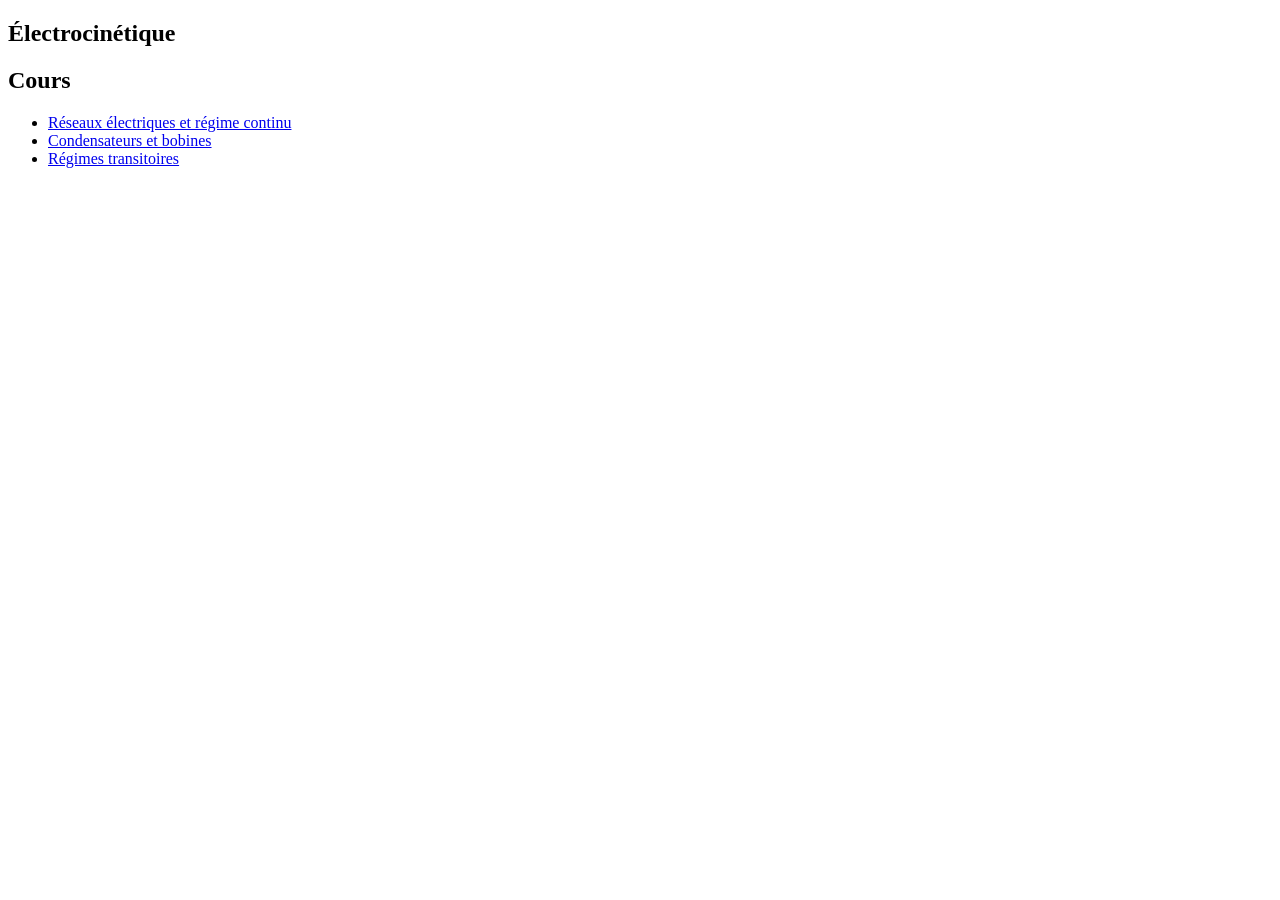
<file: index.html>
<!DOCTYPE html>
<html>
  <head>
    <meta charset="utf-8">
    <title>Électrocinétique</title>
  </head>
  <body>
    <section>
      <h1>Électrocinétique</h1>
      <h2>Cours</h2>
      <ul>
        <li><a href="Regime_Continu/Regime_Continu.html" target="_blank">Réseaux électriques et régime continu</a></li>
        <li><a href="Condensateurs_Bobines/Condensateurs_Bobines.html" target="_blank">Condensateurs et bobines</a></li>
        <li><a href="Regimes_Transitoires/Regimes_Transitoires.html" target="_blank">Régimes transitoires</a></li>
      </ul>
    </section>
  </body>
</html>
</file>
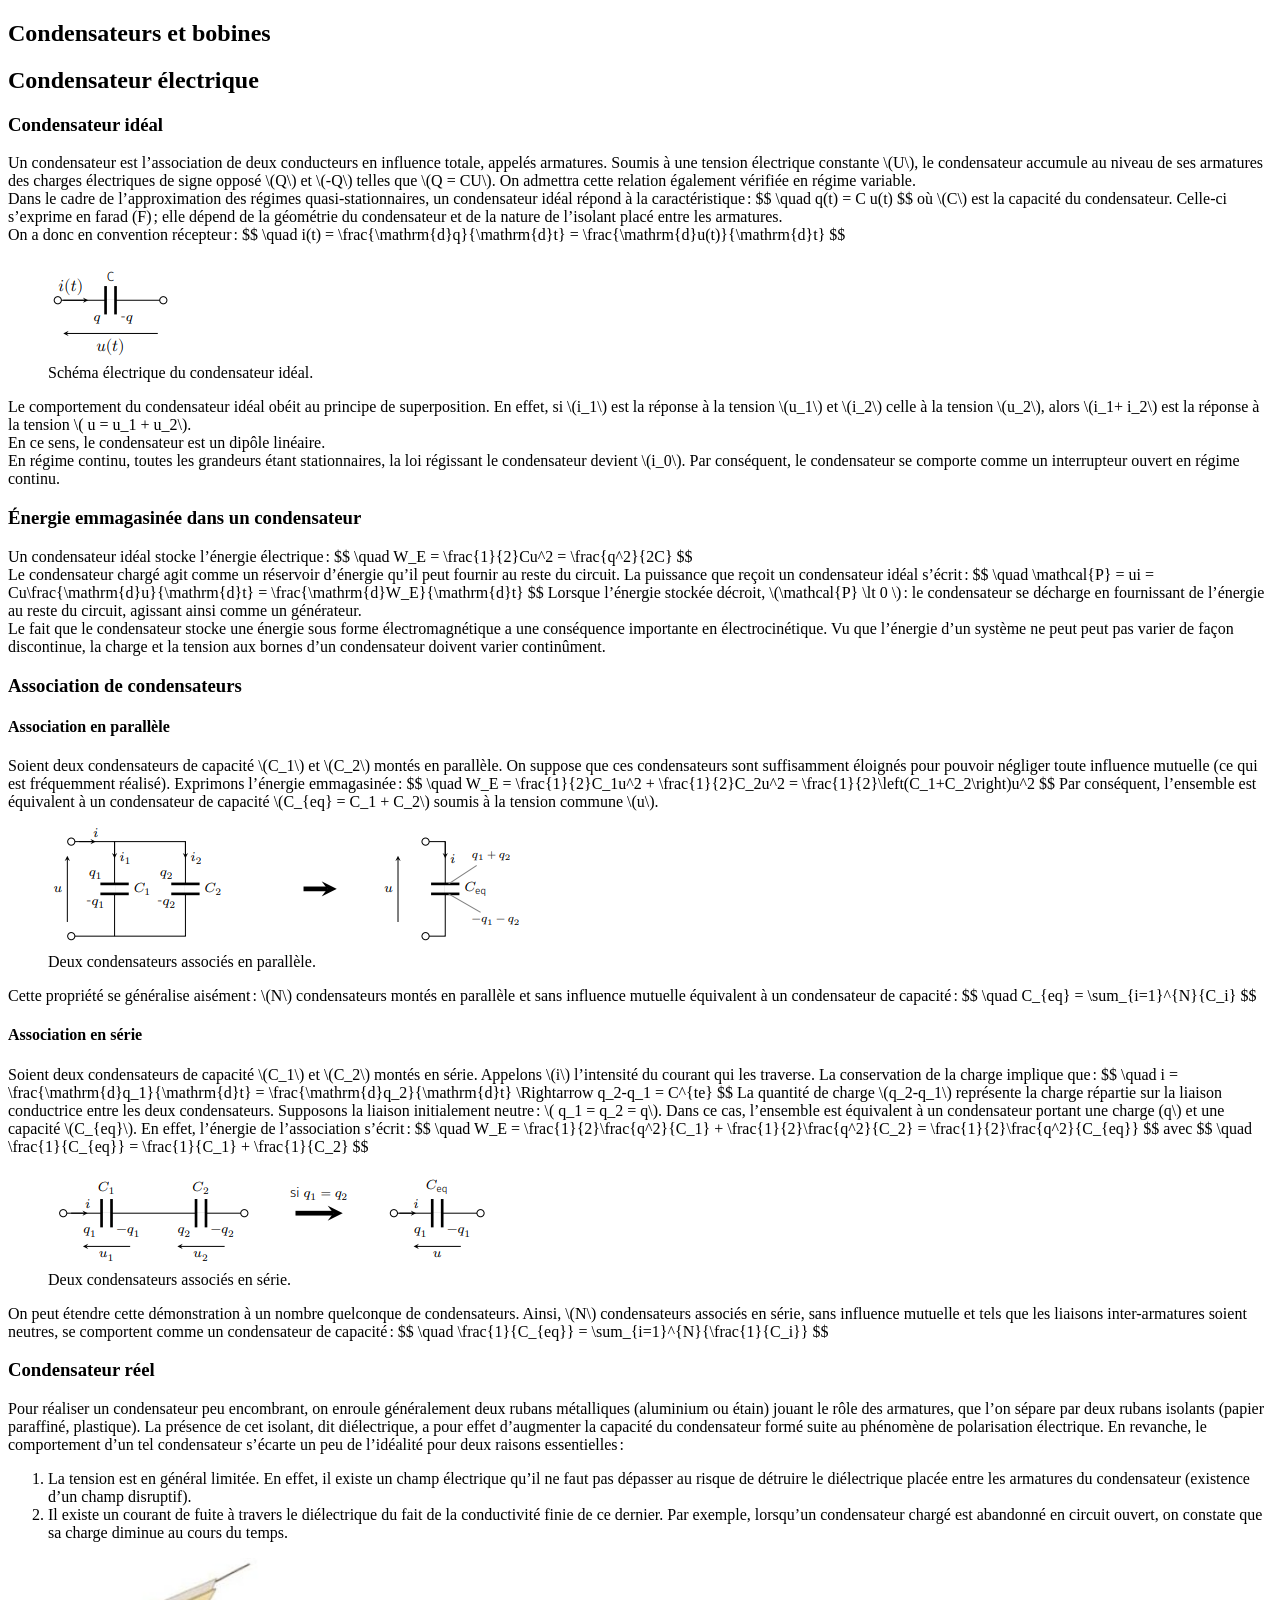
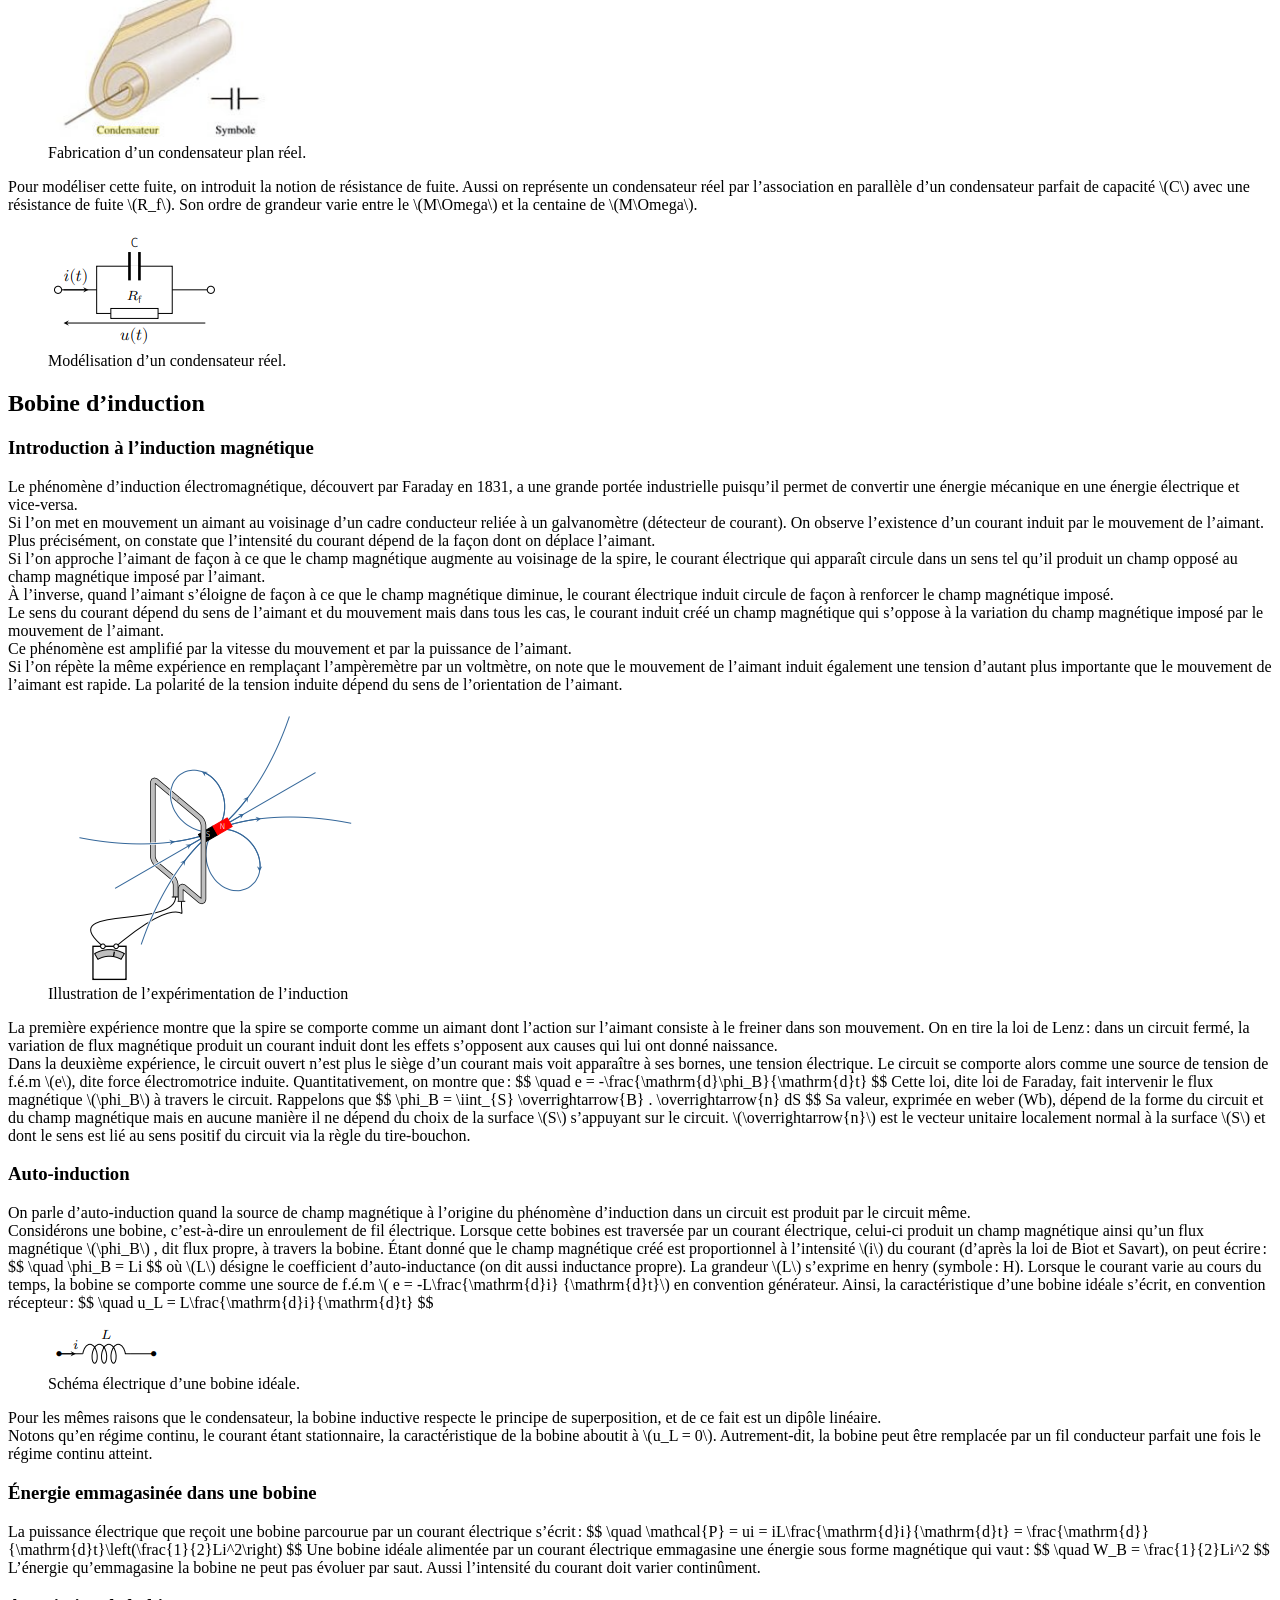
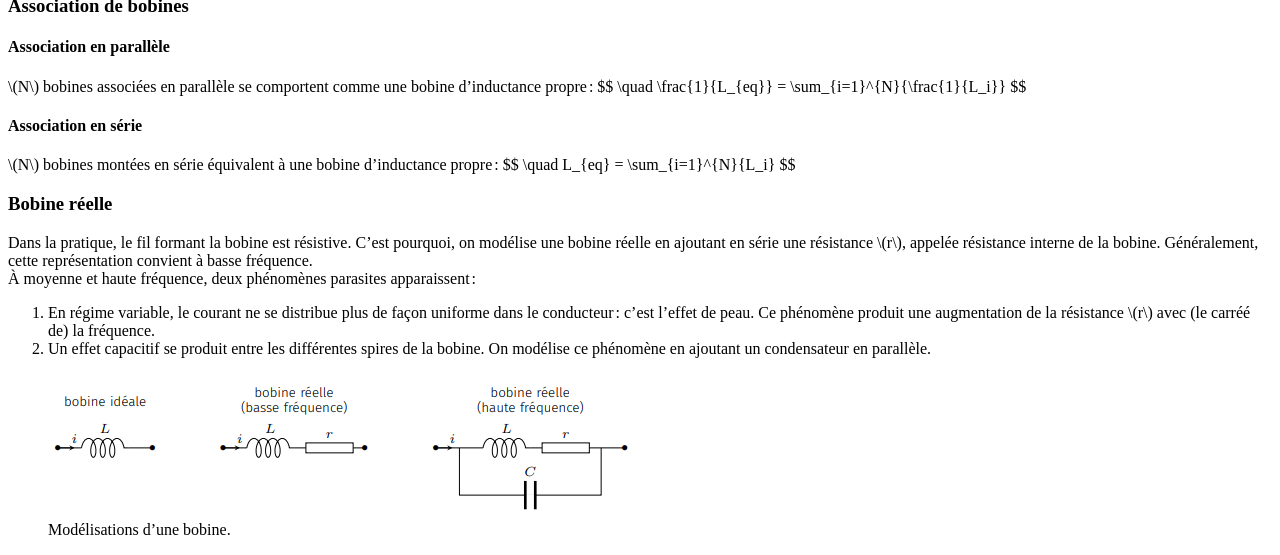
<file: Condensateurs_Bobines/Condensateurs_Bobines.html>
﻿<!DOCTYPE html>
<html>
  <head>
    <meta charset="utf-8">
    <title>Condensateurs et bobines</title>
    <link rel="stylesheet" type="text/css" media="print,screen" 
      href="https://sciencesingenieur.github.io/Styles/styles.css"/>
    <script src="https://cdn.mathjax.org/mathjax/latest/MathJax.js?config=TeX-AMS-MML_HTMLorMML">
    </script>
  </head>
  <body>

    <section>

      <h1>Condensateurs et bobines</h1>

      <h2>Condensateur électrique</h2>

      <h3>Condensateur idéal</h3>
      
      <div>
        Un condensateur est l’association de deux conducteurs en influence totale, appelés
        armatures. Soumis à une tension électrique constante \(U\), le condensateur accumule au
        niveau de ses armatures des charges électriques de signe opposé \(Q\) et \(-Q\) telles que
        \(Q = CU\). On admettra cette relation également vérifiée en régime variable.
      </div>
      
      <div>
        Dans le cadre de l’approximation des régimes quasi-stationnaires, un condensateur idéal
        répond à la caractéristique&#x202f;:
        $$
          \quad q(t) = C u(t)
        $$
        où \(C\) est la capacité du condensateur. Celle-ci s’exprime en farad (F)&#x202f;; elle
        dépend de la géométrie du condensateur et de la nature de l’isolant placé entre les
        armatures.
      </div>
           
      <div>
        On a donc en convention récepteur&#x202f;:
        $$
          \quad i(t) = \frac{\mathrm{d}q}{\mathrm{d}t} = \frac{\mathrm{d}u(t)}{\mathrm{d}t}
        $$
      </div>
      
      <figure>
        <img src="Condensateur_ideal.png">
        <figcaption>Schéma électrique du condensateur idéal.</figcaption>
      </figure>
      
      <div>
        Le comportement du condensateur idéal obéit au principe de superposition. En effet, si 
        \(i_1\) est la réponse à la tension \(u_1\) et \(i_2\) celle à la tension \(u_2\), alors 
        \(i_1+ i_2\) est la réponse à la tension \( u = u_1 + u_2\).<br />
        En ce sens, le condensateur est un dipôle linéaire.
      </div>
      
      <div>
        En régime continu, toutes les grandeurs étant stationnaires, la loi régissant le
        condensateur devient \(i_0\). Par conséquent, le condensateur se comporte comme un
        interrupteur ouvert en régime continu.
      </div>
      
      <h3>Énergie emmagasinée dans un condensateur</h3>
      
      <div>
        Un condensateur idéal stocke l’énergie électrique&#x202f;:
        $$
          \quad W_E = \frac{1}{2}Cu^2 = \frac{q^2}{2C}
        $$
      </div>
      
      <div>
        Le condensateur chargé agit comme un réservoir d’énergie qu’il peut fournir au reste du
        circuit. La puissance que reçoit un condensateur idéal s’écrit&#x202f;:
        $$
          \quad \mathcal{P} = ui = Cu\frac{\mathrm{d}u}{\mathrm{d}t}
            = \frac{\mathrm{d}W_E}{\mathrm{d}t}
        $$
        Lorsque l’énergie stockée décroit, \(\mathcal{P} \lt 0 \)&#x202f;: le condensateur se
        décharge en fournissant de l’énergie au reste du circuit, agissant ainsi comme un
        générateur.
      </div>
      
      <div>
        Le fait que le condensateur stocke une énergie sous forme électromagnétique a une
        conséquence importante en électrocinétique. Vu que l’énergie d’un système ne peut peut pas
        varier de façon discontinue, la charge et la tension aux bornes d’un condensateur doivent
        varier continûment.
      </div>
      
      <h3>Association de condensateurs</h3>
      
      <h4>Association en parallèle</h4>
      
      <div>
        Soient deux condensateurs de capacité \(C_1\) et \(C_2\) montés en parallèle. On suppose que
        ces condensateurs sont suffisamment éloignés pour pouvoir négliger toute influence mutuelle
        (ce qui est fréquemment réalisé). Exprimons l’énergie emmagasinée&#x202f;:
        $$
          \quad W_E = \frac{1}{2}C_1u^2 + \frac{1}{2}C_2u^2 = \frac{1}{2}\left(C_1+C_2\right)u^2
        $$
        Par conséquent, l’ensemble est équivalent à un condensateur de capacité
        \(C_{eq} = C_1 + C_2\) soumis à la tension commune \(u\).
      </div>
      
      <figure>
        <img src="Condensateurs_parallele.png">
        <figcaption>Deux condensateurs associés en parallèle.</figcaption>
      </figure>
      
      <div>
        Cette propriété se généralise aisément&#x202f;: \(N\) condensateurs montés en parallèle et
        sans influence mutuelle équivalent à un condensateur de capacité&#x202f;:
        $$
          \quad C_{eq} = \sum_{i=1}^{N}{C_i}
        $$
      </div>

      <h4>Association en série</h4>
      
      <div>
        Soient deux condensateurs de capacité \(C_1\) et \(C_2\) montés en série. Appelons \(i\)
        l’intensité du courant qui les traverse. La conservation de la charge implique
        que&#x202f;:
        $$
          \quad i = \frac{\mathrm{d}q_1}{\mathrm{d}t} = \frac{\mathrm{d}q_2}{\mathrm{d}t}
            \Rightarrow q_2-q_1 = C^{te}
        $$
        La quantité de charge \(q_2-q_1\) représente la charge répartie sur la liaison conductrice
        entre les deux condensateurs. Supposons la liaison initialement neutre&#x202f;:
        \( q_1 = q_2 = q\). Dans ce cas, l’ensemble est équivalent à un condensateur portant une
        charge (q\) et une capacité \(C_{eq}\). En effet, l’énergie de l’association
        s’écrit&#x202f;:
        $$
          \quad W_E = \frac{1}{2}\frac{q^2}{C_1} + \frac{1}{2}\frac{q^2}{C_2}
            = \frac{1}{2}\frac{q^2}{C_{eq}}
        $$
        avec
        $$
          \quad \frac{1}{C_{eq}} = \frac{1}{C_1} + \frac{1}{C_2}
        $$
      </div>
      
      <figure>
        <img src="Condensateurs_serie.png">
        <figcaption>Deux condensateurs associés en série.</figcaption>
      </figure>
      
      <div>
        On peut étendre cette démonstration à un nombre quelconque de condensateurs. Ainsi, \(N\)
        condensateurs associés en série, sans influence mutuelle et tels que les liaisons
        inter-armatures soient neutres, se comportent comme un condensateur de
        capacité&#x202f;:
        $$
          \quad \frac{1}{C_{eq}} = \sum_{i=1}^{N}{\frac{1}{C_i}}
        $$
      </div>
      
      <h3>Condensateur réel</h3>
      
      <div>
        Pour réaliser un condensateur peu encombrant, on enroule généralement deux rubans
        métalliques (aluminium ou étain) jouant le rôle des armatures, que l’on sépare par deux
        rubans isolants (papier paraffiné, plastique). La présence de cet isolant, dit diélectrique,
        a pour effet d’augmenter la capacité du condensateur formé suite au phénomène de
        polarisation électrique. En revanche, le comportement d’un tel condensateur s’écarte un peu
        de l’idéalité pour deux raisons essentielles&#x202f;:
        <ol>
          <li>La tension est en général limitée. En effet, il existe un champ électrique qu’il ne
            faut pas dépasser au risque de détruire le diélectrique placée entre les armatures du
            condensateur (existence d’un champ disruptif).</li>
          <li>Il existe un courant de fuite à travers le diélectrique du fait de la conductivité
            finie de ce dernier. Par exemple, lorsqu’un condensateur chargé est abandonné en circuit
            ouvert, on constate que sa charge diminue au cours du temps.</li>
        </ol>
      </div>
      
      <figure>
        <img src="Fabrication_condensateur.png">
        <figcaption>Fabrication d’un condensateur plan réel.</figcaption>
      </figure>
      
      <div>
        Pour modéliser cette fuite, on introduit la notion de résistance de fuite. Aussi on
        représente un condensateur réel par l’association en parallèle d’un condensateur parfait de
        capacité \(C\) avec une résistance de fuite \(R_f\). Son ordre de grandeur varie entre le
        \(M\Omega\) et la centaine de \(M\Omega\).
      </div>
      
      <figure>
        <img src="Condensateurs_reel.png">
        <figcaption>Modélisation d’un condensateur réel.</figcaption>
      </figure>
      
      <h2>Bobine d’induction</h2>

      <h3>Introduction à l’induction magnétique</h3>
      
      <div>
        Le phénomène d’induction électromagnétique, découvert par Faraday en 1831, a une grande
        portée industrielle puisqu’il permet de convertir une énergie mécanique en une énergie
        électrique et vice-versa.
      </div>
      
      <div>
        Si l’on met en mouvement un aimant au voisinage d’un cadre conducteur reliée à un
        galvanomètre (détecteur de courant). On observe l’existence d’un courant induit par le
        mouvement de l’aimant. Plus précisément, on constate que l’intensité du courant dépend de la
        façon dont on déplace l’aimant.<br />
        Si l’on approche l’aimant de façon à ce que le champ magnétique augmente au voisinage de la
        spire, le courant électrique qui apparaît circule dans un sens tel qu’il produit un champ
        opposé au champ magnétique imposé par l’aimant.<br />
        À l’inverse, quand l’aimant s’éloigne de façon à ce que le champ magnétique diminue, le
        courant électrique induit circule de façon à renforcer le champ magnétique imposé.<br />
        Le sens du courant dépend du sens de l’aimant et du mouvement mais dans tous les cas, le
        courant induit créé un champ magnétique qui s’oppose à la variation du champ magnétique
        imposé par le mouvement de l’aimant.<br />
        Ce phénomène est amplifié par la vitesse du mouvement et par la puissance de l’aimant.
      </div>
      
      <div>
        Si l’on répète la même expérience en remplaçant l’ampèremètre par un voltmètre, on note que
        le mouvement de l’aimant induit également une tension d’autant plus importante que le
        mouvement de l’aimant est rapide. La polarité de la tension induite dépend du sens de
        l’orientation de l’aimant.
      </div>
      
      <figure>
        <img src="Experience_Induction.png">
        <figcaption>Illustration de l’expérimentation de l’induction</figcaption>
      </figure>
      
      <div>
        La première expérience montre que la spire se comporte comme un aimant dont l’action sur
        l’aimant consiste à le freiner dans son mouvement. On en tire la loi de Lenz&#x202f;: dans
        un circuit fermé, la variation de flux magnétique produit un courant induit dont les effets
        s’opposent aux causes qui lui ont donné naissance.
      </div>
      
      <div>
        Dans la deuxième expérience, le circuit ouvert n’est plus le siège d’un courant mais voit
        apparaître à ses bornes, une tension électrique. Le circuit se comporte alors comme une
        source de tension de f.é.m \(e\), dite force électromotrice induite. Quantitativement, on
        montre que&#x202f;:
        $$
          \quad e = -\frac{\mathrm{d}\phi_B}{\mathrm{d}t}
        $$
        Cette loi, dite loi de Faraday, fait intervenir le flux magnétique \(\phi_B\) à travers le
        circuit. Rappelons que
        $$
          \phi_B = \iint_{S} \overrightarrow{B} . \overrightarrow{n} dS
        $$
        Sa valeur, exprimée en weber (Wb), dépend de la forme du circuit et du champ magnétique mais
        en aucune manière il ne dépend du choix de la surface \(S\) s’appuyant sur le circuit.
        \(\overrightarrow{n}\) est le vecteur unitaire localement normal à la surface \(S\) et dont
        le sens est lié au sens positif du circuit via la règle du tire-bouchon.
      </div>
      
      <h3>Auto-induction</h3>
      
      <div>
        On parle d’auto-induction quand la source de champ magnétique à l’origine du phénomène
        d’induction dans un circuit est produit par le circuit même.
      </div>
      
      <div>
        Considérons une bobine, c’est-à-dire un enroulement de fil électrique. Lorsque cette bobines
        est traversée par un courant électrique, celui-ci produit un champ magnétique ainsi qu’un
        flux magnétique \(\phi_B\) , dit flux propre, à travers la bobine. Étant donné que le champ
        magnétique créé est proportionnel à l’intensité \(i\) du courant (d’après la loi de Biot et
        Savart), on peut écrire&#x202f;:
        $$
          \quad \phi_B = Li
        $$
        où \(L\) désigne le coefficient d’auto-inductance (on dit aussi inductance propre). La
        grandeur \(L\) s’exprime en henry (symbole&#x202f;: H). Lorsque le courant varie au cours du
        temps, la bobine se comporte comme une source de f.é.m \( e = -L\frac{\mathrm{d}i}
        {\mathrm{d}t}\) en convention générateur. Ainsi, la caractéristique d’une bobine idéale
        s’écrit, en convention récepteur&#x202f;:
        $$
          \quad u_L = L\frac{\mathrm{d}i}{\mathrm{d}t}
        $$
      </div>
      
      <figure>
        <img src="Bobine_ideale.png">
        <figcaption>Schéma électrique d’une bobine idéale.</figcaption>
      </figure>
      
      <div>
        Pour les mêmes raisons que le condensateur, la bobine inductive respecte le principe de
        superposition, et de ce fait est un dipôle linéaire.
      </div>
      
      <div>
        Notons qu’en régime continu, le courant étant stationnaire, la caractéristique de la bobine
        aboutit à \(u_L = 0\). Autrement-dit, la bobine peut être remplacée par un fil conducteur
        parfait une fois le régime continu atteint.
      </div>
      
      <h3>Énergie emmagasinée dans une bobine</h3>
      
      <div>
        La puissance électrique que reçoit une bobine parcourue par un courant électrique
        s’écrit&#x202f;:
        $$
          \quad \mathcal{P} = ui = iL\frac{\mathrm{d}i}{\mathrm{d}t}
            = \frac{\mathrm{d}}{\mathrm{d}t}\left(\frac{1}{2}Li^2\right)
        $$
        Une bobine idéale alimentée par un courant électrique emmagasine une énergie sous forme
        magnétique qui vaut&#x202f;:
        $$
          \quad W_B = \frac{1}{2}Li^2
        $$
      </div>
      
      <div>
        L’énergie qu’emmagasine la bobine ne peut pas évoluer par saut. Aussi l’intensité du courant
        doit varier continûment.
      </div>
        
      <h3>Association de bobines</h3>
       
      <h4>Association en parallèle</h4>
      
      <div>
        \(N\) bobines associées en parallèle se comportent comme une bobine d’inductance
        propre&#x202f;:
        $$
          \quad \frac{1}{L_{eq}} = \sum_{i=1}^{N}{\frac{1}{L_i}}
        $$
      </div>

      <h4>Association en série</h4>

      <div>
        \(N\) bobines montées en série équivalent à une bobine d’inductance propre&#x202f;:
        $$
          \quad L_{eq} = \sum_{i=1}^{N}{L_i}
        $$
      </div>

      <h3>Bobine réelle</h3>
      
      <div>
        Dans la pratique, le fil formant la bobine est résistive. C’est pourquoi, on modélise une
        bobine réelle en ajoutant en série une résistance \(r\), appelée résistance interne de la
        bobine. Généralement, cette représentation convient à basse fréquence.
      </div>
        
      <div>
        À moyenne et haute fréquence, deux phénomènes parasites apparaissent&#x202f;:
        <ol>
          <li>En régime variable, le courant ne se distribue plus de façon uniforme dans le
          conducteur&#x202f;: c’est l’effet de peau. Ce phénomène produit une augmentation de la
          résistance \(r\) avec (le carréé de) la fréquence.</li>
          <li>Un effet capacitif se produit entre les différentes spires de la bobine. On modélise
          ce phénomène en ajoutant un condensateur en parallèle.</li>
        </ol>
      </div>
        
      <figure>
        <img src="Modelisations_Bobine.png">
        <figcaption>Modélisations d’une bobine.</figcaption>
      </figure>
      
    </section>
  </body>
</html>
</file>
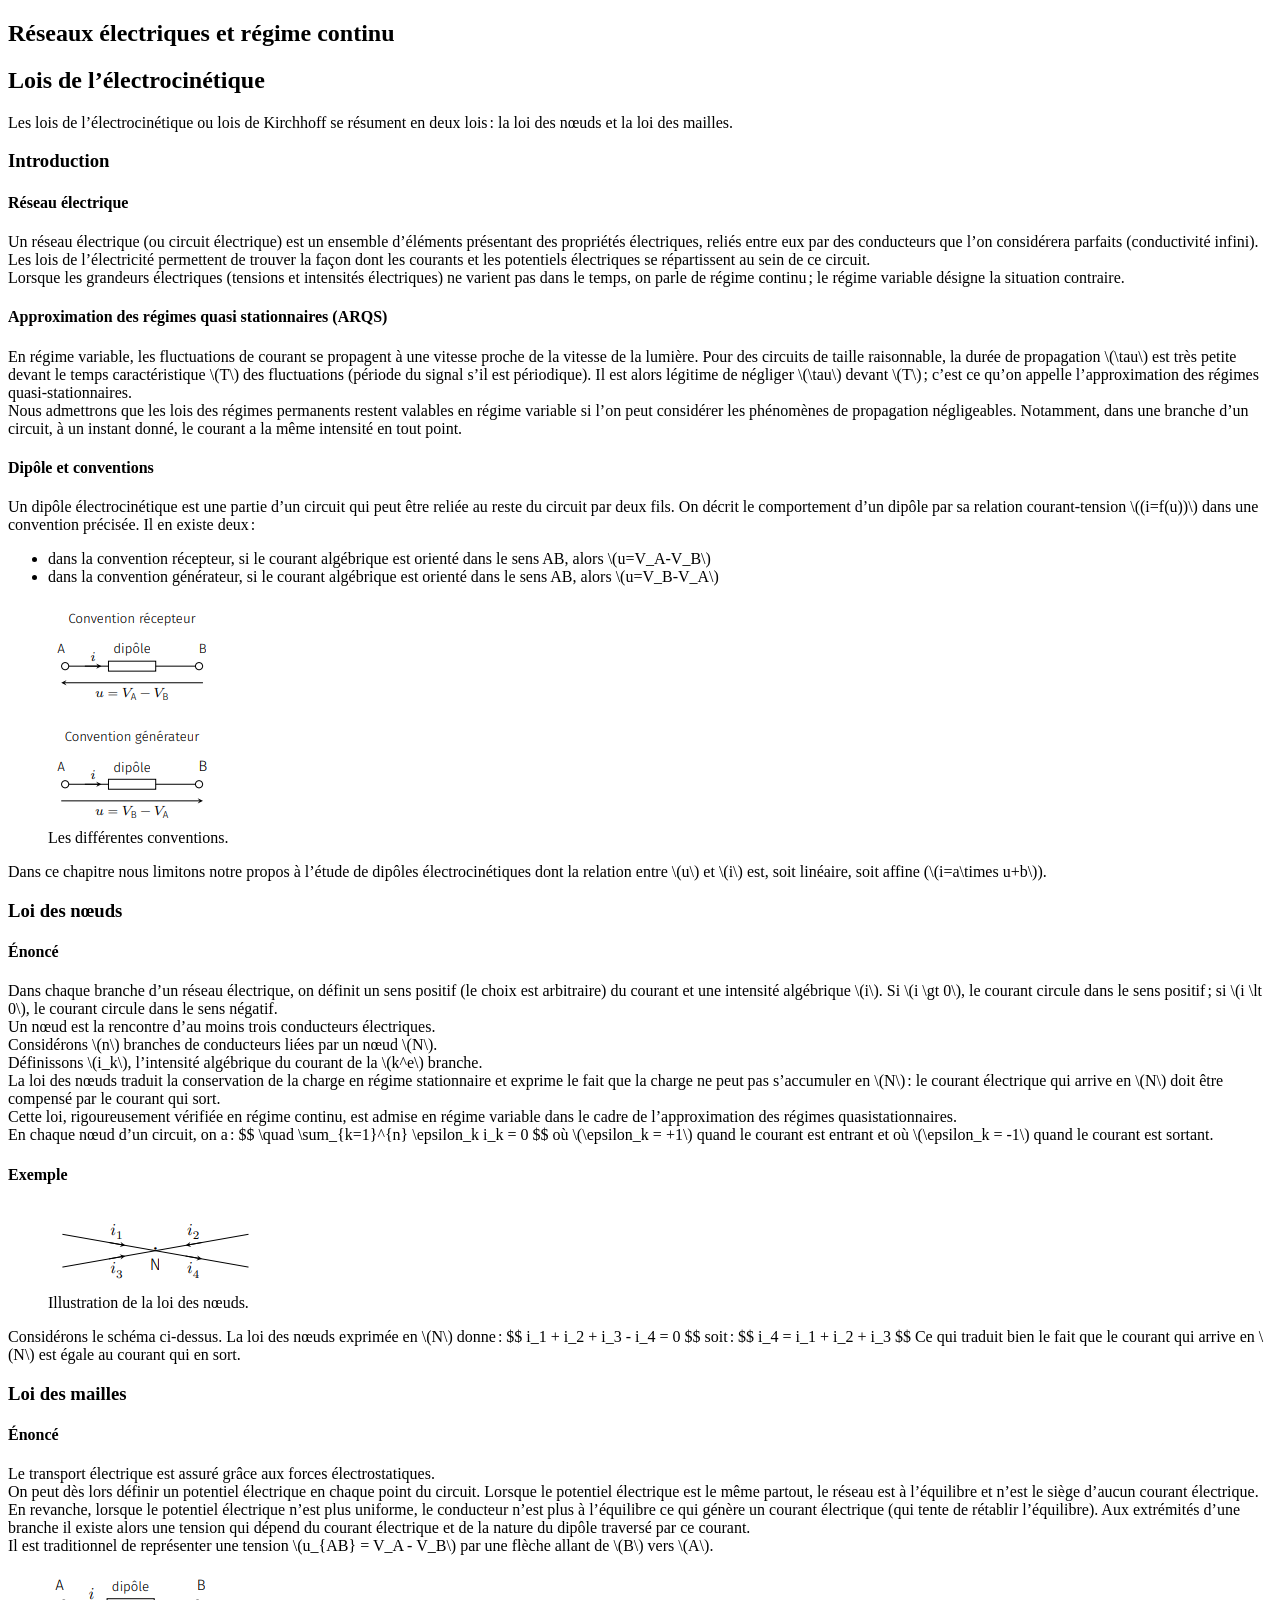
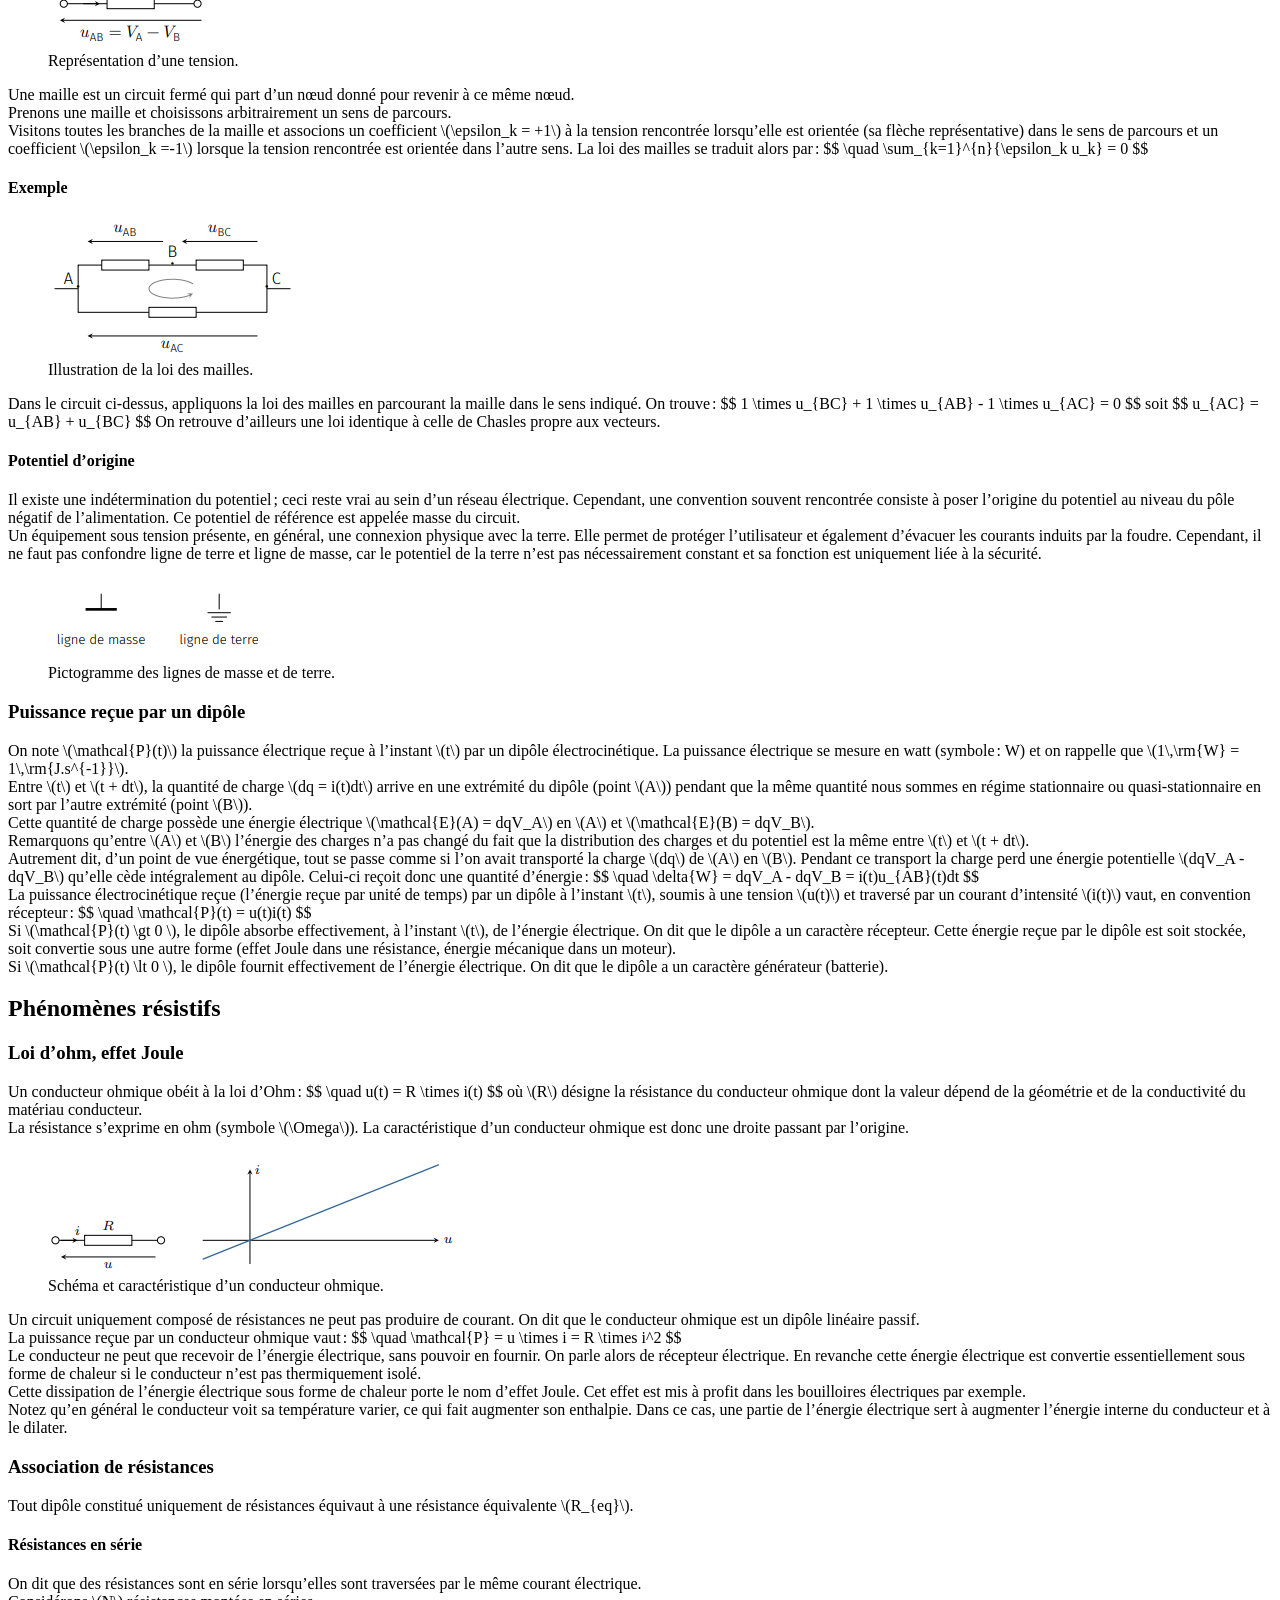
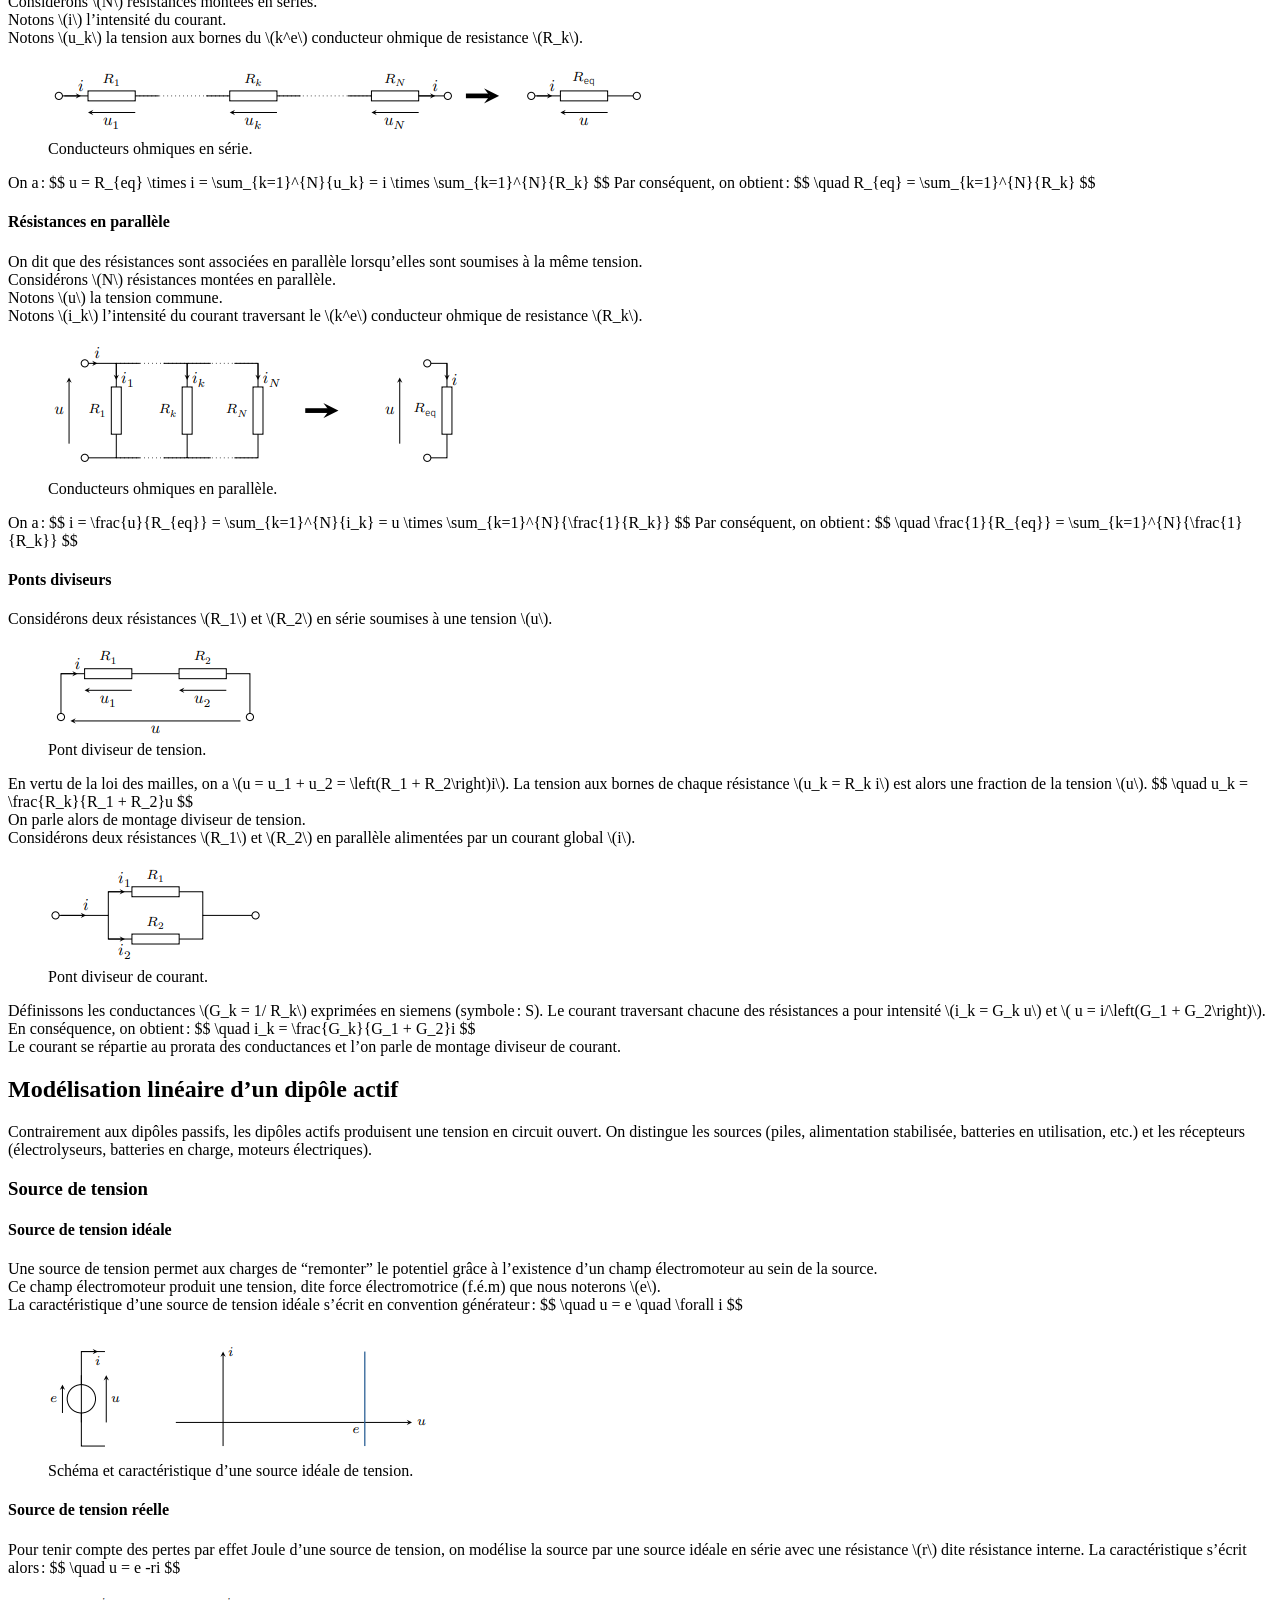
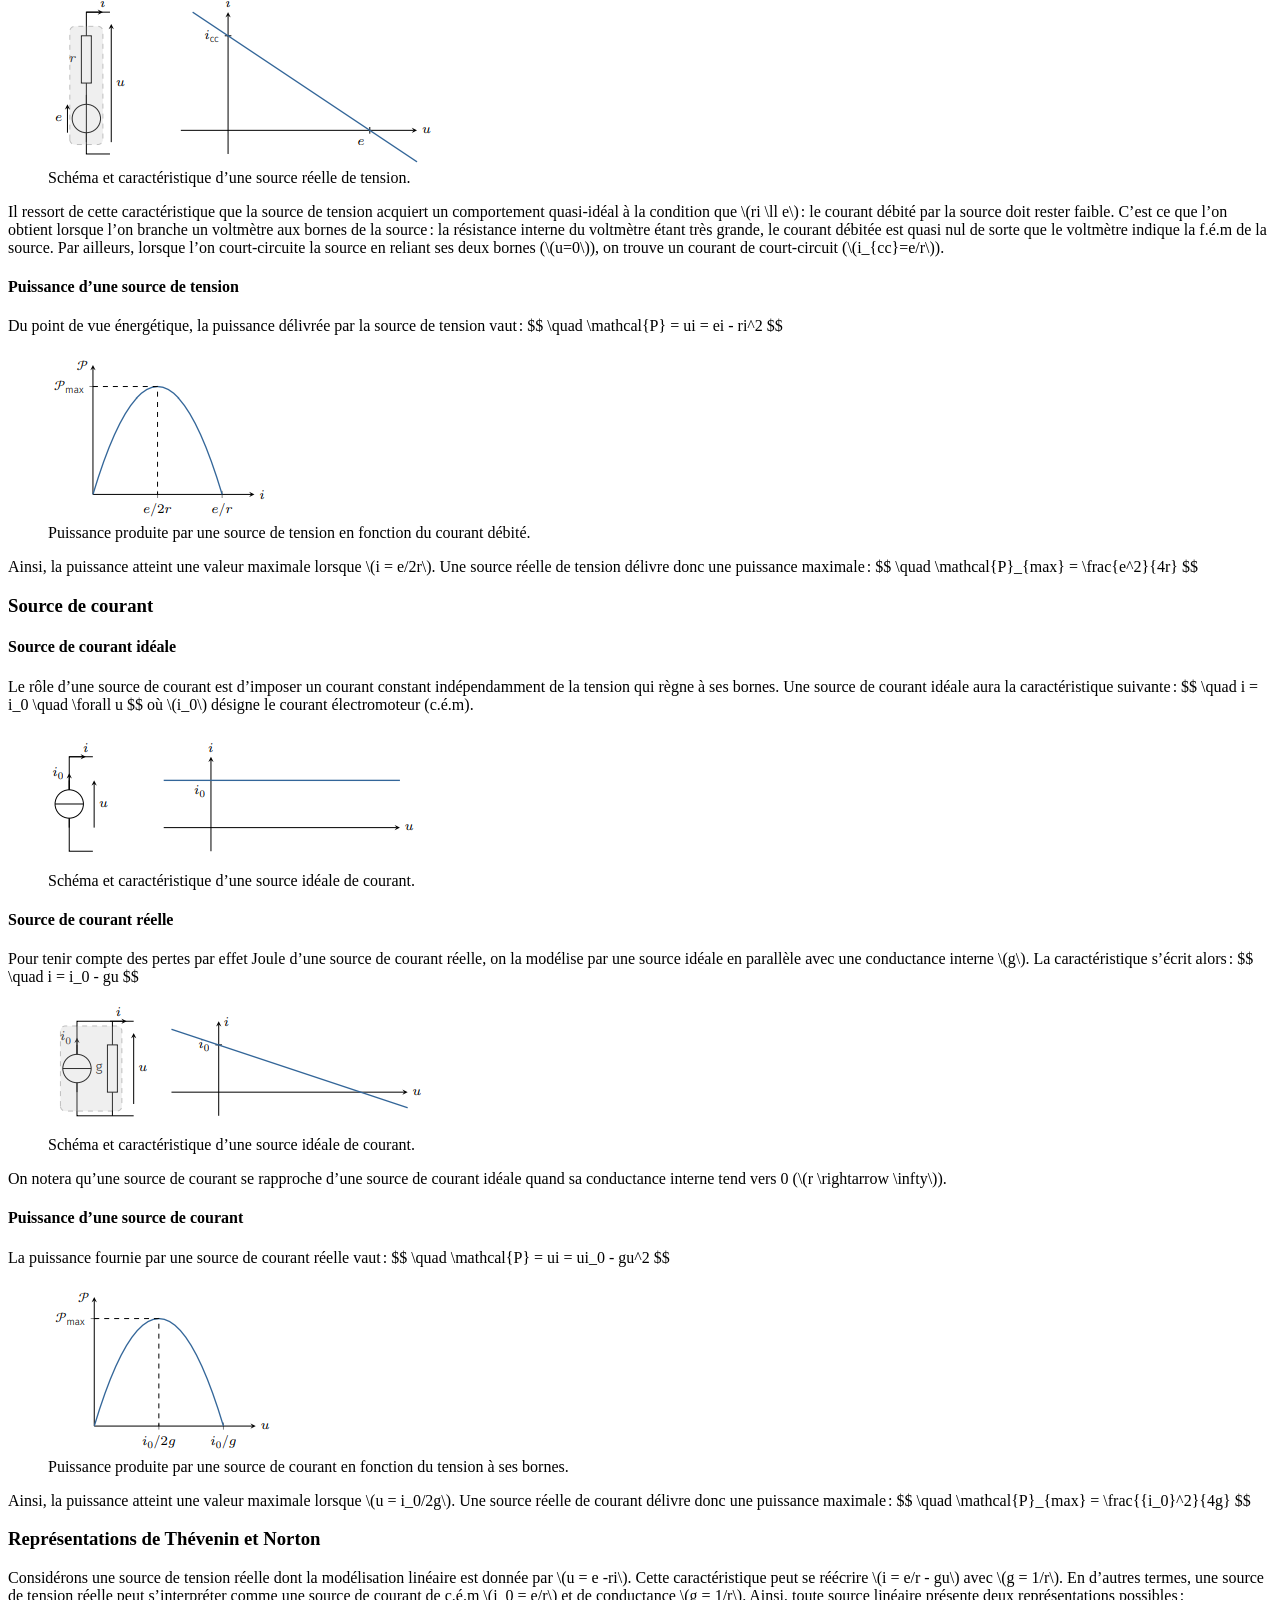
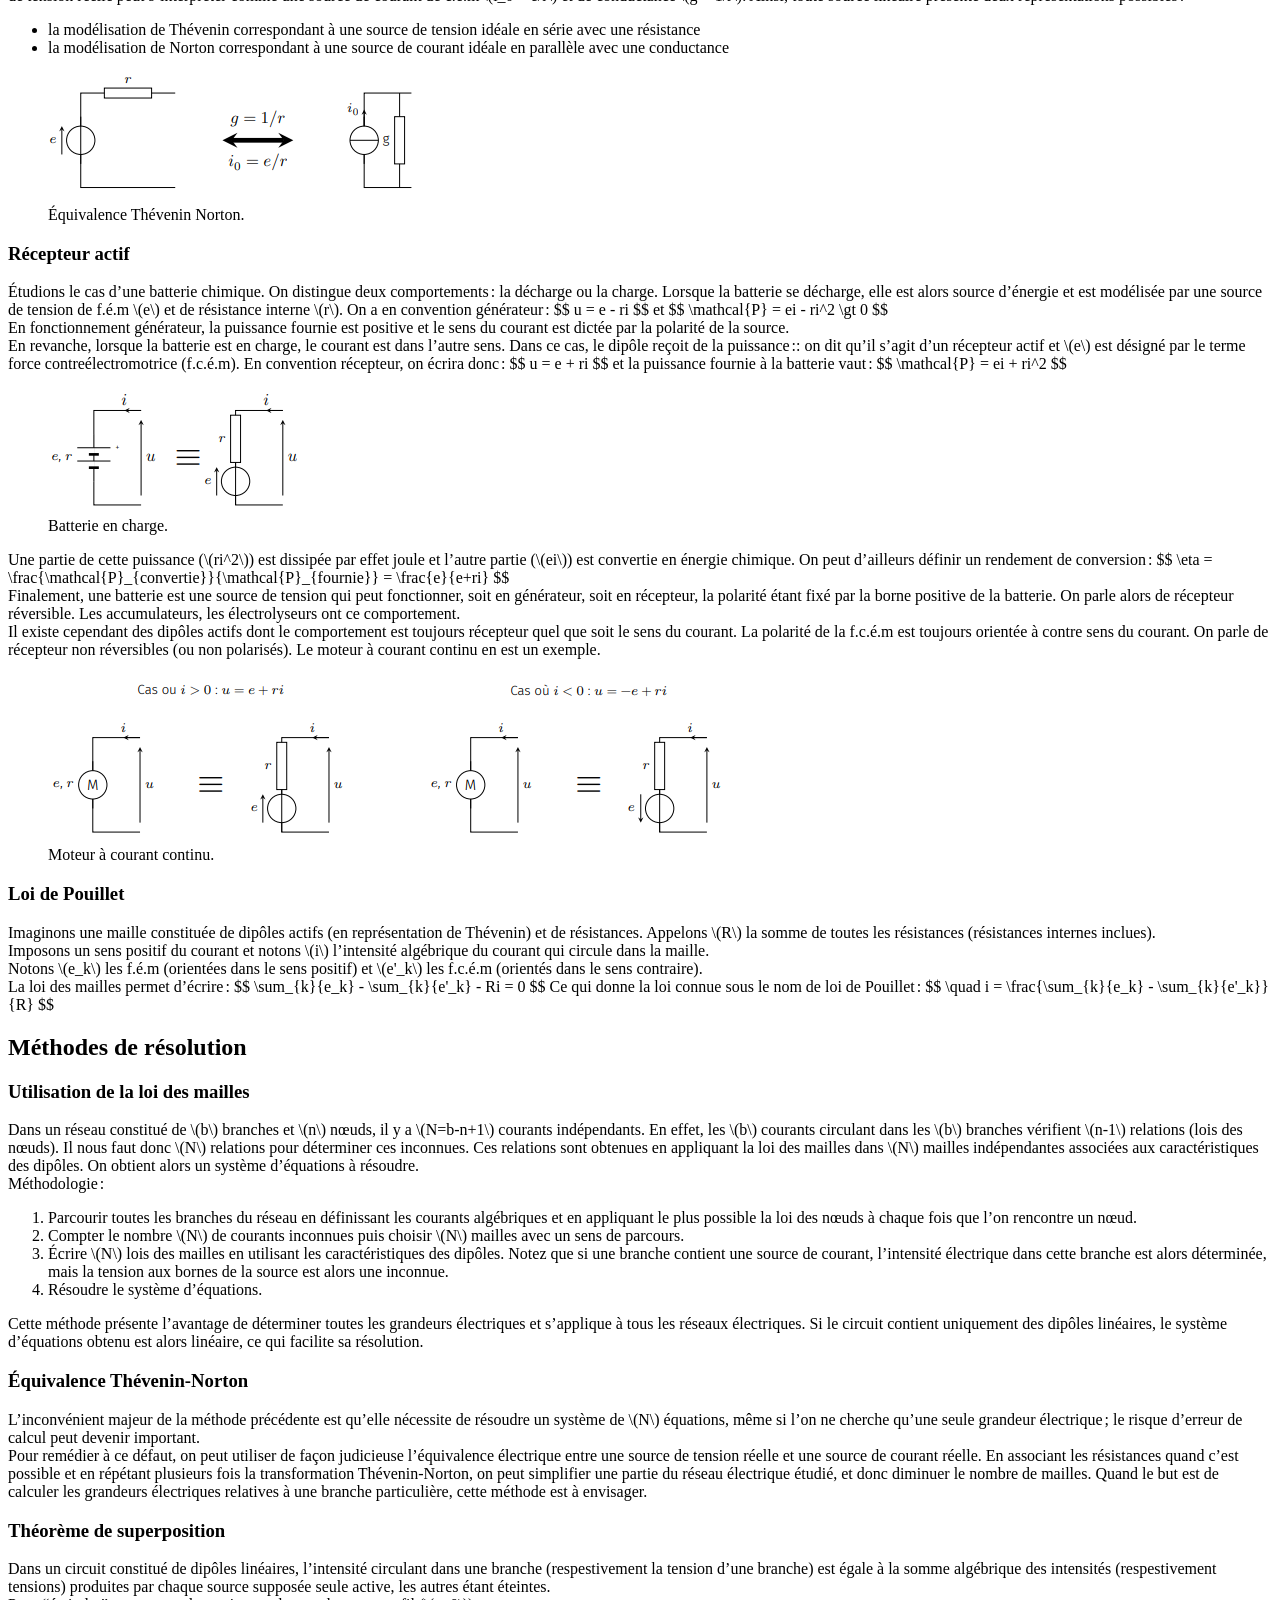
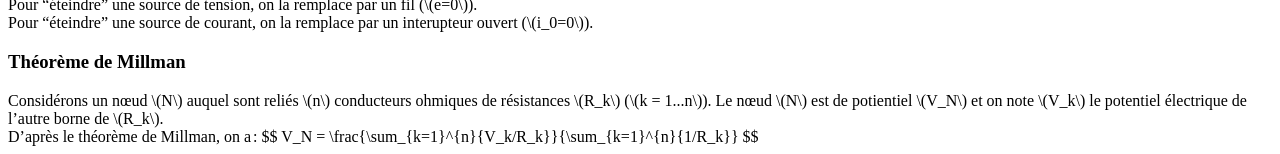
<file: Regime_Continu/Regime_Continu.html>
﻿<!DOCTYPE html>
<html>
  <head>
    <meta charset="utf-8">
    <title>Réseaux électriques et régime continu</title>
    <link rel="stylesheet" type="text/css" media="print,screen" 
      href="https://sciencesingenieur.github.io/Styles/styles.css"/>
    <script src="https://cdn.mathjax.org/mathjax/latest/MathJax.js?config=TeX-AMS-MML_HTMLorMML">
    </script>
  </head>
  <body>

    <section>

      <h1>Réseaux électriques et régime continu</h1>

      <h2>Lois de l’électrocinétique</h2>

      <div>
        Les lois de l’électrocinétique ou lois de Kirchhoff se résument en deux lois&#x202f;: la loi
        des nœuds et la loi des mailles.
      </div>

      <h3>Introduction</h3>
      
      <h4>Réseau électrique</h4>
      
      <div>
        Un réseau électrique (ou circuit électrique) est un ensemble d’éléments présentant des
        propriétés électriques, reliés entre eux par des conducteurs que l’on considérera parfaits
        (conductivité infini). Les lois de l’électricité permettent de trouver la façon dont les
        courants et les potentiels électriques se répartissent au sein de ce circuit.
      </div>
      
      <div>
        Lorsque les grandeurs électriques (tensions et intensités électriques) ne varient pas dans
        le temps, on parle de régime continu&#x202f;; le régime variable désigne la situation
        contraire.
      </div>
      
      <h4>Approximation des régimes quasi stationnaires (ARQS)</h4>
      
      <div>
        En régime variable, les fluctuations de courant se propagent à une vitesse proche de la
        vitesse de la lumière. Pour des circuits de taille raisonnable, la durée de propagation
        \(\tau\) est très petite devant le temps caractéristique \(T\) des fluctuations (période du
        signal s’il est périodique). Il est alors légitime de négliger \(\tau\) devant
        \(T\)&#x202f;; c’est ce qu’on appelle l’approximation des régimes quasi-stationnaires.
      </div>

      <div>
        Nous admettrons que les lois des régimes permanents restent valables en régime variable si
        l’on peut considérer les phénomènes de propagation négligeables. Notamment, dans une branche
        d’un circuit, à un instant donné, le courant a la même intensité en tout point.
      </div>
      
      <h4>Dipôle et conventions</h4>
      
      <div>
        Un dipôle électrocinétique est une partie d’un circuit qui peut être reliée au reste du
        circuit par deux fils. On décrit le comportement d’un dipôle par sa relation courant-tension
        \((i=f(u))\) dans une convention précisée. Il en existe deux&#x202f;:
        <ul>
          <li>dans la convention récepteur, si le courant algébrique est orienté dans le sens AB,
          alors \(u=V_A-V_B\)</li>
          <li>dans la convention générateur, si le courant algébrique est orienté dans le sens AB,
          alors \(u=V_B-V_A\)</li>
        </ul>
      </div>
      
      <figure>
        <img src="Conventions.png">
        <figcaption>Les différentes conventions.</figcaption>
      </figure>
      
      <div>
        Dans ce chapitre nous limitons notre propos à l’étude de dipôles électrocinétiques dont la
        relation entre \(u\) et \(i\) est, soit linéaire, soit affine (\(i=a\times u+b\)).
      </div>
      
      <h3>Loi des nœuds</h3>
      
      <h4>Énoncé</h4>
      
      <div>
        Dans chaque branche d’un réseau électrique, on définit un sens positif (le choix est
        arbitraire) du courant et une intensité algébrique \(i\). Si \(i \gt 0\), le courant circule
        dans le sens positif&#x202f;; si \(i \lt 0\), le courant circule dans le sens négatif.
      </div>
      
      <div>
        Un nœud est la rencontre d’au moins trois conducteurs électriques.<br />
        Considérons \(n\) branches de conducteurs liées par un nœud \(N\).<br />
        Définissons \(i_k\), l’intensité algébrique du courant de la \(k^e\) branche.<br />
        La loi des nœuds traduit la conservation de la charge en régime stationnaire et exprime le
        fait que la charge ne peut pas s’accumuler en \(N\)&#x202f;: le courant électrique qui
        arrive en \(N\) doit être compensé par le courant qui sort.<br />
        Cette loi, rigoureusement vérifiée en régime continu, est admise en régime variable dans le
        cadre de l’approximation des régimes quasistationnaires.
      </div>
      
      <div>
        En chaque nœud d’un circuit, on a&#x202f;:
        $$
          \quad \sum_{k=1}^{n} \epsilon_k i_k = 0
        $$
        où \(\epsilon_k = +1\) quand le courant est entrant et où \(\epsilon_k = -1\) quand le
        courant est sortant.
      </div>
      
      <h4>Exemple</h4>
      
      <figure>
        <img src="Exemple_loi_noeuds.png">
        <figcaption>Illustration de la loi des nœuds.</figcaption>
      </figure>
      
      <div>
        Considérons le schéma ci-dessus. La loi des nœuds exprimée en \(N\) donne&#x202f;:
        $$
          i_1 + i_2 + i_3 - i_4 = 0
        $$
        soit&#x202f;:
        $$
          i_4 = i_1 + i_2 + i_3 
        $$
        Ce qui traduit bien le fait que le courant qui arrive en \(N\) est égale au courant qui en
        sort.
      </div>
      
      <h3>Loi des mailles</h3>
      
      <h4>Énoncé</h4>
      
      <div>
        Le transport électrique est assuré grâce aux forces électrostatiques.<br />
        On peut dès lors définir un potentiel électrique en chaque point du circuit. Lorsque le
        potentiel électrique est le même partout, le réseau est à l’équilibre et n’est le siège
        d’aucun courant électrique. En revanche, lorsque le potentiel électrique n’est plus
        uniforme, le conducteur n’est plus à l’équilibre ce qui génère un courant électrique (qui
        tente de rétablir l’équilibre). Aux extrémités d’une branche il existe alors une tension qui
        dépend du courant électrique et de la nature du dipôle traversé par ce courant.<br />
        Il est traditionnel de représenter une tension \(u_{AB} = V_A - V_B\) par une flèche allant
        de \(B\) vers \(A\).
      </div>
      
      <figure>
        <img src="Representation_tension.png">
        <figcaption>Représentation d’une tension.</figcaption>
      </figure>
      
      <div>
        Une maille est un circuit fermé qui part d’un nœud donné pour revenir à ce même nœud.<br />
        Prenons une maille et choisissons arbitrairement un sens de parcours.<br />
        Visitons toutes les branches de la maille et associons un coefficient \(\epsilon_k = +1\) à
        la tension rencontrée lorsqu’elle est orientée (sa flèche représentative) dans le sens de
        parcours et un coefficient \(\epsilon_k =-1\) lorsque la tension rencontrée est orientée
        dans l’autre sens. La loi des mailles se traduit alors par&#x202f;:
        $$
          \quad \sum_{k=1}^{n}{\epsilon_k u_k} = 0
        $$
      </div>
      
      <h4>Exemple</h4>
      
      <figure>
        <img src="Exemple_loi_mailles.png">
        <figcaption>Illustration de la loi des mailles.</figcaption>
      </figure>
      
      <div>
        Dans le circuit ci-dessus, appliquons la loi des mailles en parcourant la maille dans le
        sens indiqué. On trouve&#x202f;:
        $$
          1 \times u_{BC} + 1 \times u_{AB} - 1 \times u_{AC} = 0
        $$
        soit
        $$
          u_{AC} = u_{AB} + u_{BC}
        $$
        On retrouve d’ailleurs une loi identique à celle de Chasles propre aux vecteurs.
      </div>
      
      <h4>Potentiel d’origine</h4>
      
      <div>
        Il existe une indétermination du potentiel&#x202f;; ceci reste vrai au sein d’un réseau
        électrique. Cependant, une convention souvent rencontrée consiste à poser l’origine du
        potentiel au niveau du pôle négatif de l’alimentation. Ce potentiel de référence est appelée
        masse du circuit.
      </div>
      
      <div>
        Un équipement sous tension présente, en général, une connexion physique avec la terre. Elle
        permet de protéger l’utilisateur et également d’évacuer les courants induits par la foudre.
        Cependant, il ne faut pas confondre ligne de terre et ligne de masse, car le potentiel de la
        terre n’est pas nécessairement constant et sa fonction est uniquement liée à la sécurité.
      </div>
      
      <figure>
        <img src="Pictogramme_masse_terre.png">
        <figcaption>Pictogramme des lignes de masse et de terre.</figcaption>
      </figure>
      
      <h3>Puissance reçue par un dipôle</h3>
      
      <div>
        On note \(\mathcal{P}(t)\) la puissance électrique reçue à l’instant \(t\) par un dipôle
        électrocinétique. La puissance électrique se mesure en watt (symbole&#x202f;: W) et on
        rappelle que \(1\,\rm{W} = 1\,\rm{J.s^{-1}}\).
      </div>
      
      <div>
        Entre \(t\) et \(t + dt\), la quantité de charge \(dq = i(t)dt\) arrive en une extrémité du
        dipôle (point \(A\)) pendant que la même quantité <span class="incise">nous sommes en régime
        stationnaire ou quasi-stationnaire</span> en sort par l’autre extrémité (point \(B\)).<br />
        Cette quantité de charge possède une énergie électrique \(\mathcal{E}(A) = dqV_A\) en \(A\)
        et \(\mathcal{E}(B) = dqV_B\).<br />
        Remarquons qu’entre \(A\) et \(B\) l’énergie des charges n’a pas changé du fait que la
        distribution des charges et du potentiel est la même entre \(t\) et \(t + dt\).<br />
        Autrement dit, d’un point de vue énergétique, tout se passe comme si l’on avait transporté
        la charge \(dq\) de \(A\) en \(B\). Pendant ce transport la charge perd une énergie
        potentielle \(dqV_A - dqV_B\) qu’elle cède intégralement au dipôle. Celui-ci reçoit donc une
        quantité d’énergie&#x202f;:
        $$
          \quad \delta{W} = dqV_A - dqV_B = i(t)u_{AB}(t)dt
        $$
      </div>
      
      <div>
        La puissance électrocinétique reçue (l’énergie reçue par unité de temps) par un dipôle à
         l’instant \(t\), soumis à une tension \(u(t)\) et traversé par un courant d’intensité
         \(i(t)\) vaut, en convention récepteur&#x202f;:
        $$
          \quad \mathcal{P}(t) = u(t)i(t)
        $$
      </div>
      
      <div>
        Si \(\mathcal{P}(t) \gt 0 \), le dipôle absorbe effectivement, à l’instant \(t\), de
        l’énergie électrique. On dit que le dipôle a un caractère récepteur. Cette énergie reçue par
        le dipôle est soit stockée, soit convertie sous une autre forme (effet Joule dans une
        résistance, énergie mécanique dans un moteur).
      </div>
      
      <div>
        Si \(\mathcal{P}(t) \lt 0 \), le dipôle fournit effectivement de l’énergie électrique. On
        dit que le dipôle a un caractère générateur (batterie).
      </div>
      
      <h2>Phénomènes résistifs</h2>
      
      <h3>Loi d’ohm, effet Joule</h3>
      
      <div>
        Un conducteur ohmique obéit à la loi d’Ohm&#x202f;:
        $$
          \quad u(t) = R \times i(t)
        $$
        où \(R\) désigne la résistance du conducteur ohmique dont la valeur dépend de la géométrie
        et de la conductivité du matériau conducteur.
      </div>
      
      <div>
        La résistance s’exprime en ohm (symbole \(\Omega\)). La caractéristique d’un conducteur
        ohmique est donc une droite passant par l’origine.
      </div>
      
      <figure>
        <img src="Conducteur_ohmique.png">
        <figcaption>Schéma et caractéristique d’un conducteur ohmique.</figcaption>
      </figure>
      
      <div>
        Un circuit uniquement composé de résistances ne peut pas produire de courant. On dit que le
        conducteur ohmique est un dipôle linéaire passif. 
      </div>
      
      <div>
        La puissance reçue par un conducteur ohmique vaut&#x202f;:
        $$
          \quad \mathcal{P} = u \times i = R \times i^2
        $$
      </div>
      
      <div>
        Le conducteur ne peut que recevoir de l’énergie électrique, sans pouvoir en fournir. On
        parle alors de récepteur électrique. En revanche cette énergie électrique est convertie
        essentiellement sous forme de chaleur si le conducteur n’est pas thermiquement isolé.
      </div>
      
      <div>
        Cette dissipation de l’énergie électrique sous forme de chaleur porte le nom d’effet Joule.
        Cet effet est mis à profit dans les bouilloires électriques par exemple.<br />
        Notez qu’en général le conducteur voit sa température varier, ce qui fait augmenter son
        enthalpie. Dans ce cas, une partie de l’énergie électrique sert à augmenter l’énergie
        interne du conducteur et à le dilater.
      </div>
        
      <h3>Association de résistances</h3>
      
      <div>
        Tout dipôle constitué uniquement de résistances équivaut à une résistance équivalente 
        \(R_{eq}\).
      </div>
      
      <h4>Résistances en série</h4>
      
      <div>
        On dit que des résistances sont en série lorsqu’elles sont traversées par le même courant
        électrique.<br />
        Considérons \(N\) résistances montées en séries.<br />
        Notons \(i\) l’intensité du courant.<br />
        Notons \(u_k\) la tension aux bornes du \(k^e\) conducteur ohmique de resistance \(R_k\).
      </div>
      
      <figure>
        <img src="Resistances_serie.png">
        <figcaption>Conducteurs ohmiques en série.</figcaption>
      </figure>
      
      <div>
        On a&#x202f;:
        $$
          u = R_{eq} \times i = \sum_{k=1}^{N}{u_k} = i \times \sum_{k=1}^{N}{R_k}
        $$
        Par conséquent, on obtient&#x202f;:
        $$
          \quad R_{eq} = \sum_{k=1}^{N}{R_k}
        $$
      </div>
      
      <h4>Résistances en parallèle</h4>
      
      <div>
        On dit que des résistances sont associées en parallèle lorsqu’elles sont soumises à la même
        tension.<br />
        Considérons \(N\) résistances montées en parallèle.<br />
        Notons \(u\) la tension commune.<br />
        Notons \(i_k\) l’intensité du courant traversant le \(k^e\) conducteur ohmique de resistance
        \(R_k\).
      </div>
      
      <figure>
        <img src="Resistances_parallele.png">
        <figcaption>Conducteurs ohmiques en parallèle.</figcaption>
      </figure>
      
      <div>
        On a&#x202f;:
        $$
          i = \frac{u}{R_{eq}} = \sum_{k=1}^{N}{i_k} = u \times \sum_{k=1}^{N}{\frac{1}{R_k}}
        $$
        Par conséquent, on obtient&#x202f;:
        $$
          \quad \frac{1}{R_{eq}} = \sum_{k=1}^{N}{\frac{1}{R_k}}
        $$
      </div>
      
      <h4>Ponts diviseurs</h4>
      
      <div>
        Considérons deux résistances \(R_1\) et \(R_2\) en série soumises à une tension \(u\).
      </div>
      
      <figure>
        <img src="Diviseur_tension.png">
        <figcaption>Pont diviseur de tension.</figcaption>
      </figure>
      
      <div>
        En vertu de la loi des mailles, on a \(u = u_1 + u_2 = \left(R_1 + R_2\right)i\). La tension
        aux bornes de chaque résistance \(u_k = R_k i\) est alors une fraction de la tension \(u\).
        $$
          \quad u_k = \frac{R_k}{R_1 + R_2}u
        $$
      </div>
      
      <div>
        On parle alors de montage diviseur de tension.
      </div>
      
      <div>
        Considérons deux résistances \(R_1\) et \(R_2\) en parallèle alimentées par un courant
        global \(i\).
      </div>
      
      <figure>
        <img src="Diviseur_courant.png">
        <figcaption>Pont diviseur de courant.</figcaption>
      </figure>
      
      <div>
        Définissons les conductances \(G_k = 1/ R_k\) exprimées en siemens (symbole&#x202f;: S). Le
        courant traversant chacune des résistances a pour intensité \(i_k = G_k u\) et
        \( u = i/\left(G_1 + G_2\right)\). En conséquence, on obtient&#x202f;:
        $$
          \quad i_k = \frac{G_k}{G_1 + G_2}i
        $$
      </div>
      
      <div>
        Le courant se répartie au prorata des conductances et l’on parle de montage diviseur de
        courant.
      </div>
      
      <h2>Modélisation linéaire d’un dipôle actif</h2>
      
      <div>
        Contrairement aux dipôles passifs, les dipôles actifs produisent une tension en circuit
        ouvert. On distingue les sources (piles, alimentation stabilisée, batteries en utilisation,
        etc.) et les récepteurs (électrolyseurs, batteries en charge, moteurs électriques).
      </div>
      
      <h3>Source de tension</h3>
      
      <h4>Source de tension idéale</h4>
      
      <div>
        Une source de tension permet aux charges de <q>remonter</q> le potentiel grâce à l’existence
        d’un champ électromoteur au sein de la source.<br />
        Ce champ électromoteur produit une tension, dite force électromotrice (f.é.m) que nous
        noterons \(e\).
      </div>
      
      <div>
        La caractéristique d’une source de tension idéale s’écrit en convention
        générateur&#x202f;:
        $$
          \quad u = e \quad \forall i
        $$
      </div>
      
      <figure>
        <img src="Source_tension_ideale.png">
        <figcaption>Schéma et caractéristique d’une source idéale de tension.</figcaption>
      </figure>
      
      <h4>Source de tension réelle</h4>
      
      <div>
        Pour tenir compte des pertes par effet Joule d’une source de tension, on modélise la source
        par une source idéale en série avec une résistance \(r\) dite résistance interne. La
        caractéristique s’écrit alors&#x202f;:
        $$
          \quad u = e -ri
        $$
      </div>
      
      <figure>
        <img src="Source_tension_reelle.png">
        <figcaption>Schéma et caractéristique d’une source réelle de tension.</figcaption>
      </figure>
      
      <div>
        Il ressort de cette caractéristique que la source de tension acquiert un comportement
        quasi-idéal à la condition que \(ri \ll e\)&#x202f;: le courant débité par la source doit
        rester faible. C’est ce que l’on obtient lorsque l’on branche un voltmètre aux bornes de la
        source&#x202f;: la résistance interne du voltmètre étant très grande, le courant débitée est
        quasi nul de sorte que le voltmètre indique la f.é.m de la source. Par ailleurs, lorsque
        l’on court-circuite la source en reliant ses deux bornes (\(u=0\)), on trouve un courant de
        court-circuit (\(i_{cc}=e/r\)).
      </div>
      
      <h4>Puissance d’une source de tension</h4>
      
      <div>
        Du point de vue énergétique, la puissance délivrée par la source de tension
        vaut&#x202f;:
        $$
          \quad \mathcal{P} = ui = ei - ri^2
        $$
      </div>
      
      <figure>
        <img src="Puissance_source_tension.png">
        <figcaption>Puissance produite par une source de tension en fonction du courant
        débité.</figcaption>
      </figure>
      
      <div>
        Ainsi, la puissance atteint une valeur maximale lorsque \(i = e/2r\). Une source réelle de
        tension délivre donc une puissance maximale&#x202f;:
        $$
          \quad \mathcal{P}_{max} = \frac{e^2}{4r}
        $$
      </div>
      
      <h3>Source de courant</h3>
      
      <h4>Source de courant idéale</h4>
      
      <div>
        Le rôle d’une source de courant est d’imposer un courant constant indépendamment de la
        tension qui règne à ses bornes. Une source de courant idéale aura la caractéristique
        suivante&#x202f;:
        $$
          \quad i = i_0 \quad \forall u
        $$
        où \(i_0\) désigne le courant électromoteur (c.é.m).
      </div>
      
      <figure>
        <img src="Source_courant_ideale.png">
        <figcaption>Schéma et caractéristique d’une source idéale de courant.</figcaption>
      </figure>
      
      <h4>Source de courant réelle</h4>
      
      <div>
        Pour tenir compte des pertes par effet Joule d’une source de courant réelle, on la modélise
        par une source idéale en parallèle avec une conductance interne \(g\). La caractéristique
        s’écrit alors&#x202f;:
        $$
          \quad i = i_0 - gu
        $$
      </div>
      
      <figure>
        <img src="Source_courant_reelle.png">
        <figcaption>Schéma et caractéristique d’une source idéale de courant.</figcaption>
      </figure>
      
      <div>
        On notera qu’une source de courant se rapproche d’une source de courant idéale quand sa
        conductance interne tend vers 0 (\(r \rightarrow \infty\)).
      </div>
      
      <h4>Puissance d’une source de courant</h4>
      
      <div>
        La puissance fournie par une source de courant réelle vaut&#x202f;:
        $$
          \quad \mathcal{P} = ui = ui_0 - gu^2
        $$
      </div>
      
      <figure>
        <img src="Puissance_source_courant.png">
        <figcaption>Puissance produite par une source de courant en fonction du tension à ses
        bornes.</figcaption>
      </figure>
      
      <div>
        Ainsi, la puissance atteint une valeur maximale lorsque \(u = i_0/2g\). Une source réelle de
        courant délivre donc une puissance maximale&#x202f;:
        $$
          \quad \mathcal{P}_{max} = \frac{{i_0}^2}{4g}
        $$
      </div>
      
      <h3>Représentations de Thévenin et Norton</h3>
      
      <div>
        Considérons une source de tension réelle dont la modélisation linéaire est donnée par
        \(u = e -ri\). Cette caractéristique peut se réécrire \(i = e/r - gu\) avec \(g = 1/r\). En
        d’autres termes, une source de tension réelle peut s’interpréter comme une source de courant
        de c.é.m \(i_0 = e/r\) et de conductance \(g = 1/r\). Ainsi, toute source linéaire présente
        deux représentations possibles&#x202f;:
        <ul>
          <li>la modélisation de Thévenin correspondant à une source de tension idéale en série avec
          une résistance</li>
          <li>la modélisation de Norton correspondant à une source de courant idéale en parallèle
          avec une conductance</li>
        </ul>
      </div>
      
      <figure>
        <img src="Equivalence_Thevenin_Norton.png">
        <figcaption>Équivalence Thévenin Norton.</figcaption>
      </figure>
      
      <h3>Récepteur actif</h3>
      
      <div>
        Étudions le cas d’une batterie chimique. On distingue deux comportements&#x202f;: la
        décharge ou la charge. Lorsque la batterie se décharge, elle est alors source d’énergie et
        est modélisée par une source de tension de f.é.m \(e\) et de résistance interne \(r\). On a
        en convention générateur&#x202f;:
        $$
          u = e - ri
        $$
        et
        $$
          \mathcal{P} = ei - ri^2 \gt 0
        $$
      </div>
      
      <div>
        En fonctionnement générateur, la puissance fournie est positive et le sens du courant est
        dictée par la polarité de la source.
      </div>
      
      <div>
        En revanche, lorsque la batterie est en charge, le courant est dans l’autre sens. Dans ce
        cas, le dipôle reçoit de la puissance&#x202f;:: on dit qu’il s’agit d’un récepteur actif et
        \(e\) est désigné par le terme force contreélectromotrice (f.c.é.m). En convention
        récepteur, on écrira donc&#x202f;:
        $$
          u = e + ri
        $$
        et la puissance fournie à la batterie vaut&#x202f;:
        $$
          \mathcal{P} = ei + ri^2
        $$
      </div>
      
      <figure>
        <img src="Batterie_en_charge.png">
        <figcaption>Batterie en charge.</figcaption>
      </figure>
      
      <div>
        Une partie de cette puissance (\(ri^2\)) est dissipée par effet joule et l’autre partie
        (\(ei\)) est convertie en énergie chimique. On peut d’ailleurs définir un rendement de
        conversion&#x202f;:
        $$
          \eta = \frac{\mathcal{P}_{convertie}}{\mathcal{P}_{fournie}} = \frac{e}{e+ri}
        $$
      </div>
      
      <div>
        Finalement, une batterie est une source de tension qui peut fonctionner, soit en générateur,
        soit en récepteur, la polarité étant fixé par la borne positive de la batterie. On parle
        alors de récepteur réversible. Les accumulateurs, les électrolyseurs ont ce comportement.
      </div>
      
      <div>
        Il existe cependant des dipôles actifs dont le comportement est toujours récepteur quel que
        soit le sens du courant. La polarité de la f.c.é.m est toujours orientée à contre sens du
        courant. On parle de récepteur non réversibles (ou non polarisés). Le moteur à courant
        continu en est un exemple.
      </div>
      
      <figure>
        <img src="Moteur_CC.png">
        <figcaption>Moteur à courant continu.</figcaption>
      </figure>
      
      <h3>Loi de Pouillet</h3>
      
      <div>
        Imaginons une maille constituée de dipôles actifs (en représentation de Thévenin) et de
        résistances. Appelons \(R\) la somme de toutes les résistances (résistances internes
        inclues).<br />
        Imposons un sens positif du courant et notons \(i\) l’intensité algébrique du courant qui
        circule dans la maille.<br />
        Notons \(e_k\) les f.é.m (orientées dans le sens positif) et \(e'_k\) les f.c.é.m (orientés
        dans le sens contraire).<br />
        La loi des mailles permet d’écrire&#x202f;:
        $$
          \sum_{k}{e_k} - \sum_{k}{e'_k} - Ri = 0
        $$
        Ce qui donne la loi connue sous le nom de loi de Pouillet&#x202f;:
        $$
          \quad i = \frac{\sum_{k}{e_k} - \sum_{k}{e'_k}}{R}
        $$
      </div>
      
      <h2>Méthodes de résolution</h2>
      
      <h3>Utilisation de la loi des mailles</h3>
      
      <div>
        Dans un réseau constitué de \(b\) branches et \(n\) nœuds, il y a \(N=b-n+1\) courants
        indépendants. En effet, les \(b\) courants circulant dans les \(b\) branches vérifient
        \(n-1\) relations (lois des nœuds). Il nous faut donc \(N\) relations pour déterminer ces
        inconnues. Ces relations sont obtenues en appliquant la loi des mailles dans \(N\) mailles
        indépendantes associées aux caractéristiques des dipôles. On obtient alors un système
        d’équations à résoudre.
      </div>
      
      <div>
        Méthodologie&#x202f;:<br />
        <ol>
          <li>Parcourir toutes les branches du réseau en définissant les courants algébriques et en
            appliquant le plus possible la loi des nœuds à chaque fois que l’on rencontre un
            nœud.</li>
          <li>Compter le nombre \(N\) de courants inconnues puis choisir \(N\) mailles avec un sens
            de parcours.</li>
          <li>Écrire \(N\) lois des mailles en utilisant les caractéristiques des dipôles. Notez que
            si une branche contient une source de courant, l’intensité électrique dans cette branche
            est alors déterminée, mais la tension aux bornes de la source est alors une
            inconnue.</li>
          <li>Résoudre le système d’équations.</li>
        </ol>
      </div>
      
      <div>
        Cette méthode présente l’avantage de déterminer toutes les grandeurs électriques et
        s’applique à tous les réseaux électriques. Si le circuit contient uniquement des dipôles
        linéaires, le système d’équations obtenu est alors linéaire, ce qui facilite sa résolution.
      </div>
      
      <h3>Équivalence Thévenin-Norton</h3>
      
      <div>
        L’inconvénient majeur de la méthode précédente est qu’elle nécessite de résoudre un système
        de \(N\) équations, même si l’on ne cherche qu’une seule grandeur électrique&#x202f;; le
        risque d’erreur de calcul peut devenir important.
      </div>
      
      <div>
        Pour remédier à ce défaut, on peut utiliser de façon judicieuse l’équivalence électrique
        entre une source de tension réelle et une source de courant réelle. En associant les
        résistances quand c’est possible et en répétant plusieurs fois la transformation
        Thévenin-Norton, on peut simplifier une partie du réseau électrique étudié, et donc diminuer
        le nombre de mailles. Quand le but est de calculer les grandeurs électriques relatives à une
        branche particulière, cette méthode est à envisager.
      </div>
      
      <h3>Théorème de superposition</h3>
      
      <div>
        Dans un circuit constitué de dipôles linéaires, l’intensité circulant dans une branche
        (respestivement la tension d’une branche) est égale à la somme algébrique des intensités
        (respestivement tensions) produites par chaque source supposée seule active, les autres
        étant éteintes.
      </div>
      
      <div>
        Pour <q>éteindre</q> une source de tension, on la remplace par un fil (\(e=0\)).<br />
        Pour <q>éteindre</q> une source de courant, on la remplace par un interupteur ouvert
        (\(i_0=0\)).   
      </div>
      
      <h3>Théorème de Millman</h3>
      
      <div>
        Considérons un nœud \(N\) auquel sont reliés \(n\) conducteurs ohmiques de résistances
        \(R_k\) (\(k = 1...n\)). Le nœud \(N\) est de potientiel \(V_N\) et on note \(V_k\)
        le potentiel électrique de l’autre borne de \(R_k\).<br />
        D’après le théorème de Millman, on a&#x202f;:
        $$
          V_N = \frac{\sum_{k=1}^{n}{V_k/R_k}}{\sum_{k=1}^{n}{1/R_k}}
        $$
      </div>

    </section>
  </body>
</html>
</file>
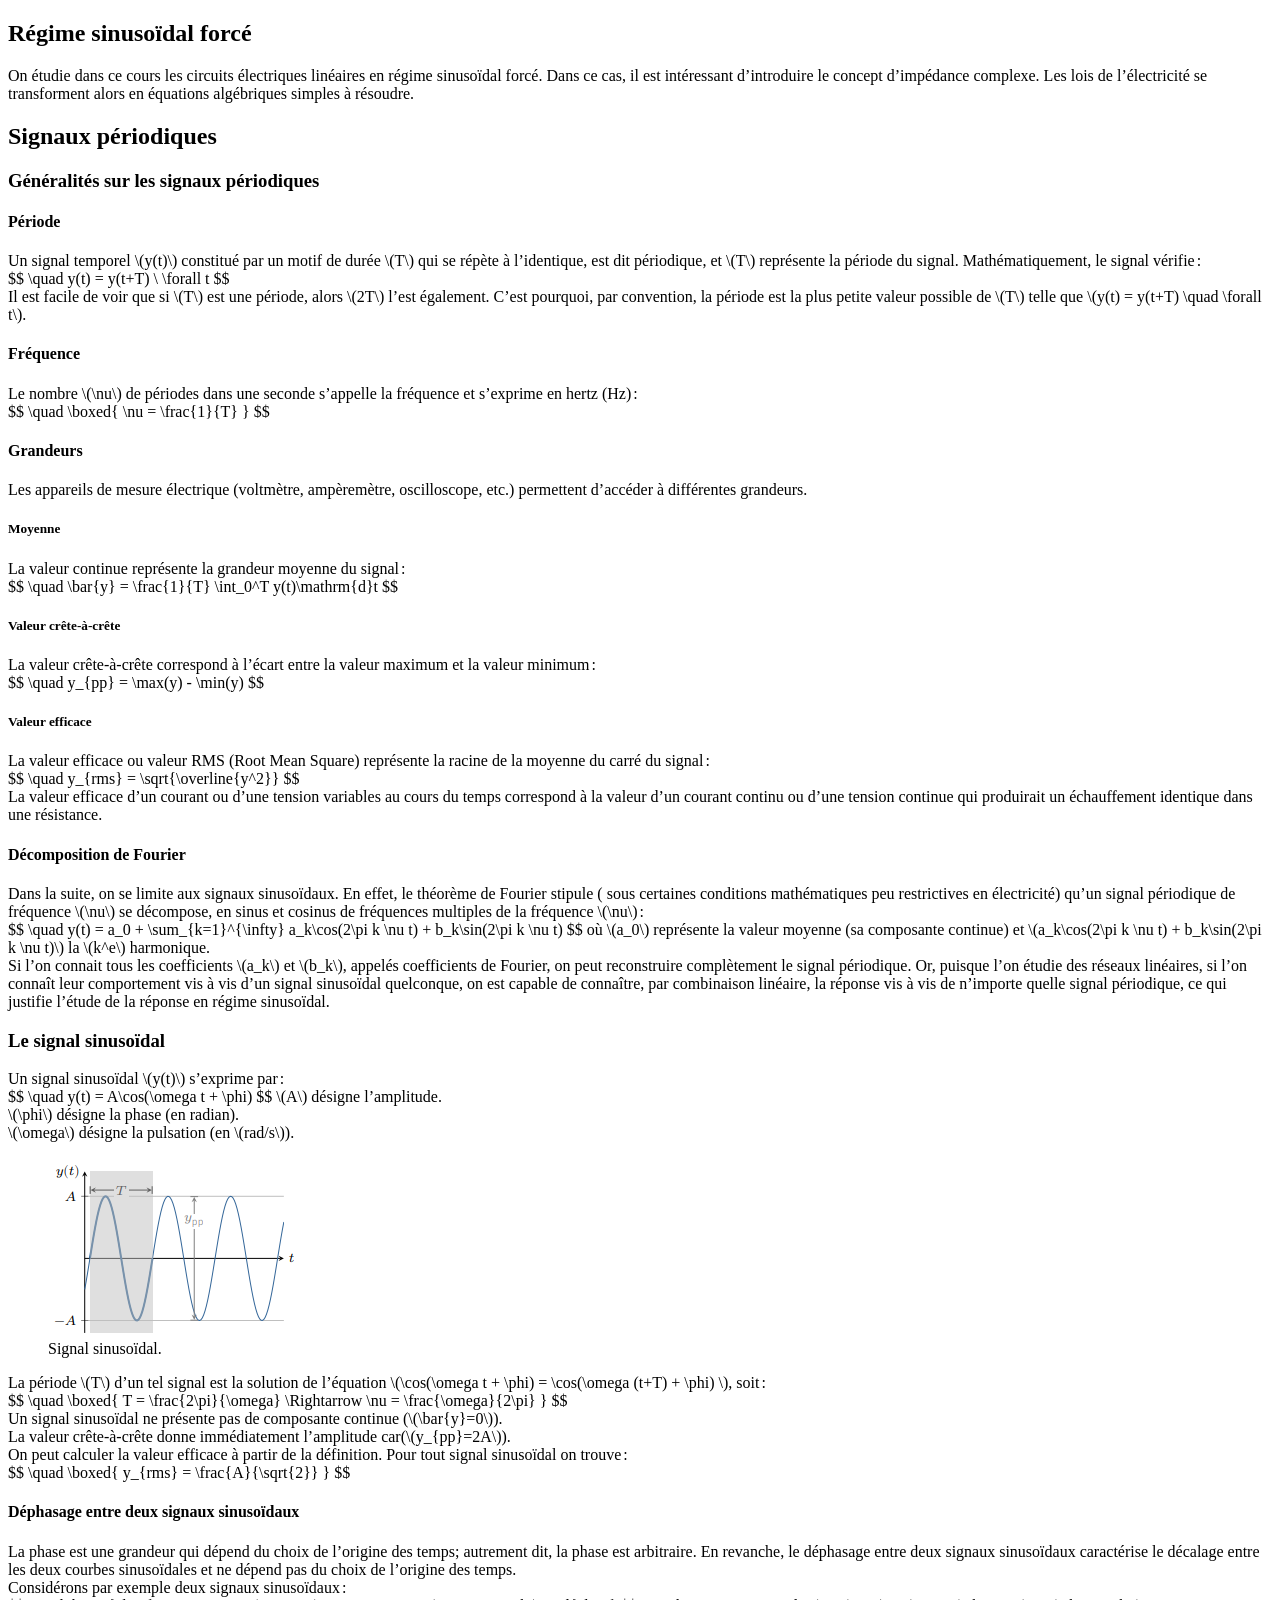
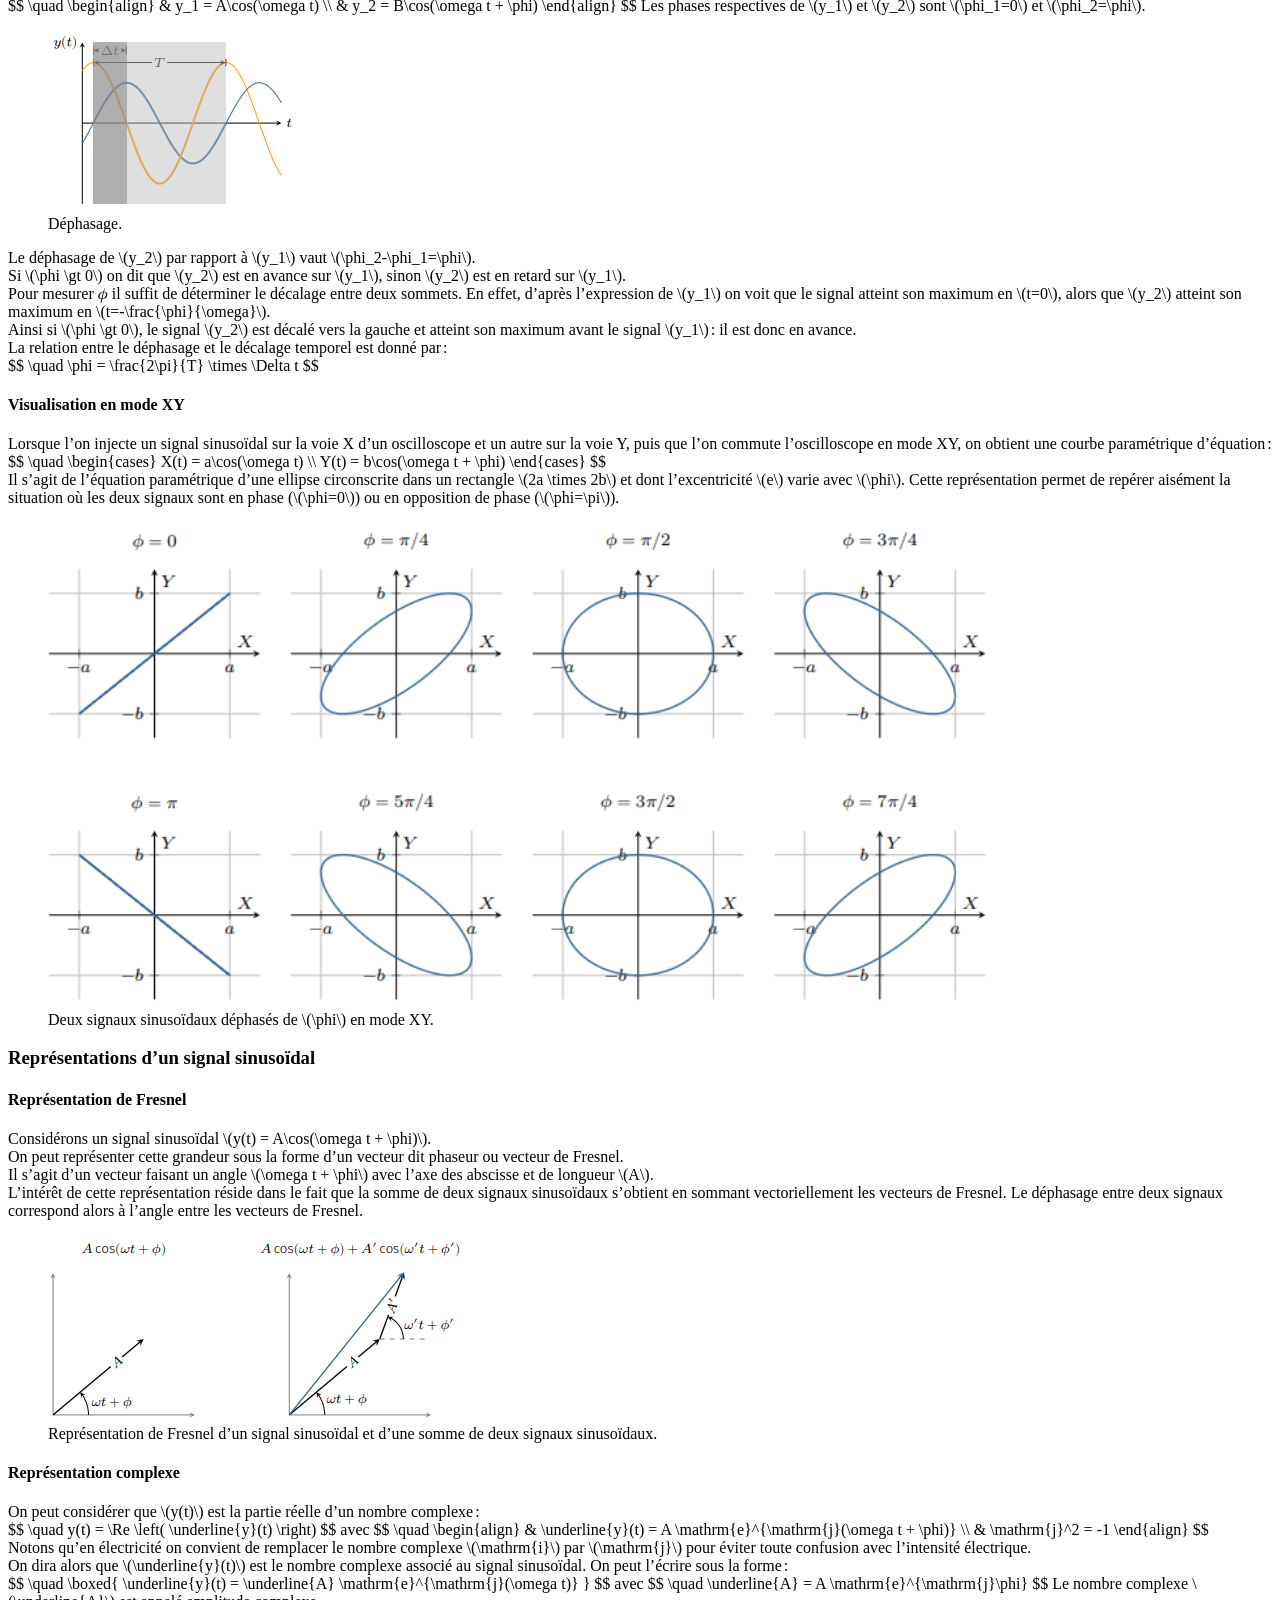
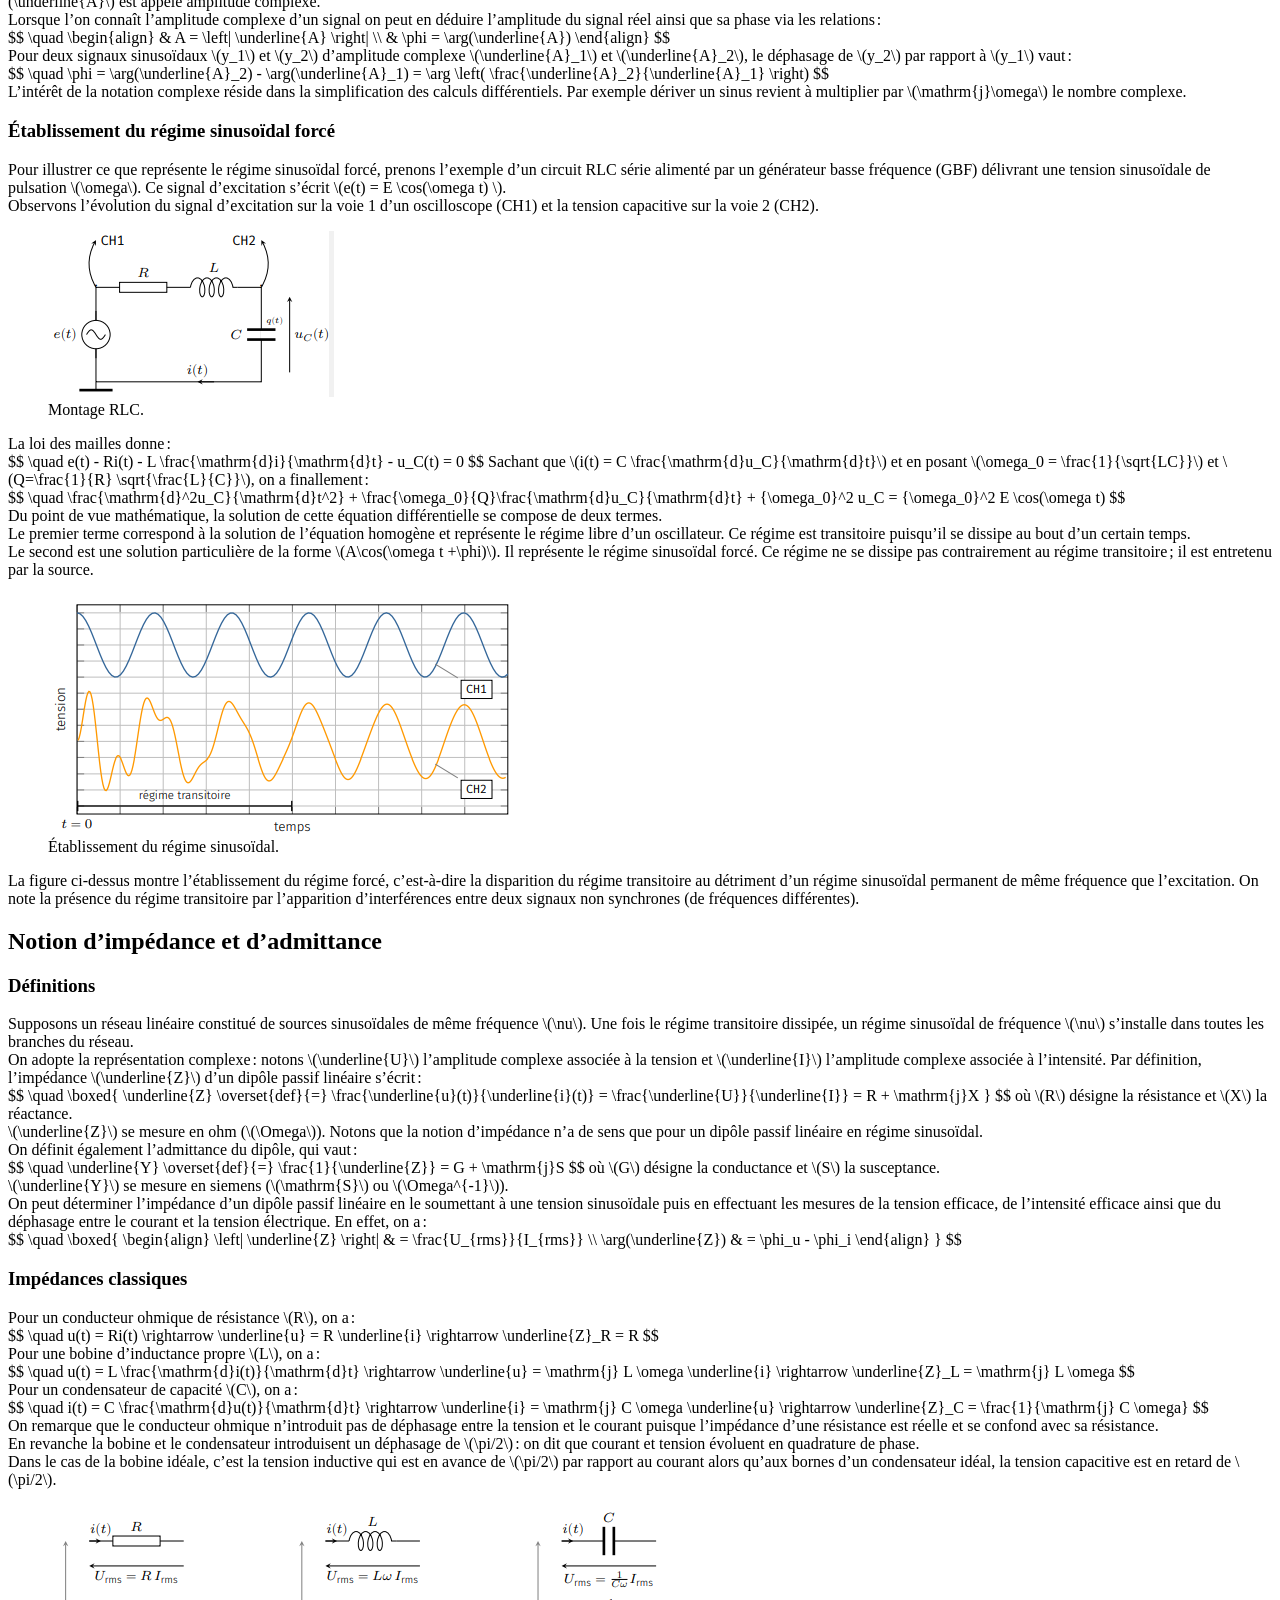
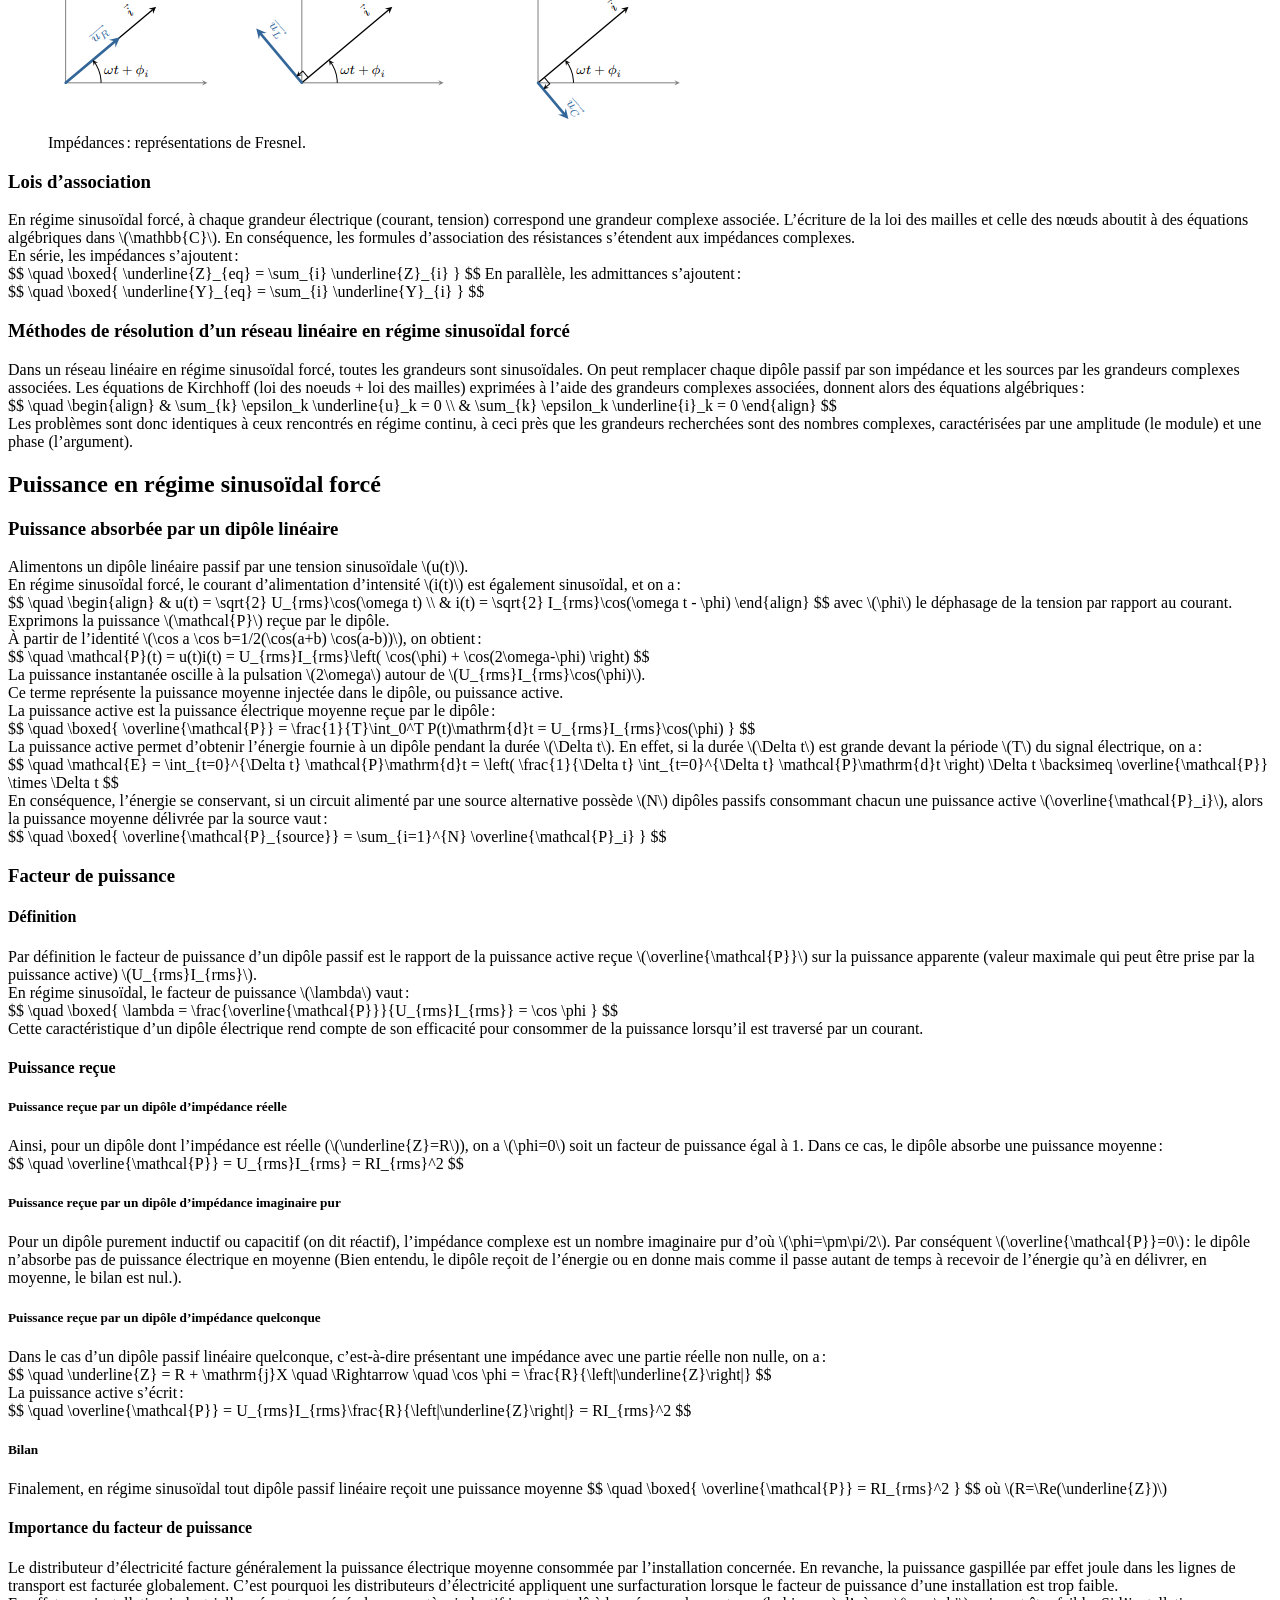
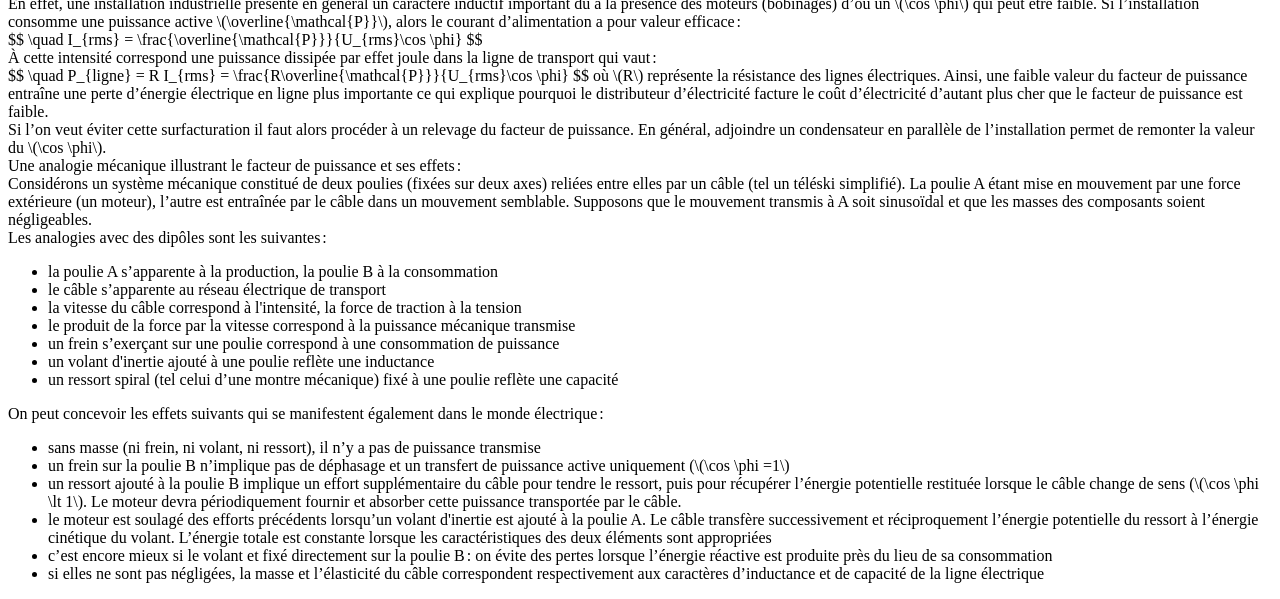
<file: Regime_Sinusoidal/Regime_Sinusoidal.html>
﻿<!DOCTYPE html>
<html>
  <head>
    <meta charset="utf-8">
    <title>Régime sinusoïdal forcé</title>
    <link rel="stylesheet" type="text/css" media="screen" 
      href="https://sciencesingenieur.github.io/Styles/styles.css"/>
    <script src="https://cdn.mathjax.org/mathjax/latest/MathJax.js?config=TeX-AMS-MML_HTMLorMML">
    </script>
  </head>
  <body>

    <section>

      <h1>Régime sinusoïdal forcé</h1>
      
      <div>
        On étudie dans ce cours les circuits électriques linéaires en régime sinusoïdal forcé. Dans
        ce cas, il est intéressant d’introduire le concept d’impédance complexe. Les lois de
        l’électricité se transforment alors en équations algébriques simples à résoudre.
      </div>
      
      <h2>Signaux périodiques</h2>
      
      <h3>Généralités sur les signaux périodiques</h3>
      
      <h4>Période</h4>
      
      <div>
        Un signal temporel \(y(t)\) constitué par un motif de durée \(T\) qui se répète à
        l’identique, est dit périodique, et \(T\) représente la période du signal. Mathématiquement,
        le signal vérifie&#x202f;:<br />
        $$
          \quad y(t) = y(t+T) \ \forall t
        $$
      </div>
      
      <div>
        Il est facile de voir que si \(T\) est une période, alors \(2T\) l’est également. C’est
        pourquoi, par convention, la période est la plus petite valeur possible de \(T\) telle que
        \(y(t) = y(t+T) \quad \forall t\).
      </div>
      
      <h4>Fréquence</h4>
      
      <div>
        Le nombre \(\nu\) de périodes dans une seconde s’appelle la fréquence et s’exprime en hertz
        (Hz)&#x202f;:<br />
        $$
          \quad \boxed{ \nu = \frac{1}{T} }
        $$
      </div>
      
      <h4>Grandeurs</h4>
      
      <div>
        Les appareils de mesure électrique (voltmètre, ampèremètre, oscilloscope, etc.) permettent
        d’accéder à différentes grandeurs.
      </div>
      
      <h5>Moyenne</h5>
      
      <div>
        La valeur continue représente la grandeur moyenne du signal&#x202f;:<br />
        $$
          \quad \bar{y} = \frac{1}{T} \int_0^T y(t)\mathrm{d}t
        $$
      </div>
      
      <h5>Valeur crête-à-crête</h5>

      <div>
        La valeur crête-à-crête correspond à l’écart entre la valeur maximum et la valeur
        minimum&#x202f;:<br />
        $$
          \quad y_{pp} = \max(y) - \min(y)
        $$
      </div>
      
      <h5>Valeur efficace</h5>
      
      <div>
        La valeur efficace ou valeur RMS (Root Mean Square) représente la racine de la moyenne du
        carré du signal&#x202f;:<br />
        $$
          \quad y_{rms} = \sqrt{\overline{y^2}}
        $$
      </div>
      
      <div>
        La valeur efficace d’un courant ou d’une tension variables au cours du temps correspond à la
        valeur d’un courant continu ou d’une tension continue qui produirait un échauffement
        identique dans une résistance.
      </div>
      
      <h4>Décomposition de Fourier</h4>
      
      <div>
        Dans la suite, on se limite aux signaux sinusoïdaux. En effet, le théorème de Fourier
        stipule ( sous certaines conditions mathématiques peu restrictives en électricité) qu’un
        signal périodique de fréquence \(\nu\) se décompose, en sinus et cosinus de fréquences
        multiples de la fréquence \(\nu\)&#x202f;:<br />
        $$
          \quad y(t) = a_0 + \sum_{k=1}^{\infty} a_k\cos(2\pi k \nu t) + b_k\sin(2\pi k \nu t)
        $$
        où \(a_0\) représente la valeur moyenne (sa composante continue) et
        \(a_k\cos(2\pi k \nu t) + b_k\sin(2\pi k \nu t)\) la \(k^e\) harmonique.<br />
        Si l’on connait tous les coefficients \(a_k\) et \(b_k\), appelés coefficients de Fourier,
        on peut reconstruire complètement le signal périodique. Or, puisque l’on étudie des réseaux
        linéaires, si l’on connaît leur comportement vis à vis d’un signal sinusoïdal quelconque, on
        est capable de connaître, par combinaison linéaire, la réponse vis à vis de n’importe quelle
        signal périodique, ce qui justifie l’étude de la réponse en régime sinusoïdal.
      </div>
      
      <h3>Le signal sinusoïdal</h3>
      
      <div>
        Un signal sinusoïdal \(y(t)\) s’exprime par&#x202f;:<br />
        $$
          \quad y(t) = A\cos(\omega t + \phi)
        $$
        \(A\) désigne l’amplitude.<br />
        \(\phi\) désigne la phase (en radian).<br />
        \(\omega\) désigne la pulsation (en \(rad/s\)).
      </div>
      
      <figure>
        <img src="signal_sinusoidal.png">
        <figcaption>Signal sinusoïdal.</figcaption>
      </figure>
      
      <div>
        La période \(T\) d’un tel signal est la solution de l’équation
        \(\cos(\omega t + \phi) = \cos(\omega (t+T) + \phi) \), soit&#x202f;:<br />
        $$
          \quad \boxed{ T = \frac{2\pi}{\omega} \Rightarrow \nu = \frac{\omega}{2\pi} }
        $$
      </div>
      
      <div>
        Un signal sinusoïdal ne présente pas de composante continue (\(\bar{y}=0\)).
      </div>
      
      <div>
        La valeur crête-à-crête donne immédiatement l’amplitude car(\(y_{pp}=2A\)).
      </div>
      
      <div>
        On peut calculer la valeur efficace à partir de la définition. Pour tout signal sinusoïdal
        on trouve&#x202f;:<br />
        $$
          \quad \boxed{ y_{rms} = \frac{A}{\sqrt{2}} }
        $$
      </div>
      
      <h4>Déphasage entre deux signaux sinusoïdaux</h4>
      
      <div>
        La phase est une grandeur qui dépend du choix de l’origine des temps; autrement dit, la
        phase est arbitraire. En revanche, le déphasage entre deux signaux sinusoïdaux caractérise
        le décalage entre les deux courbes sinusoïdales et ne dépend pas du choix de l’origine des
        temps.
      </div>
      
      <div>
        Considérons par exemple deux signaux sinusoïdaux&#x202f;:<br />
        $$
          \quad \begin{align}
            & y_1 = A\cos(\omega t) \\
            & y_2 = B\cos(\omega t + \phi)
          \end{align}
        $$
        Les phases respectives de \(y_1\) et \(y_2\) sont \(\phi_1=0\) et \(\phi_2=\phi\).
      </div>
      
      <figure>
        <img src="dephasage.png">
        <figcaption>Déphasage.</figcaption>
      </figure>
      
      <div>
        Le déphasage de \(y_2\) par rapport à \(y_1\) vaut \(\phi_2-\phi_1=\phi\).<br />
        Si \(\phi \gt 0\) on dit que \(y_2\) est en avance sur \(y_1\), sinon \(y_2\) est en retard
        sur \(y_1\).<br />
        Pour mesurer 𝜙 il suffit de déterminer le décalage entre deux sommets. En effet, d’après
        l’expression de \(y_1\) on voit que le signal atteint son maximum en  \(t=0\), alors que
        \(y_2\) atteint son maximum en \(t=-\frac{\phi}{\omega}\).<br />
        Ainsi si \(\phi \gt 0\), le signal \(y_2\) est décalé vers la gauche et atteint son maximum
        avant le signal \(y_1\)&#x202f;: il est donc en avance.<br />
        La relation entre le déphasage et le décalage temporel est donné par&#x202f;:<br />
        $$
          \quad \phi = \frac{2\pi}{T} \times \Delta t
        $$
      </div>
      
      <h4>Visualisation en mode XY</h4>
      
      <div>
        Lorsque l’on injecte un signal sinusoïdal sur la voie X d’un oscilloscope et un autre sur la
        voie Y, puis que l’on commute l’oscilloscope en mode XY, on obtient une courbe paramétrique
        d’équation&#x202f;:<br />
        $$
          \quad \begin{cases}
            X(t) = a\cos(\omega t) \\
            Y(t) = b\cos(\omega t + \phi)
          \end{cases}
        $$
      </div>
      
      <div>
        Il s’agit de l’équation paramétrique d’une ellipse circonscrite dans un rectangle
        \(2a \times 2b\) et dont l’excentricité \(e\) varie avec \(\phi\). Cette représentation
        permet de repérer aisément la situation où les deux signaux sont en phase (\(\phi=0\)) ou en
        opposition de phase (\(\phi=\pi\)).
      </div>
      
      <figure>
        <img src="graphiques_XY.png" width="80%">
        <figcaption>Deux signaux sinusoïdaux déphasés de \(\phi\) en mode XY.</figcaption>
      </figure>
      
      <h3>Représentations d’un signal sinusoïdal</h3>
      
      <h4>Représentation de Fresnel</h4>
      
      <div>
        Considérons un signal sinusoïdal \(y(t) = A\cos(\omega t + \phi)\).<br />
        On peut représenter cette grandeur sous la forme d’un vecteur dit phaseur ou vecteur de
        Fresnel.<br />
        Il s’agit d’un vecteur faisant un angle \(\omega t + \phi\) avec l’axe des abscisse et de
        longueur \(A\).<br />
        L’intérêt de cette représentation réside dans le fait que la somme de deux signaux
        sinusoïdaux s’obtient en sommant vectoriellement les vecteurs de Fresnel. Le déphasage entre
        deux signaux correspond alors à l’angle entre les vecteurs de Fresnel.
      </div>
      
      <figure>
        <img src="representations_Fresnel.png">
        <figcaption>Représentation de Fresnel d’un signal sinusoïdal et d’une somme de deux signaux
        sinusoïdaux.</figcaption>
      </figure>
      
      <h4>Représentation complexe</h4>
      
      <div>
        On peut considérer que \(y(t)\) est la partie réelle d’un nombre complexe&#x202f;:<br />
        $$
          \quad y(t) = \Re \left( \underline{y}(t) \right)
        $$
        avec
        $$
          \quad \begin{align}
            & \underline{y}(t) = A \mathrm{e}^{\mathrm{j}(\omega t + \phi)} \\
            & \mathrm{j}^2 = -1
           \end{align}
        $$
      </div>
      
      <div>
        Notons qu’en électricité on convient de remplacer le nombre complexe \(\mathrm{i}\) par
         \(\mathrm{j}\) pour éviter toute confusion avec l’intensité électrique.
      </div>
      
      <div>
        On dira alors que \(\underline{y}(t)\) est le nombre complexe associé au signal sinusoïdal.
        On peut l’écrire sous la forme&#x202f;:<br />
        $$
          \quad \boxed{ \underline{y}(t) = \underline{A} \mathrm{e}^{\mathrm{j}(\omega t)} }
        $$
        avec
        $$
          \quad \underline{A} = A \mathrm{e}^{\mathrm{j}\phi}
        $$
        Le nombre complexe \(\underline{A}\) est appelé amplitude complexe.
      </div>
      
      <div>
        Lorsque l’on connaît l’amplitude complexe d’un signal on peut en déduire l’amplitude du
        signal réel ainsi que sa phase via les relations&#x202f;:<br />
        $$
          \quad \begin{align}
            & A = \left| \underline{A} \right| \\
            & \phi = \arg(\underline{A})
           \end{align}
        $$
      </div>
      
      <div>
        Pour deux signaux sinusoïdaux \(y_1\) et \(y_2\) d’amplitude complexe \(\underline{A}_1\) et
        \(\underline{A}_2\), le déphasage de \(y_2\) par rapport à \(y_1\) vaut&#x202f;:<br />
        $$
          \quad \phi = \arg(\underline{A}_2) - \arg(\underline{A}_1)
          = \arg \left( \frac{\underline{A}_2}{\underline{A}_1} \right)
        $$
      </div>
      
      <div>
        L’intérêt de la notation complexe réside dans la simplification des calculs différentiels.
        Par exemple dériver un sinus revient à multiplier par \(\mathrm{j}\omega\) le nombre
        complexe.
      </div>
      
      <h3>Établissement du régime sinusoïdal forcé</h3>
      
      <div>
        Pour illustrer ce que représente le régime sinusoïdal forcé, prenons l’exemple d’un circuit
        RLC série alimenté par un générateur basse fréquence (GBF) délivrant une tension sinusoïdale
        de pulsation \(\omega\). Ce signal d’excitation s’écrit \(e(t) = E \cos(\omega t) \).
      </div>
      
      <div>
        Observons l’évolution du signal d’excitation sur la voie 1 d’un oscilloscope (CH1) et la
        tension capacitive sur la voie 2 (CH2).
      </div>
      
      <figure>
        <img src="montage_RLC.png">
        <figcaption>Montage RLC.</figcaption>
      </figure>
      
      <div>
        La loi des mailles donne&#x202f;:<br />
        $$
          \quad e(t) - Ri(t) - L \frac{\mathrm{d}i}{\mathrm{d}t} - u_C(t) = 0
        $$
        Sachant que \(i(t) = C \frac{\mathrm{d}u_C}{\mathrm{d}t}\) et en posant
        \(\omega_0 = \frac{1}{\sqrt{LC}}\) et \(Q=\frac{1}{R} \sqrt{\frac{L}{C}}\), on a
        finallement&#x202f;:<br />
        $$
          \quad \frac{\mathrm{d}^2u_C}{\mathrm{d}t^2}
          + \frac{\omega_0}{Q}\frac{\mathrm{d}u_C}{\mathrm{d}t}
          + {\omega_0}^2 u_C = {\omega_0}^2 E \cos(\omega t)
        $$
      </div>
      
      <div>
        Du point de vue mathématique, la solution de cette équation différentielle se compose de
        deux termes.<br />
        Le premier terme correspond à la solution de l’équation homogène et représente le régime
        libre d’un oscillateur. Ce régime est transitoire puisqu’il se dissipe au bout d’un certain
        temps.<br />
        Le second est une solution particulière de la forme \(A\cos(\omega t +\phi)\). Il représente
        le régime sinusoïdal forcé. Ce régime ne se dissipe pas contrairement au régime
        transitoire&#x202f;; il est entretenu par la source.
      </div>
      
      <figure>
        <img src="etablissement_regime_sinusoidal.png">
        <figcaption>Établissement du régime sinusoïdal.</figcaption>
      </figure>
      
      <div>
        La figure ci-dessus montre l’établissement du régime forcé, c’est-à-dire la disparition du
        régime transitoire au détriment d’un régime sinusoïdal permanent de même fréquence que
        l’excitation. On note la présence du régime transitoire par l’apparition d’interférences
        entre deux signaux non synchrones (de fréquences différentes).
      </div>
      
      <h2>Notion d’impédance et d’admittance</h2>
      
      <h3>Définitions</h3>
      
      <div>
        Supposons un réseau linéaire constitué de sources sinusoïdales de même fréquence \(\nu\).
        Une fois le régime transitoire dissipée, un régime sinusoïdal de fréquence \(\nu\)
        s’installe dans toutes les branches du réseau.
      </div>
      
      <div>
        On adopte la représentation complexe&#x202f;: notons \(\underline{U}\) l’amplitude complexe
        associée à la tension et \(\underline{I}\) l’amplitude complexe associée à l’intensité. Par
        définition, l’impédance \(\underline{Z}\) d’un dipôle passif linéaire s’écrit&#x202f;:<br />
        $$
          \quad \boxed{ \underline{Z} \overset{def}{=} \frac{\underline{u}(t)}{\underline{i}(t)}
          = \frac{\underline{U}}{\underline{I}} = R + \mathrm{j}X }
        $$
        où \(R\) désigne la résistance et \(X\) la réactance.<br />
        \(\underline{Z}\) se mesure en ohm (\(\Omega\)).
        Notons que la notion d’impédance n’a de sens que pour un dipôle passif linéaire en régime
        sinusoïdal.
      </div>
      
      <div>
        On définit également l’admittance du dipôle, qui vaut&#x202f;:<br />
        $$
          \quad \underline{Y} \overset{def}{=} \frac{1}{\underline{Z}}
           = G + \mathrm{j}S
        $$
        où \(G\) désigne la conductance et \(S\) la susceptance.<br />
        \(\underline{Y}\) se mesure en siemens (\(\mathrm{S}\) ou \(\Omega^{-1}\)).
      </div>
      
      <div>
        On peut déterminer l’impédance d’un dipôle passif linéaire en le soumettant à une tension
        sinusoïdale puis en effectuant les mesures de la tension efficace, de l’intensité efficace
        ainsi que du déphasage entre le courant et la tension électrique. En effet, on
        a&#x202f;:<br />
        $$
          \quad \boxed{ \begin{align}
            \left| \underline{Z} \right| & = \frac{U_{rms}}{I_{rms}} \\
            \arg(\underline{Z}) & = \phi_u - \phi_i
           \end{align} }
        $$
      </div>
      
      <h3>Impédances classiques</h3>
      
      <div>
        Pour un conducteur ohmique de résistance \(R\), on a&#x202f;:<br />
        $$
          \quad u(t) = Ri(t) \rightarrow \underline{u} = R \underline{i}
          \rightarrow \underline{Z}_R = R
        $$
      </div>
      
      <div>
        Pour une bobine d’inductance propre \(L\), on a&#x202f;:<br />
        $$
          \quad u(t) = L \frac{\mathrm{d}i(t)}{\mathrm{d}t}
          \rightarrow \underline{u} = \mathrm{j} L \omega \underline{i}
          \rightarrow \underline{Z}_L = \mathrm{j} L \omega
        $$
      </div>
      
      <div>
        Pour un condensateur de capacité \(C\), on a&#x202f;:<br />
        $$
          \quad i(t) = C \frac{\mathrm{d}u(t)}{\mathrm{d}t}
          \rightarrow \underline{i} = \mathrm{j} C \omega \underline{u}
          \rightarrow \underline{Z}_C = \frac{1}{\mathrm{j} C \omega}
        $$
      </div>
      
      <div>
        On remarque que le conducteur ohmique n’introduit pas de déphasage entre la tension et le
        courant puisque l’impédance d’une résistance est réelle et se confond avec sa
        résistance.<br />
        En revanche la bobine et le condensateur introduisent un déphasage de \(\pi/2\)&#x202f;: on
        dit que courant et tension évoluent en quadrature de phase.<br />
        Dans le cas de la bobine idéale, c’est la tension inductive qui est en avance de \(\pi/2\)
        par rapport au courant alors qu’aux bornes d’un condensateur idéal, la tension capacitive
        est en retard de \(\pi/2\).
      </div>
      
      <figure>
        <img src="impedances_Fresnel.png">
        <figcaption>Impédances&#x202f;: représentations de Fresnel.</figcaption>
      </figure>
      
      <h3>Lois d’association</h3>
      
      <div>
        En régime sinusoïdal forcé, à chaque grandeur électrique (courant, tension) correspond une
        grandeur complexe associée. L’écriture de la loi des mailles et celle des nœuds aboutit à
        des équations algébriques dans \(\mathbb{C}\).  En conséquence, les formules d’association
        des résistances s’étendent aux impédances complexes.<br />
        En série, les impédances s’ajoutent&#x202f;:<br />
        $$
          \quad \boxed{ \underline{Z}_{eq} = \sum_{i} \underline{Z}_{i} }
        $$
        En parallèle, les admittances s’ajoutent&#x202f;:<br />
        $$
          \quad \boxed{ \underline{Y}_{eq} = \sum_{i} \underline{Y}_{i} }
        $$
      </div>
      
      <h3>Méthodes de résolution d’un réseau linéaire en régime sinusoïdal forcé</h3>
      
      <div>
        Dans un réseau linéaire en régime sinusoïdal forcé, toutes les grandeurs sont sinusoïdales.
        On peut remplacer chaque dipôle passif par son impédance et les sources par les grandeurs
        complexes associées. Les équations de Kirchhoff (loi des noeuds + loi des mailles) exprimées
        à l’aide des grandeurs complexes associées, donnent alors des équations
        algébriques&#x202f;:<br />
        $$
          \quad \begin{align}
            & \sum_{k} \epsilon_k \underline{u}_k = 0 \\
            & \sum_{k} \epsilon_k \underline{i}_k = 0
          \end{align}
        $$
      </div>
      
      <div>
        Les problèmes sont donc identiques à ceux rencontrés en régime continu, à ceci près que les
        grandeurs recherchées sont des nombres complexes, caractérisées par une amplitude (le
        module) et une phase (l’argument).
      </div>
      
      <h2>Puissance en régime sinusoïdal forcé</h2>
      
      <h3>Puissance absorbée par un dipôle linéaire</h3>
      
      <div>
        Alimentons un dipôle linéaire passif par une tension sinusoïdale \(u(t)\).<br />
        En régime sinusoïdal forcé, le courant d’alimentation d’intensité \(i(t)\) est également
        sinusoïdal, et on a&#x202f;:<br />
        $$
          \quad \begin{align}
            & u(t) = \sqrt{2} U_{rms}\cos(\omega t) \\
            & i(t) = \sqrt{2} I_{rms}\cos(\omega t - \phi)
          \end{align}
        $$
        avec \(\phi\) le déphasage de la tension par rapport au courant.
      </div>
      
      <div>
        Exprimons la puissance \(\mathcal{P}\) reçue par le dipôle.<br />
        À partir de l’identité \(\cos a \cos b=1/2(\cos(a+b) \cos(a-b))\), on obtient&#x202f;:<br />
        $$
          \quad \mathcal{P}(t) = u(t)i(t)
          = U_{rms}I_{rms}\left( \cos(\phi) + \cos(2\omega-\phi) \right)
        $$
      </div>
      
      <div>
        La puissance instantanée oscille à la pulsation \(2\omega\) autour de
        \(U_{rms}I_{rms}\cos(\phi)\).<br />
        Ce terme représente la puissance moyenne injectée dans le dipôle, ou puissance active.
      </div>
      
      <div>
        La puissance active est la puissance électrique moyenne reçue par le dipôle&#x202f;:<br />
        $$
          \quad \boxed{ \overline{\mathcal{P}} = \frac{1}{T}\int_0^T P(t)\mathrm{d}t
          = U_{rms}I_{rms}\cos(\phi) }
        $$
      </div>
      
      <div>
        La puissance active permet d’obtenir l’énergie fournie à un dipôle pendant la durée
        \(\Delta t\). En effet, si la durée \(\Delta t\) est grande devant la période \(T\) du
        signal électrique, on a&#x202f;:<br />
        $$
          \quad \mathcal{E} = \int_{t=0}^{\Delta t} \mathcal{P}\mathrm{d}t
          = \left( \frac{1}{\Delta t} \int_{t=0}^{\Delta t} \mathcal{P}\mathrm{d}t \right) \Delta t
          \backsimeq \overline{\mathcal{P}} \times \Delta t
        $$
      </div>
      
      <div>
        En conséquence, l’énergie se conservant, si un circuit alimenté par une source alternative
        possède \(N\) dipôles passifs consommant chacun une puissance active
        \(\overline{\mathcal{P}_i}\), alors la puissance moyenne délivrée par la source
        vaut&#x202f;:<br />
        $$
          \quad \boxed{ \overline{\mathcal{P}_{source}} = \sum_{i=1}^{N} \overline{\mathcal{P}_i} }
        $$
      </div>
      
      <h3>Facteur de puissance</h3>
      
      <h4>Définition</h4>
      
      <div>
        Par définition le facteur de puissance d’un dipôle passif est le rapport de la puissance
        active reçue \(\overline{\mathcal{P}}\) sur la puissance apparente (valeur maximale qui peut
        être prise par la puissance active) \(U_{rms}I_{rms}\).<br />
        En régime sinusoïdal, le facteur de puissance \(\lambda\) vaut&#x202f;:<br />
        $$
          \quad \boxed{ \lambda = \frac{\overline{\mathcal{P}}}{U_{rms}I_{rms}}
          = \cos \phi }
        $$
      </div>
      
      <div>
        Cette caractéristique d’un dipôle électrique rend compte de son efficacité pour consommer de
        la puissance lorsqu’il est traversé par un courant.
      </div>
      
      <h4>Puissance reçue</h4>
      
      <h5>Puissance reçue par un dipôle d’impédance réelle</h5>
      
      <div>
        Ainsi, pour un dipôle dont l’impédance est réelle (\(\underline{Z}=R\)), on a \(\phi=0\)
        soit un facteur de puissance égal à 1. Dans ce cas, le dipôle absorbe une puissance
        moyenne&#x202f;:<br />
        $$
          \quad \overline{\mathcal{P}} = U_{rms}I_{rms} = RI_{rms}^2
        $$
      </div>
      
      <h5>Puissance reçue par un dipôle d’impédance imaginaire pur</h5>
      
      <div>
        Pour un dipôle purement inductif ou capacitif (on dit réactif), l’impédance complexe est un
        nombre imaginaire pur d’où \(\phi=\pm\pi/2\).  Par conséquent
        \(\overline{\mathcal{P}}=0\)&#x202f;: le dipôle n’absorbe pas de puissance électrique en
        moyenne (Bien entendu, le dipôle reçoit de l’énergie ou en donne mais comme il passe autant
        de temps à recevoir de l’énergie qu’à en délivrer, en moyenne, le bilan est nul.).
      </div>
      
      <h5>Puissance reçue par un dipôle d’impédance quelconque</h5>
      
      <div>
        Dans le cas d’un dipôle passif linéaire quelconque, c’est-à-dire présentant une impédance
        avec une partie réelle non nulle, on a&#x202f;:<br />
        $$
          \quad \underline{Z} = R + \mathrm{j}X \quad
          \Rightarrow \quad \cos \phi = \frac{R}{\left|\underline{Z}\right|}
        $$
      </div>

      <div>
        La puissance active s’écrit&#x202f;:<br />
        $$
          \quad \overline{\mathcal{P}} = U_{rms}I_{rms}\frac{R}{\left|\underline{Z}\right|}
          = RI_{rms}^2
        $$
      </div>
      
      <h5>Bilan</h5>

      <div>
        Finalement, en régime sinusoïdal tout dipôle passif linéaire reçoit une puissance moyenne
        $$
          \quad \boxed{ \overline{\mathcal{P}} = RI_{rms}^2 }
        $$
        où \(R=\Re(\underline{Z})\)
      </div>
      
      
      <h4>Importance du facteur de puissance</h4>
      
      <div>
        Le distributeur d’électricité facture généralement la puissance électrique moyenne consommée
        par l’installation concernée. En revanche, la puissance gaspillée par effet joule dans les
        lignes de transport est facturée globalement. C’est pourquoi les distributeurs d’électricité
        appliquent une surfacturation lorsque le facteur de puissance d’une installation est trop
        faible.
      </div>
      
      <div>
        En effet, une installation industrielle présente en général un caractère inductif important
        dû à la présence des moteurs (bobinages) d’où un \(\cos \phi\) qui peut être faible. Si
        l’installation consomme une puissance active \(\overline{\mathcal{P}}\), alors le courant
        d’alimentation a pour valeur efficace&#x202f;:<br />
        $$
          \quad I_{rms} = \frac{\overline{\mathcal{P}}}{U_{rms}\cos \phi}
        $$
      </div>
      
      <div>
        À cette intensité correspond une puissance dissipée par effet joule dans la ligne de
        transport qui vaut&#x202f;:<br />
        $$
          \quad P_{ligne} = R I_{rms} = \frac{R\overline{\mathcal{P}}}{U_{rms}\cos \phi}
        $$
        où \(R\) représente la résistance des lignes électriques. Ainsi, une faible valeur du
        facteur de puissance entraîne une perte d’énergie électrique en ligne plus importante ce qui
        explique pourquoi le distributeur d’électricité facture le coût d’électricité d’autant plus
        cher que le facteur de puissance est faible.
      </div>
      
      <div>
        Si l’on veut éviter cette surfacturation il faut alors procéder à un relevage du facteur de
        puissance. En général, adjoindre un condensateur en parallèle de l’installation permet de
        remonter la valeur du \(\cos \phi\).
      </div>
      
      <div>
        Une analogie mécanique illustrant le facteur de puissance et ses effets&#x202f;:<br />
        Considérons un système mécanique constitué de deux poulies (fixées sur deux axes) reliées
        entre elles par un câble (tel un téléski simplifié). La poulie A étant mise en mouvement par
        une force extérieure (un moteur), l’autre est entraînée par le câble dans un mouvement
        semblable. Supposons que le mouvement transmis à A soit sinusoïdal et que les masses des
        composants soient négligeables.<br />
        Les analogies avec des dipôles sont les suivantes&#x202f;:<br />
        <ul>
          <li>la poulie A s’apparente à la production, la poulie B à la consommation</li>
          <li>le câble s’apparente au réseau électrique de transport</li>
          <li>la vitesse du câble correspond à l'intensité, la force de traction à la tension</li>
          <li>le produit de la force par la vitesse correspond à la puissance mécanique
          transmise</li>
          <li>un frein s’exerçant sur une poulie correspond à une consommation de puissance</li>
          <li>un volant d'inertie ajouté à une poulie reflète une inductance</li>
          <li>un ressort spiral (tel celui d’une montre mécanique) fixé à une poulie reflète une
          capacité</li>
        </ul>
        On peut concevoir les effets suivants qui se manifestent également dans le monde
        électrique&#x202f;:<br />
        <ul>
          <li>sans masse (ni frein, ni volant, ni ressort), il n’y a pas de puissance transmise</li>
          <li>un frein sur la poulie B n’implique pas de déphasage et un transfert de puissance
          active uniquement (\(\cos \phi =1\)</li>
          <li>un ressort ajouté à la poulie B implique un effort supplémentaire du câble pour tendre
          le ressort, puis pour récupérer l’énergie potentielle restituée lorsque le câble change de
          sens (\(\cos \phi \lt 1\). Le moteur devra périodiquement fournir et absorber cette
          puissance transportée par le câble.</li>
          <li>le moteur est soulagé des efforts précédents lorsqu’un volant d'inertie est ajouté à
          la poulie A. Le câble transfère successivement et réciproquement l’énergie potentielle du
          ressort à l’énergie cinétique du volant. L’énergie totale est constante lorsque les
          caractéristiques des deux éléments sont appropriées</li>
          <li>c’est encore mieux si le volant et fixé directement sur la poulie B&#x202f;: on évite
          des pertes lorsque l’énergie réactive est produite près du lieu de sa consommation</li>
          <li>si elles ne sont pas négligées, la masse et l’élasticité du câble correspondent
          respectivement aux caractères d’inductance et de capacité de la ligne électrique</li>
        </ul>
      </div>
 
    </section>
  </body>
</html>
</file>
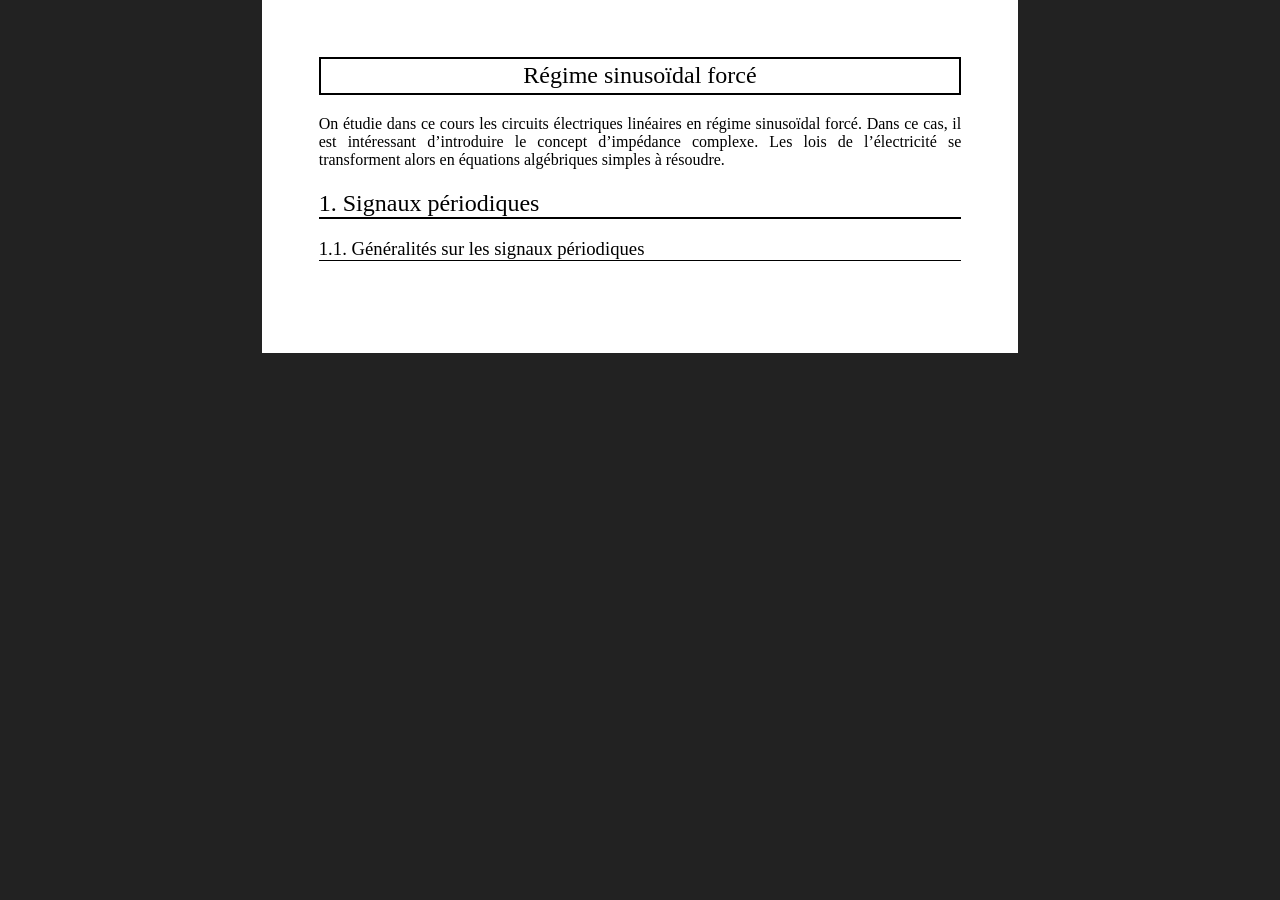
<file: Regimes_Sinusoidal/Regimes_Sinusoidal.html>
﻿<!DOCTYPE html>
<html>
  <head>
    <meta charset="utf-8">
    <title>Régime sinusoïdal forcé</title>
    <link rel="stylesheet" type="text/css" media="screen" href="../styles.css"/>
    <script src="https://cdn.mathjax.org/mathjax/latest/MathJax.js?config=TeX-AMS-MML_HTMLorMML">
    </script>
  </head>
  <body>

    <section>

      <h1>Régime sinusoïdal forcé</h1>
      
      <div>
        On étudie dans ce cours les circuits électriques linéaires en régime sinusoïdal forcé. Dans
        ce cas, il est intéressant d’introduire le concept d’impédance complexe. Les lois de
        l’électricité se transforment alors en équations algébriques simples à résoudre.
      </div>
      
      <h2>Signaux périodiques</h2>
      
      <h3>Généralités sur les signaux périodiques</h3>
      
      
      <div>
        
      </div>
      
      <div>
        
      </div>
      
      <div>
        
      </div>
      
      <div>
        
      </div>
      
      <div>
        
      </div>
      
      <div>
        
      </div>
      
      <div>
        
      </div>
      
      <div>
        
      </div>
      
      <div>
        
      </div>
      
      <div>
        
      </div>
      
      <div>
        
      </div>
      
      <div>
        
      </div>
      
      <div>
        
      </div>
      
      <div>
        
      </div>
      
      <div>
        
      </div>
      
      <div>
        
      </div>
      
      <div>
        
      </div>
      
      <div>
        
      </div>
      
      <div>
        
      </div>
      
      <div>
        
      </div>
      
      <div>
        
      </div>
      
      <div>
        
      </div>
      
      <div>
        
      </div>
      
      <div>
        
      </div>
      
      <div>
        
      </div>
      
      <div>
        
      </div>
      
      <div>
        
      </div>
      
      <div>
        
      </div>
      
      <div>
        
      </div>
      
      <div>
        
      </div>
      
      <div>
        
      </div>
      
      <div>
        
      </div>
      
      <div>
        
      </div>
      
      <div>
        
      </div>
      
      <div>
        
      </div>
      
      <div>
        
      </div>
      
      <div>
        
      </div>
      
      <div>
        
      </div>
      
      <div>
        
      </div>
      
      <div>
        
      </div>
      
      <div>
        
      </div>
      
      <div>
        
      </div>
      
      <div>
        
      </div>
      
      <div>
        
      </div>
      
      <div>
        
      </div>
      
      <div>
        
      </div>
      
      <div>
        
      </div>
      
      <div>
        
      </div>

    </section>
  </body>
</html>
</file>
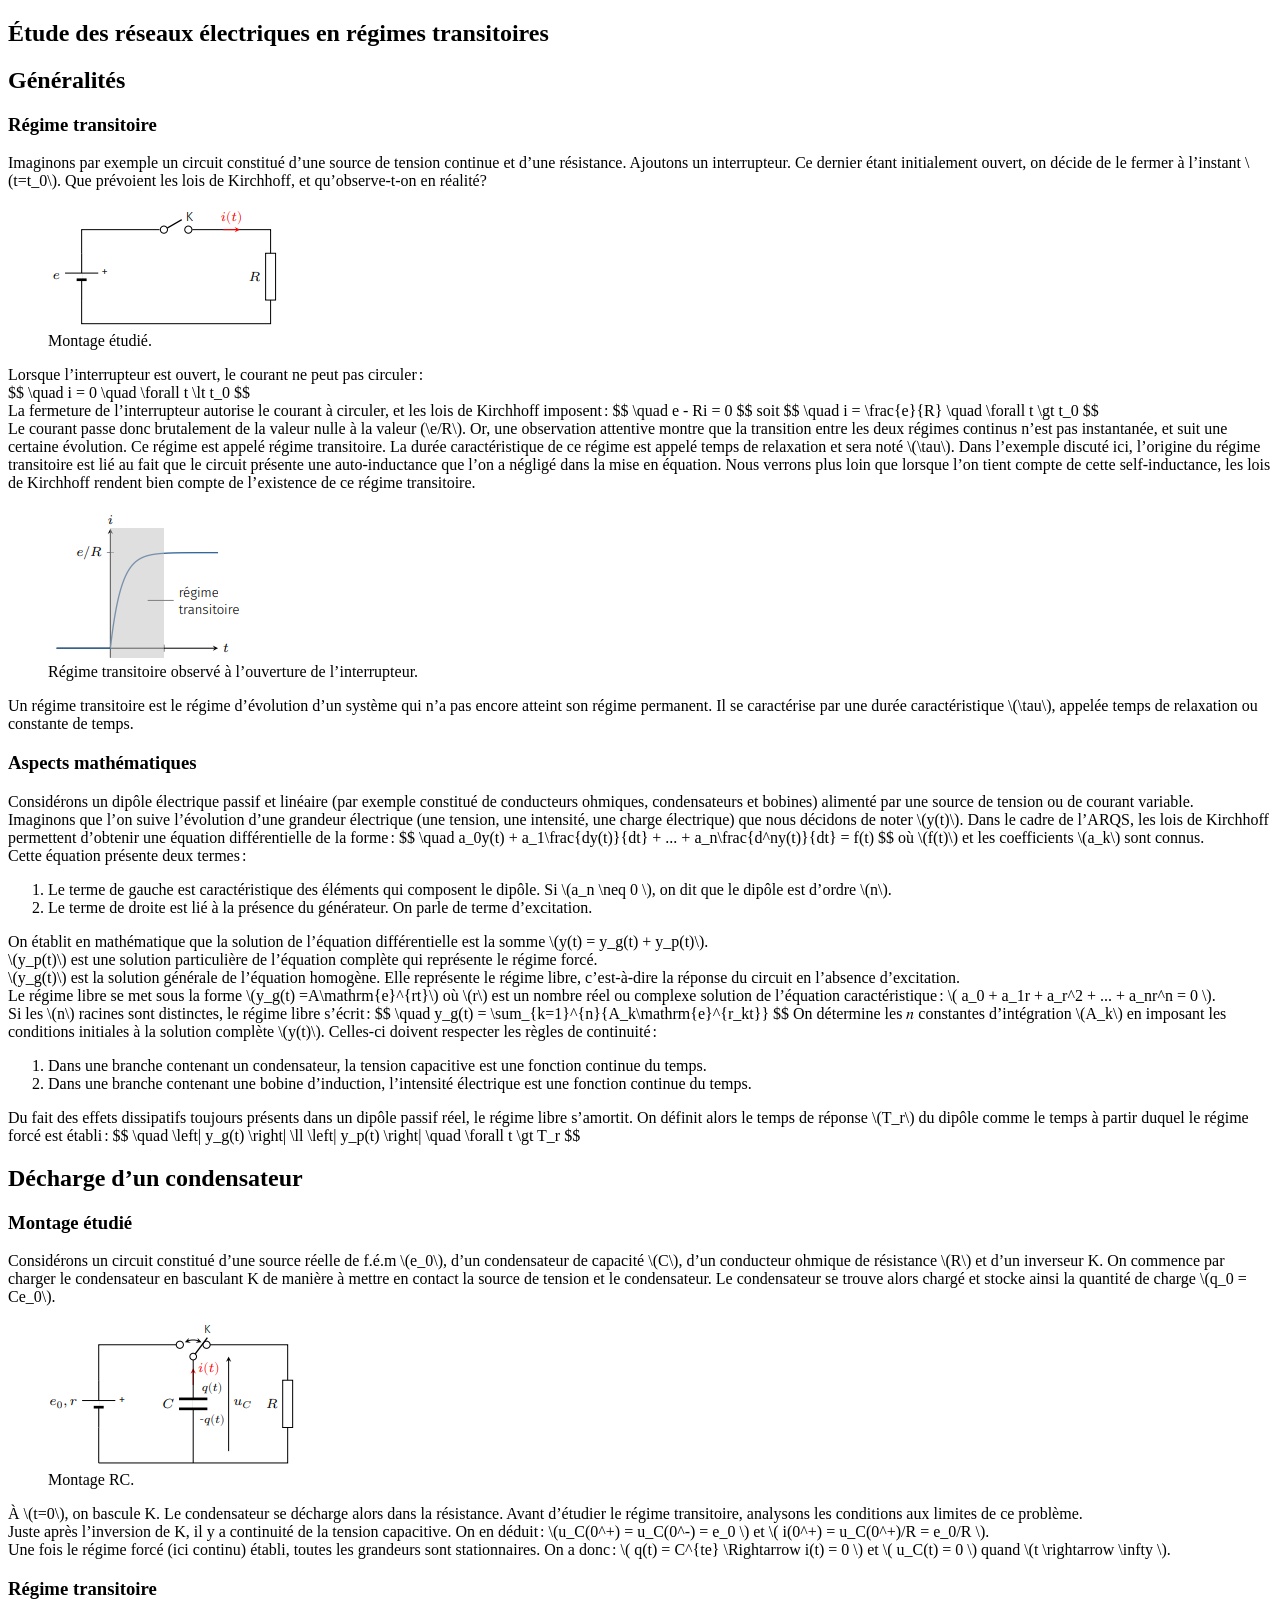
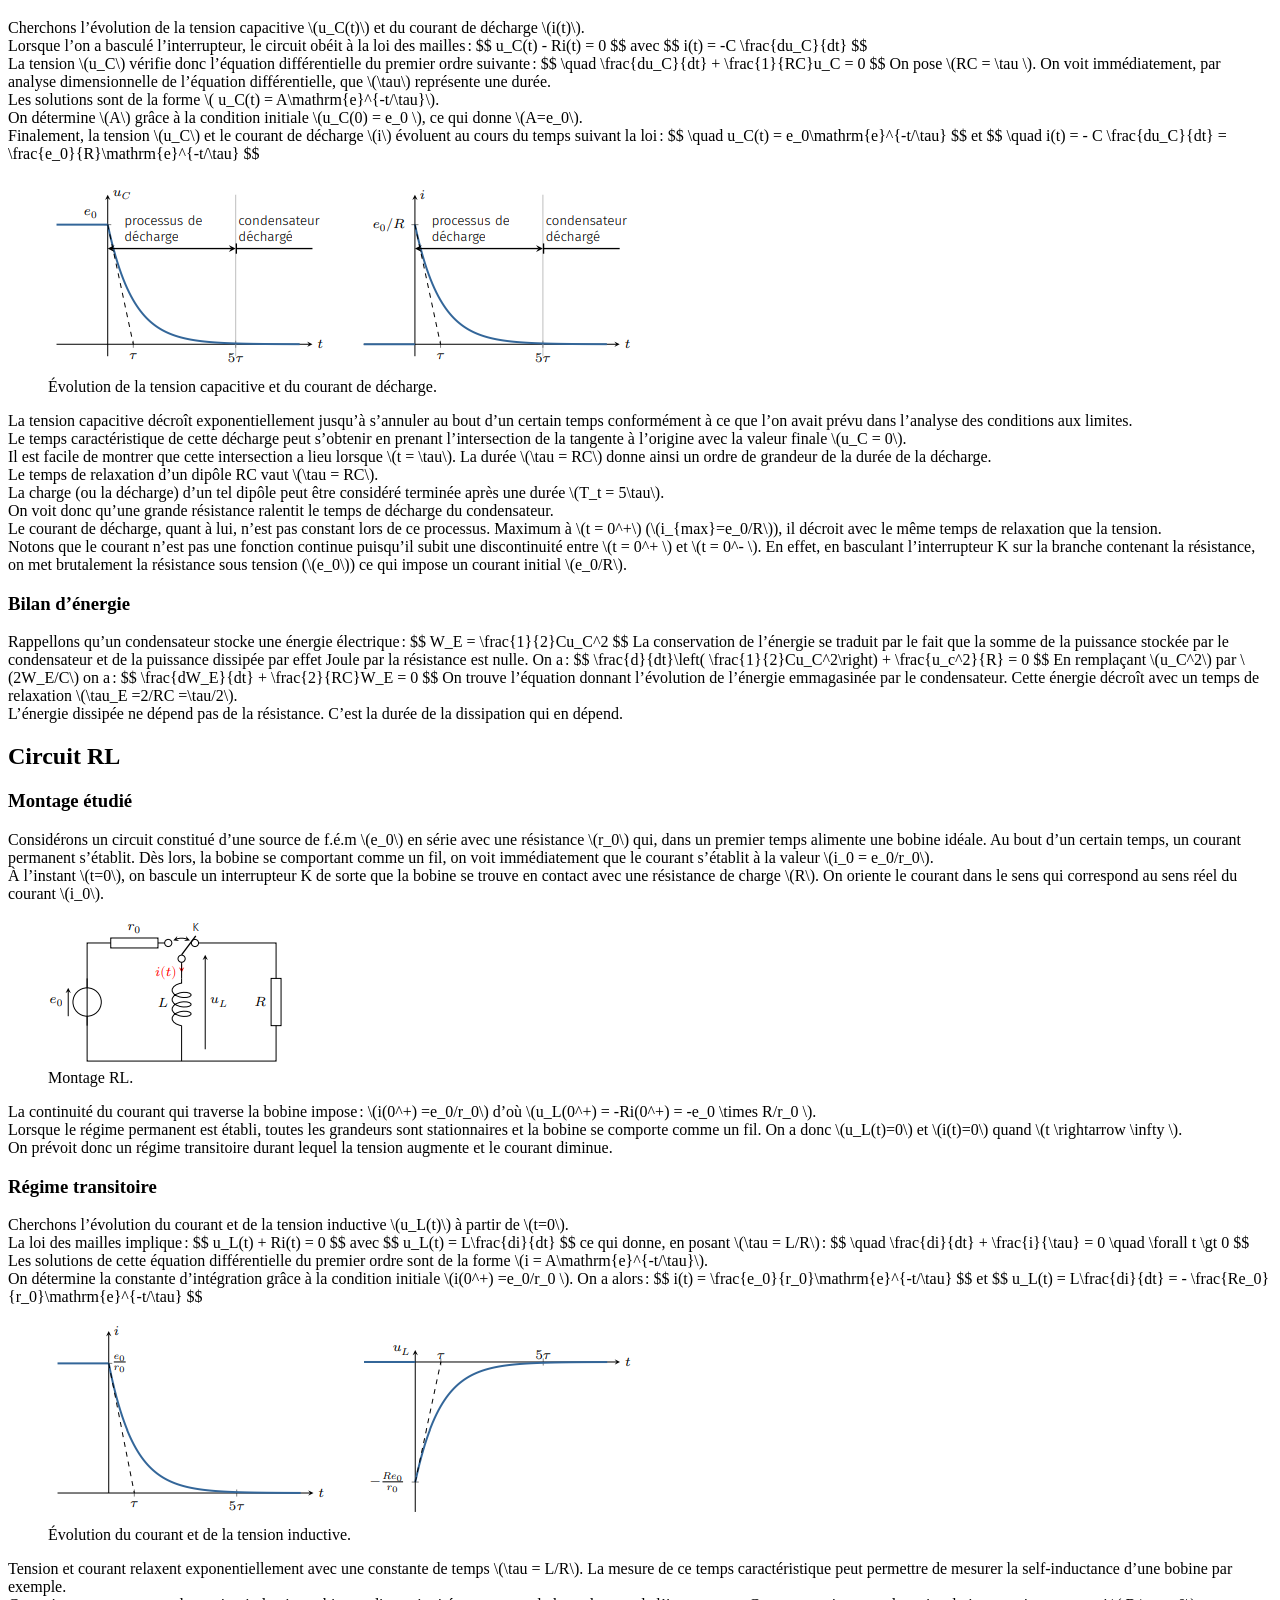
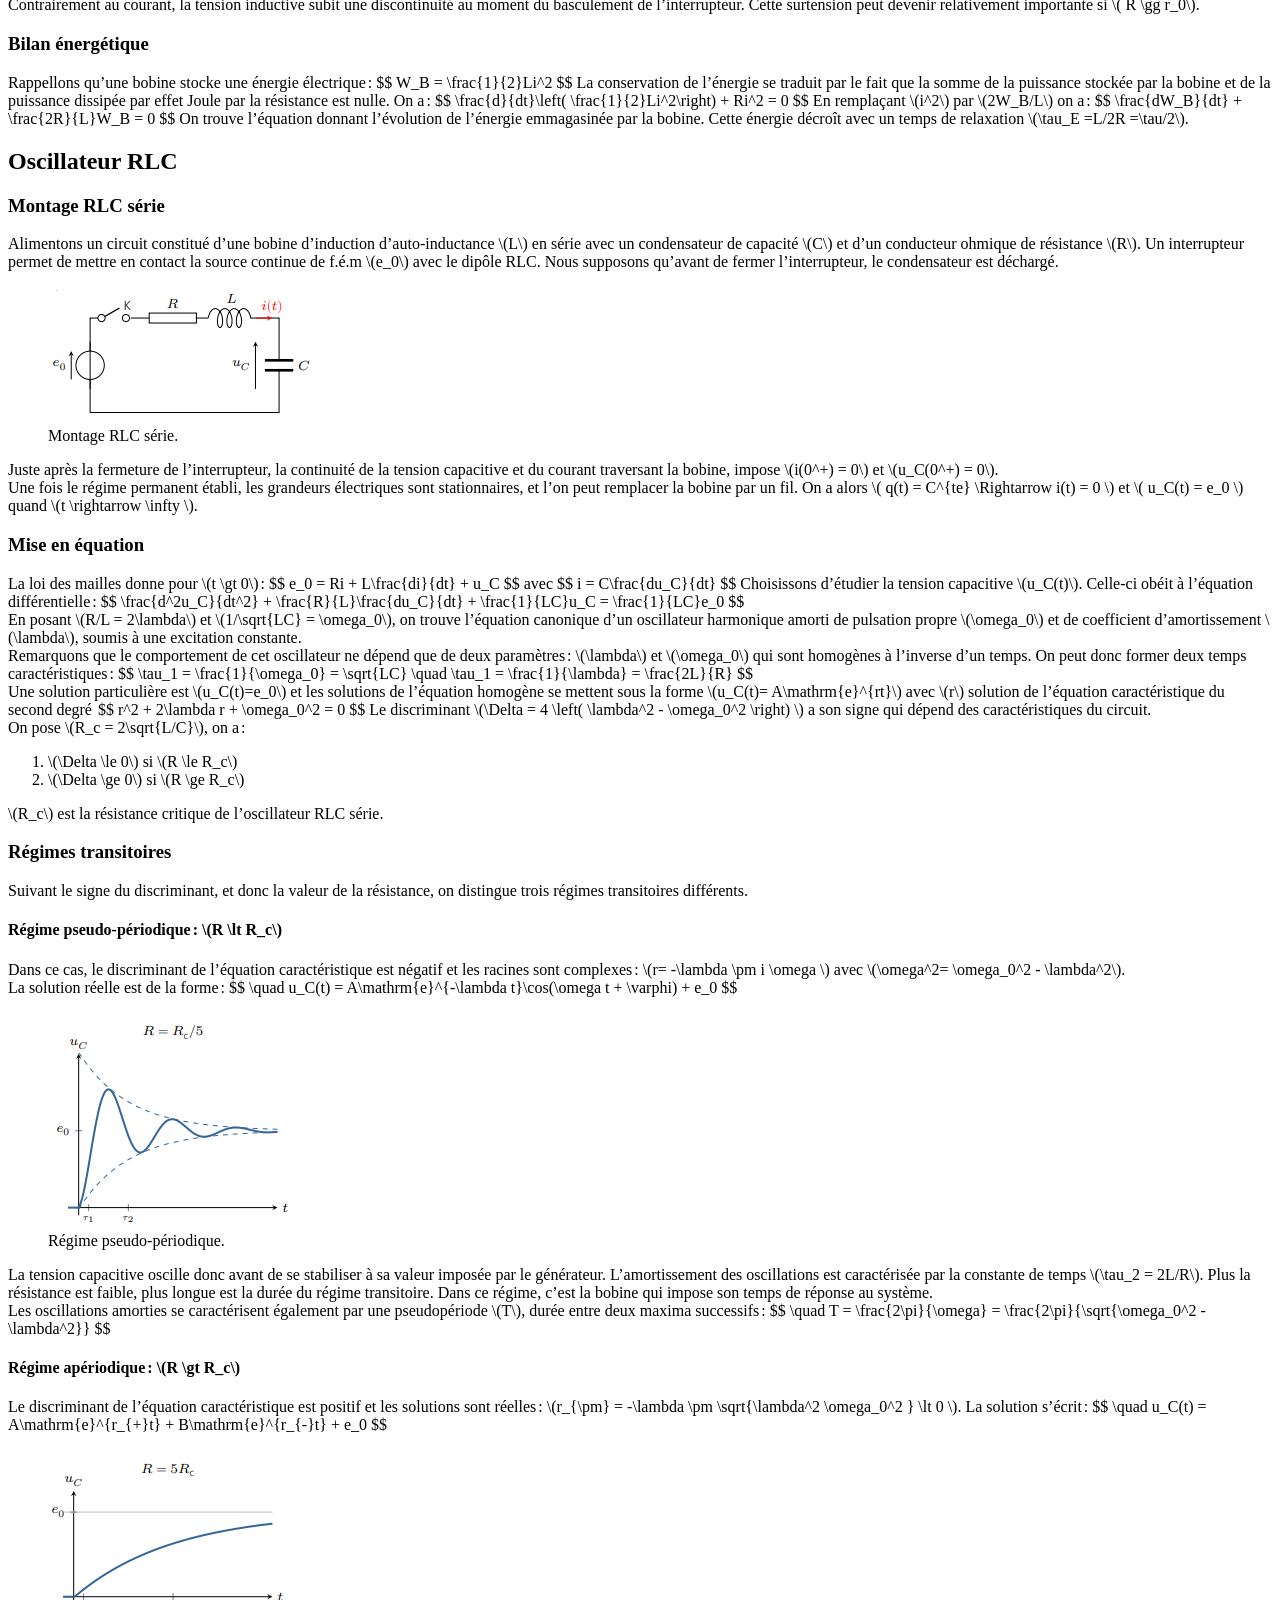
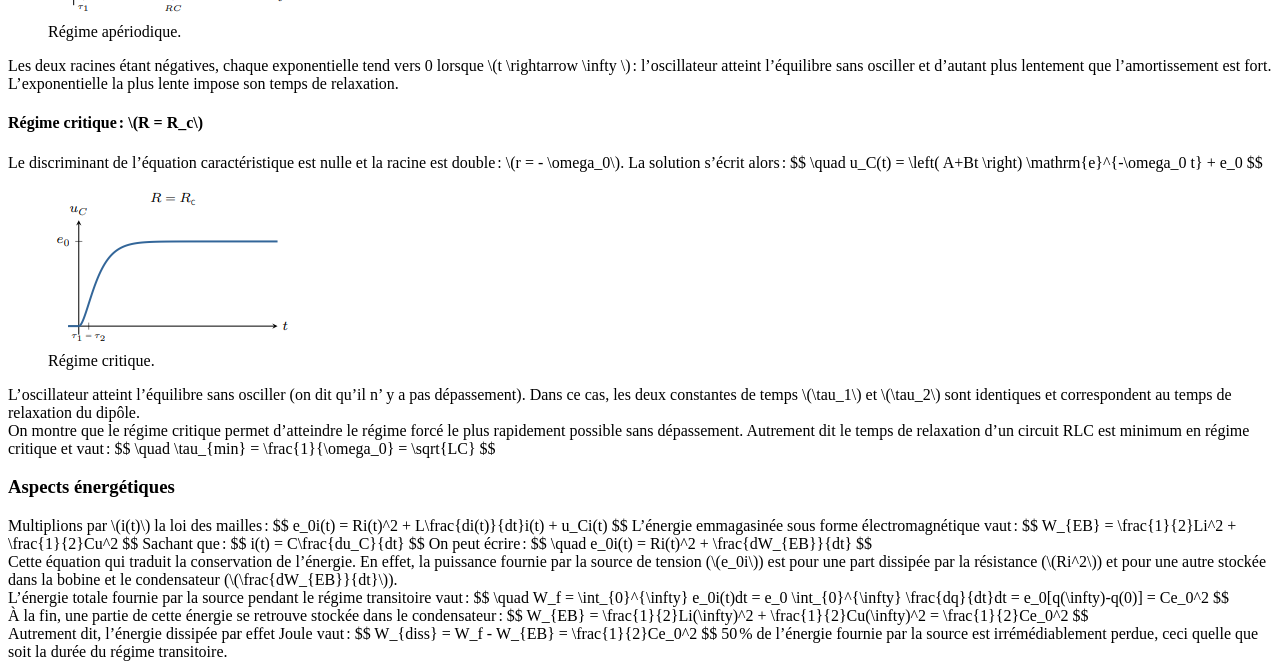
<file: Regimes_Transitoires/Regimes_Transitoires.html>
﻿<!DOCTYPE html>
<html>
  <head>
    <meta charset="utf-8">
    <title>Étude des réseaux électriques en régimes transitoires</title>
    <link rel="stylesheet" type="text/css" media="print,screen" 
      href="https://sciencesingenieur.github.io/Styles/styles.css"/>
    <script src="https://cdn.mathjax.org/mathjax/latest/MathJax.js?config=TeX-AMS-MML_HTMLorMML">
    </script>
  </head>
  <body>

    <section>

      <h1>Étude des réseaux électriques en régimes transitoires</h1>

      <h2>Généralités</h2>
      
      <h3>Régime transitoire</h3>
      
      <div>
        Imaginons par exemple un circuit constitué d’une source de tension continue et d’une
        résistance. Ajoutons un interrupteur. Ce dernier étant initialement ouvert, on décide de le
        fermer à l’instant \(t=t_0\). Que prévoient les lois de Kirchhoff, et qu’observe-t-on en
        réalité?
      </div>

      <figure>
        <img src="Source_tension_resistance.png">
        <figcaption>Montage étudié.</figcaption>
      </figure>
      
      <div>
        Lorsque l’interrupteur est ouvert, le courant ne peut pas circuler&#x202f;:<br />
        $$
          \quad i = 0 \quad \forall t \lt t_0
        $$
      </div>
      
      <div>
        La fermeture de l’interrupteur autorise le courant à circuler, et les lois de Kirchhoff
        imposent&#x202f;:
        $$
          \quad e - Ri = 0
        $$
        soit
        $$
          \quad i = \frac{e}{R} \quad \forall t \gt t_0
        $$
      </div>

      <div>
        Le courant passe donc brutalement de la valeur nulle à la valeur (\e/R\). Or, une
        observation attentive montre que la transition entre les deux régimes continus n’est pas
        instantanée, et suit une certaine évolution. Ce régime est appelé régime transitoire. La
        durée caractéristique de ce régime est appelé temps de relaxation et sera noté \(\tau\).
        Dans l’exemple discuté ici, l’origine du régime transitoire est lié au fait que le circuit
        présente une auto-inductance que l’on a négligé dans la mise en équation. Nous verrons plus
        loin que lorsque l’on tient compte de cette self-inductance, les lois de Kirchhoff rendent
        bien compte de l’existence de ce régime transitoire.
      </div>
      
      <figure>
        <img src="Regime_transitoire_exemple.png">
        <figcaption>Régime transitoire observé à l’ouverture de l’interrupteur.</figcaption>
      </figure>
      
      <div>
        Un régime transitoire est le régime d’évolution d’un système qui n’a pas encore atteint son
        régime permanent. Il se caractérise par une durée caractéristique \(\tau\), appelée temps de
        relaxation ou constante de temps.
      </div>

      <h3>Aspects mathématiques</h3>
      
      <div>
        Considérons un dipôle électrique passif et linéaire (par exemple constitué de conducteurs
        ohmiques, condensateurs et bobines) alimenté par une source de tension ou de courant
        variable.
      </div>
      
      <div>
        Imaginons que l’on suive l’évolution d’une grandeur électrique (une tension, une intensité,
        une charge électrique) que nous décidons de noter \(y(t)\). Dans le cadre de l’ARQS, les
        lois de Kirchhoff permettent d’obtenir une équation différentielle de la
        forme&#x202f;:
        $$
          \quad a_0y(t) + a_1\frac{dy(t)}{dt} + ... + a_n\frac{d^ny(t)}{dt} = f(t)
        $$
        où \(f(t)\) et les coefficients \(a_k\) sont connus.
      </div>

      <div>
        Cette équation présente deux termes&#x202f;:
        <ol>
          <li>Le terme de gauche est caractéristique des éléments qui composent le dipôle. Si
          \(a_n \neq 0 \), on dit que le dipôle est d’ordre \(n\).</li>
          <li>Le terme de droite est lié à la présence du générateur. On parle de terme
          d’excitation.</li>
        </ol>
      </div>
      
      <div>
        On établit en mathématique que la solution de l’équation différentielle est la somme
        \(y(t) = y_g(t) + y_p(t)\).<br />
        \(y_p(t)\) est une solution particulière de l’équation complète qui représente le régime
        forcé.<br />
        \(y_g(t)\) est la solution générale de l’équation homogène. Elle représente le régime libre,
        c’est-à-dire la réponse du circuit en l’absence d’excitation.
      </div>

      <div>
        Le régime libre se met sous la forme \(y_g(t) =A\mathrm{e}^{rt}\) où \(r\) est un nombre
        réel ou complexe solution de l’équation caractéristique&#x202f;:
        \( a_0 + a_1r + a_r^2 + ... + a_nr^n = 0 \).<br />
        Si les \(n\) racines sont distinctes, le régime libre s’écrit&#x202f;:
        $$
          \quad y_g(t) = \sum_{k=1}^{n}{A_k\mathrm{e}^{r_kt}}
        $$
        On détermine les 𝑛 constantes d’intégration \(A_k\) en imposant les conditions initiales à
        la solution complète \(y(t)\). Celles-ci doivent respecter les règles de
        continuité&#x202f;:
        <ol>
          <li>Dans une branche contenant un condensateur, la tension capacitive est une fonction
          continue du temps.</li>
          <li>Dans une branche contenant une bobine d’induction, l’intensité électrique est une
          fonction continue du temps.</li>
        </ol>
      </div>
      
      <div>
        Du fait des effets dissipatifs toujours présents dans un dipôle passif réel, le régime libre
        s’amortit. On définit alors le temps de réponse \(T_r\) du dipôle comme le temps à partir
        duquel le régime forcé est établi&#x202f;:
        $$
          \quad 	\left| y_g(t) \right| \ll \left| y_p(t) \right| \quad \forall t \gt T_r
        $$
      </div>

      <h2>Décharge d’un condensateur</h2>
      
      <h3>Montage étudié</h3>
      
      <div>
        Considérons un circuit constitué d’une source réelle de f.é.m \(e_0\), d’un condensateur de
        capacité \(C\), d’un conducteur ohmique de résistance \(R\) et d’un inverseur K. On
        commence par charger le condensateur en basculant K de manière à mettre en contact la source
        de tension et le condensateur. Le condensateur se trouve alors chargé et stocke ainsi la
        quantité de charge \(q_0 = Ce_0\).
      </div>
      
      <figure>
        <img src="Montage_RC.png">
        <figcaption>Montage RC.</figcaption>
      </figure>
      
      <div>
        À \(t=0\), on bascule K. Le condensateur se décharge alors dans la résistance. Avant
        d’étudier le régime transitoire, analysons les conditions aux limites de ce problème.<br />
        Juste après l’inversion de K, il y a continuité de la tension capacitive. On en
        déduit&#x202f;: \(u_C(0^+) = u_C(0^-) = e_0 \) et \( i(0^+) = u_C(0^+)/R = e_0/R \).<br />
        Une fois le régime forcé (ici continu) établi, toutes les grandeurs sont stationnaires.
        On a donc&#x202f;: \( q(t) = C^{te} \Rightarrow i(t) = 0 \) et \( u_C(t) = 0 \) quand
        \(t \rightarrow \infty \).
      </div>

      <h3>Régime transitoire</h3>
      
      <div>
        Cherchons l’évolution de la tension capacitive \(u_C(t)\) et du courant de décharge
        \(i(t)\).
      </div>
      
      <div>
        Lorsque l’on a basculé l’interrupteur, le circuit obéit à la loi des mailles&#x202f;:
        $$
          u_C(t) - Ri(t) = 0
        $$
        avec
        $$
          i(t) = -C \frac{du_C}{dt}
        $$
      </div>

      <div>
        La tension \(u_C\) vérifie donc l’équation différentielle du premier ordre
        suivante&#x202f;:
        $$
          \quad \frac{du_C}{dt} + \frac{1}{RC}u_C = 0
        $$
        On pose \(RC = \tau \). On voit immédiatement, par analyse dimensionnelle de l’équation
        différentielle, que \(\tau\) représente une durée.<br />
        Les solutions sont de la forme \( u_C(t) = A\mathrm{e}^{-t/\tau}\).<br />
        On détermine \(A\) grâce à la condition initiale \(u_C(0) = e_0 \), ce qui donne
        \(A=e_0\).<br />
        Finalement, la tension \(u_C\) et le courant de décharge \(i\) évoluent au cours du temps
        suivant la loi&#x202f;:
        $$
          \quad u_C(t) = e_0\mathrm{e}^{-t/\tau}
        $$
        et
        $$
          \quad i(t) = - C \frac{du_C}{dt} = \frac{e_0}{R}\mathrm{e}^{-t/\tau}
        $$
      </div>
      
      <figure>
        <img src="Decharge_RC.png">
        <figcaption>Évolution de la tension capacitive et du courant de décharge.</figcaption>
      </figure>
      
      <div>
        La tension capacitive décroît exponentiellement jusqu’à s’annuler au bout d’un certain temps
        conformément à ce que l’on avait prévu dans l’analyse des conditions aux limites.
      </div>

      <div>
        Le temps caractéristique de cette décharge peut s’obtenir en prenant l’intersection de la
        tangente à l’origine avec la valeur finale \(u_C = 0\).<br />
        Il est facile de montrer que cette intersection a lieu lorsque \(t = \tau\). La durée
        \(\tau = RC\) donne ainsi un ordre de grandeur de la durée de la décharge.
      </div>
      
      <div>
        Le temps de relaxation d’un dipôle RC vaut \(\tau = RC\).<br />
        La charge (ou la décharge) d’un tel dipôle peut être considéré terminée après une durée
        \(T_t = 5\tau\).
      </div>

      <div>
        On voit donc qu’une grande résistance ralentit le temps de décharge du condensateur.
      </div>
      
      <div>
        Le courant de décharge, quant à lui, n’est pas constant lors de ce processus. Maximum à 
        \(t = 0^+\) (\(i_{max}=e_0/R\)), il décroit avec le même temps de relaxation que la
        tension.<br />
        Notons que le courant n’est pas une fonction continue puisqu’il subit une discontinuité
        entre \(t = 0^+ \) et \(t = 0^- \). En effet, en basculant l’interrupteur K sur la branche
        contenant la résistance, on met brutalement la résistance sous tension (\(e_0\)) ce qui
        impose un courant initial \(e_0/R\).
      </div>

      <h3>Bilan d’énergie</h3>
      
      <div>
        Rappellons qu’un condensateur stocke une énergie électrique&#x202f;:
        $$
          W_E = \frac{1}{2}Cu_C^2
        $$
        La conservation de l’énergie se traduit par le fait que la somme de la puissance stockée par
        le condensateur et de la puissance dissipée par effet Joule par la résistance est nulle.
        On a&#x202f;:
        $$
          \frac{d}{dt}\left( \frac{1}{2}Cu_C^2\right) + \frac{u_c^2}{R} = 0
        $$
        En remplaçant \(u_C^2\) par \(2W_E/C\) on a&#x202f;:
        $$
          \frac{dW_E}{dt} + \frac{2}{RC}W_E = 0
        $$
        On trouve l’équation donnant l’évolution de l’énergie emmagasinée par le condensateur.
        Cette énergie décroît avec un temps de relaxation \(\tau_E =2/RC =\tau/2\).
      </div>
      
      <div>
        L’énergie dissipée ne dépend pas de la résistance. C’est la durée de la dissipation qui en
        dépend.
      </div>
      
      <h2>Circuit RL</h2>
      
      <h3>Montage étudié</h3>
      
      <div>
        Considérons un circuit constitué d’une source de f.é.m \(e_0\) en série avec une résistance
        \(r_0\) qui, dans un premier temps alimente une bobine idéale. Au bout d’un certain temps,
        un courant permanent s’établit. Dès lors, la bobine se comportant comme un fil, on voit
        immédiatement que le courant s’établit à la valeur \(i_0 = e_0/r_0\).
      </div>
      
      <div>
        À l’instant \(t=0\), on bascule un interrupteur K de sorte que la bobine se trouve en
        contact avec une résistance de charge \(R\). On oriente le courant dans le sens qui
        correspond au sens réel du courant \(i_0\).
      </div>

      <figure>
        <img src="Montage_RL.png">
        <figcaption>Montage RL.</figcaption>
      </figure>
      
      <div>
        La continuité du courant qui traverse la bobine impose&#x202f;: \(i(0^+) =e_0/r_0\) d’où
        \(u_L(0^+) = -Ri(0^+) = -e_0 \times R/r_0 \).<br />
        Lorsque le régime permanent est établi, toutes les grandeurs sont stationnaires et la bobine
        se comporte comme un fil. On a donc \(u_L(t)=0\) et \(i(t)=0\) quand
        \(t \rightarrow \infty \).<br />
        On prévoit donc un régime transitoire durant lequel la tension augmente et le courant
        diminue.
      </div>
      
      <h3>Régime transitoire</h3>
      
      <div>
        Cherchons l’évolution du courant et de la tension inductive \(u_L(t)\) à partir de \(t=0\).
      </div>
      
      <div>
        La loi des mailles implique&#x202f;:
        $$
          u_L(t) + Ri(t) = 0
        $$
        avec
        $$
          u_L(t) = L\frac{di}{dt}
        $$
        ce qui donne, en posant \(\tau = L/R\)&#x202f;:
        $$
          \quad \frac{di}{dt} + \frac{i}{\tau} = 0 \quad \forall t \gt 0
        $$
      </div>

      <div>
        Les solutions de cette équation différentielle du premier ordre sont de la forme
        \(i = A\mathrm{e}^{-t/\tau}\).<br />
        On détermine la constante d’intégration grâce à la condition initiale \(i(0^+) =e_0/r_0 \).
        On a alors&#x202f;:
        $$
          i(t) = \frac{e_0}{r_0}\mathrm{e}^{-t/\tau}
        $$
        et
        $$
          u_L(t) =  L\frac{di}{dt} = - \frac{Re_0}{r_0}\mathrm{e}^{-t/\tau}
        $$
      </div>
      
      <figure>
        <img src="Decharge_RL.png">
        <figcaption>Évolution du courant et de la tension inductive.</figcaption>
      </figure>
      
      <div>
        Tension et courant relaxent exponentiellement avec une constante de temps \(\tau = L/R\).
        La mesure de ce temps caractéristique peut permettre de mesurer la self-inductance d’une
        bobine par exemple.
      </div>

      <div>
        Contrairement au courant, la tension inductive subit une discontinuité au moment du
        basculement de l’interrupteur. Cette surtension peut devenir relativement importante si
        \( R \gg r_0\).
      </div>
      
      <h3>Bilan énergétique</h3>
      
      <div>
        Rappellons qu’une bobine stocke une énergie électrique&#x202f;:
        $$
          W_B = \frac{1}{2}Li^2
        $$
        La conservation de l’énergie se traduit par le fait que la somme de la puissance stockée par
        la bobine et de la puissance dissipée par effet Joule par la résistance est nulle.
        On a&#x202f;:
        $$
          \frac{d}{dt}\left( \frac{1}{2}Li^2\right) + Ri^2 = 0
        $$
        En remplaçant \(i^2\) par \(2W_B/L\) on a&#x202f;:
        $$
          \frac{dW_B}{dt} + \frac{2R}{L}W_B = 0
        $$
        On trouve l’équation donnant l’évolution de l’énergie emmagasinée par la bobine.
        Cette énergie décroît avec un temps de relaxation \(\tau_E =L/2R =\tau/2\).
      </div>
      
      <h2>Oscillateur RLC</h2>
      
      <h3>Montage RLC série</h3>

      <div>
        Alimentons un circuit constitué d’une bobine d’induction d’auto-inductance \(L\) en série
        avec un condensateur de capacité \(C\) et d’un conducteur ohmique de résistance \(R\). Un
        interrupteur permet de mettre en contact la source continue de f.é.m \(e_0\) avec le dipôle
        RLC. Nous supposons qu’avant de fermer l’interrupteur, le condensateur est déchargé.
      </div>
      
      <figure>
        <img src="Montage_RLC.png">
        <figcaption>Montage RLC série.</figcaption>
      </figure>
      
      <div>
        Juste après la fermeture de l’interrupteur, la continuité de la tension capacitive et du
        courant traversant la bobine, impose \(i(0^+) = 0\) et \(u_C(0^+) = 0\).
      </div>
      
      <div>
        Une fois le régime permanent établi, les grandeurs électriques sont stationnaires, et l’on
        peut remplacer la bobine par un fil. On a alors  \( q(t) = C^{te} \Rightarrow i(t) = 0 \) et
        \( u_C(t) = e_0 \) quand \(t \rightarrow \infty \).
      </div>
      
      <h3>Mise en équation</h3>
      
      <div>
        La loi des mailles donne pour \(t \gt 0\)&#x202f;:
        $$
          e_0 = Ri + L\frac{di}{dt} + u_C
        $$
        avec
        $$
          i = C\frac{du_C}{dt}
        $$
        Choisissons d’étudier la tension capacitive \(u_C(t)\). Celle-ci obéit à l’équation
        différentielle&#x202f;:
        $$
          \frac{d^2u_C}{dt^2} + \frac{R}{L}\frac{du_C}{dt} + \frac{1}{LC}u_C = \frac{1}{LC}e_0
        $$
      </div>
      
      <div>
        En posant \(R/L = 2\lambda\) et \(1/\sqrt{LC} = \omega_0\), on trouve l’équation canonique
        d’un oscillateur harmonique amorti de pulsation propre \(\omega_0\) et de coefficient
        d’amortissement \(\lambda\), soumis à une excitation constante.
      </div>
      
      <div>
        Remarquons que le comportement de cet oscillateur ne dépend que de deux
        paramètres&#x202f;: \(\lambda\) et \(\omega_0\) qui sont homogènes à l’inverse d’un temps.
        On peut donc former deux temps caractéristiques&#x202f;:
        $$
          \tau_1 = \frac{1}{\omega_0} = \sqrt{LC} \quad \tau_1 = \frac{1}{\lambda} = \frac{2L}{R}
        $$
      </div>
      
      <div>
        Une solution particulière est \(u_C(t)=e_0\) et les solutions de l’équation homogène se
        mettent sous la forme \(u_C(t)= A\mathrm{e}^{rt}\) avec \(r\)  solution de l’équation
        caractéristique du second degré&#x202f;
        $$
          r^2 + 2\lambda r + \omega_0^2 = 0
        $$
        Le discriminant \(\Delta = 4 \left( \lambda^2 - \omega_0^2 \right) \) a son signe qui dépend
        des caractéristiques du circuit.<br />
        On pose \(R_c = 2\sqrt{L/C}\), on a&#x202f;:
        <ol>
          <li>\(\Delta \le 0\) si \(R \le R_c\)</li>
          <li>\(\Delta \ge 0\) si \(R \ge R_c\)</li>
        </ol>
        \(R_c\) est la résistance critique de l’oscillateur RLC série.
      </div>
      
      <h3>Régimes transitoires</h3>
      
      <div>
        Suivant le signe du discriminant, et donc la valeur de la résistance, on distingue trois
        régimes transitoires différents.
      </div>
      
      <h4>Régime pseudo-périodique&#x202f;: \(R \lt R_c\)</h4>
            
      <div>
        Dans ce cas, le discriminant de l’équation caractéristique est négatif et les racines sont
        complexes&#x202f;: \(r= -\lambda \pm i \omega \) avec
        \(\omega^2= \omega_0^2 - \lambda^2\).<br />
        La solution réelle est de la forme&#x202f;:
        $$
          \quad u_C(t) = A\mathrm{e}^{-\lambda t}\cos(\omega t + \varphi) + e_0
        $$
      </div>
      
      <figure>
        <img src="Regime_pseudo-periodique.png">
        <figcaption>Régime pseudo-périodique.</figcaption>
      </figure>
      
      <div>
        La tension capacitive oscille donc avant de se stabiliser à sa valeur imposée par le
        générateur. L’amortissement des oscillations est caractérisée par la constante de temps
        \(\tau_2 = 2L/R\). Plus la résistance est faible, plus longue est la durée du régime
        transitoire. Dans ce régime, c’est la bobine qui impose son temps de réponse au système.
      </div>
      
      <div>
        Les oscillations amorties se caractérisent également par une pseudopériode \(T\), durée
        entre deux maxima successifs&#x202f;:
        $$
          \quad T = \frac{2\pi}{\omega} = \frac{2\pi}{\sqrt{\omega_0^2 - \lambda^2}}
        $$
      </div>
      
      <h4>Régime apériodique&#x202f;: \(R \gt R_c\)</h4>
      
      <div>
        Le discriminant de l’équation caractéristique est positif et les solutions sont
        réelles&#x202f;: \(r_{\pm} = -\lambda \pm \sqrt{\lambda^2 \omega_0^2 } \lt 0 \). La solution
        s’écrit&#x202f;:
        $$
          \quad u_C(t) = A\mathrm{e}^{r_{+}t} + B\mathrm{e}^{r_{-}t} + e_0
        $$
      </div>
      
      <figure>
        <img src="Regime_aperiodique.png">
        <figcaption>Régime apériodique.</figcaption>
      </figure>
      
      <div>
        Les deux racines étant négatives, chaque exponentielle tend vers 0 lorsque
        \(t \rightarrow \infty \)&#x202f;: l’oscillateur atteint l’équilibre sans osciller et
        d’autant plus lentement que l’amortissement est fort. L’exponentielle la plus lente impose
        son temps de relaxation.
      </div>
      
      <h4>Régime critique&#x202f;: \(R = R_c\)</h4>
      
      <div>
        Le discriminant de l’équation caractéristique est nulle et la racine est double&#x202f;:
        \(r = - \omega_0\). La solution s’écrit alors&#x202f;:
        $$
          \quad u_C(t) = \left( A+Bt \right) \mathrm{e}^{-\omega_0 t} + e_0
        $$
      </div>
      
      <figure>
        <img src="Regime_critique.png">
        <figcaption>Régime critique.</figcaption>
      </figure>
      
      <div>
        L’oscillateur atteint l’équilibre sans osciller (on dit qu’il n’ y a pas dépassement). Dans
        ce cas, les deux constantes de temps \(\tau_1\) et \(\tau_2\) sont identiques et
        correspondent au temps de relaxation du dipôle.<br />
        On montre que le régime critique permet d’atteindre le régime forcé le plus rapidement
        possible sans dépassement. Autrement dit le temps de relaxation d’un circuit RLC est minimum
        en régime critique et vaut&#x202f;:
        $$
          \quad \tau_{min} = \frac{1}{\omega_0} = \sqrt{LC}
        $$
      </div>
      
      <h3>Aspects énergétiques</h3>
      
      <div>
        Multiplions par \(i(t)\) la loi des mailles&#x202f;:
        $$
          e_0i(t) = Ri(t)^2 + L\frac{di(t)}{dt}i(t) + u_Ci(t)
        $$
        L’énergie emmagasinée sous forme électromagnétique vaut&#x202f;:
        $$
          W_{EB} = \frac{1}{2}Li^2 + \frac{1}{2}Cu^2
        $$
        Sachant que&#x202f;:
        $$
          i(t) = C\frac{du_C}{dt}
        $$
        On peut écrire&#x202f;:
        $$
          \quad e_0i(t) = Ri(t)^2 + \frac{dW_{EB}}{dt}
        $$
      </div>
      
      <div>
        Cette équation qui traduit la conservation de l’énergie. En effet, la puissance fournie par
        la source de tension (\(e_0i\)) est pour une part dissipée par la résistance (\(Ri^2\))  et
        pour une autre stockée dans la bobine et le condensateur (\(\frac{dW_{EB}}{dt}\)).
      </div>
      
      <div>
        L’énergie totale fournie par la source pendant le régime transitoire vaut&#x202f;:
        $$
          \quad W_f = \int_{0}^{\infty} e_0i(t)dt = e_0 \int_{0}^{\infty} \frac{dq}{dt}dt
            = e_0[q(\infty)-q(0)] = Ce_0^2
        $$
      </div>
      
      <div>
        À la fin, une partie de cette énergie se retrouve stockée dans le condensateur&#x202f;:
        $$
          W_{EB} = \frac{1}{2}Li(\infty)^2 + \frac{1}{2}Cu(\infty)^2 = \frac{1}{2}Ce_0^2
        $$
      </div>
      
      <div>
        Autrement dit, l’énergie dissipée par effet Joule vaut&#x202f;:
        $$
          W_{diss} = W_f - W_{EB} = \frac{1}{2}Ce_0^2
        $$
        50&#x202f;% de l’énergie fournie par la source est irrémédiablement perdue, ceci quelle que
        soit la durée du régime transitoire.
      </div>

    </section>
  </body>
</html>
</file>
<file: styles.css>
/**************************************************************************************************\
Mise en page
\**************************************************************************************************/

body{
  background: #222222;
  counter-reset: indice_figure;
  margin: 0;
  padding: 0;
  --marge-gauche: 1.5cm;
  --marge-droite: 1.5cm;
  --largeur-page: 20cm;
}

h1{
  color: black;
  font-family: "Times New Roman", serif;
  font-weight: normal;
  text-align: center;
  margin-top: 0.5cm;
  margin-left: var(--marge-gauche);
  margin-right: var(--marge-droite);
  padding: 0.1cm;
  border: solid 2px black;
}

section{
  width: var(--largeur-page);
  margin-left: auto;
  margin-right: auto;
  padding-top: 1cm;
  padding-bottom: 2cm;
  background: #FFFFFF;
  counter-reset: titre_1 indice_tableau;
}

footer{
  width: var(--largeur-page);
  margin-top: 0;
  margin-bottom: 1cm;
  margin-left: auto;
  margin-right: auto;
  padding-top: 1cm;
  padding-bottom: 2cm;
  background: #FFFFFF;
}


/**************************************************************************************************\
Titres
\**************************************************************************************************/
h2{
  color: black;
  font-family: "Times New Roman", serif;
  font-weight: normal;
  border-bottom: 2px solid black;
  margin: 16pt var(--marge-droite) 0 var(--marge-gauche);
  counter-reset: titre_2;
}
h2:before {
  counter-increment: titre_1;
  content: counter(titre_1)". ";
}
h3{
  color: black;
  font-family: "Times New Roman", serif;
  font-weight: normal;
  border-bottom: 1px solid black;
  margin: 14pt var(--marge-droite) 0 var(--marge-gauche);
  counter-reset: titre_3;
}
h3:before {
  counter-increment: titre_2;
  content: counter(titre_1)"."counter(titre_2)". ";
}
h4{
  color: black;
  font-family: "Times New Roman", serif;
  font-weight: normal;
  font-size: 12pt;
  border-bottom: 1px solid black;
  margin: 12pt var(--marge-droite) 0 var(--marge-gauche);
  counter-reset: titre_4;
}
h4:before {
  counter-increment: titre_3;
  content: counter(titre_1)"."counter(titre_2)"."counter(titre_3)". ";
}
h5{
  color: black;
  font-family: "Times New Roman", serif;
  font-weight: normal;
  font-size: 12pt;
  border-bottom: 1px dashed black;
  margin: 12pt var(--marge-droite) 0 var(--marge-gauche);
}
h5:before {
  counter-increment: titre_4;
  content: counter(titre_1)"."counter(titre_2)"."counter(titre_3)"."counter(titre_4)". ";
}


/**************************************************************************************************\ 
Paragraphes
\**************************************************************************************************/
div:not(.MathJax_Display){
  font-family: "Times New Roman", serif; 
  text-align: justify;
  margin-top: 12pt;
  margin-bottom: 0;
  margin-left: var(--marge-gauche);
  margin-right: var(--marge-droite);
}

/* Énumérations */
ul{
  margin: 0;
  padding: 0;
  text-align: justify;
}

ul li{
  list-style-type: none; /* Suppression du bullet*/
}
ul li:before { 
  content: "\2003\2014\2005"; /* espace cadratin, tiret cadratin, espace normale */
}
ul li:not(:has(ul)):after {
  content: "\202f;";
}
ul li:not(:has(ul)):last-child:after {
  content: ".";
}

ul li ul {
  margin: 0;
  padding: 0;
}
ul li ul li:before { 
  content: "\2003\2003\2014\2005";
}
ul li ul li:after {
  content: ",";
}
ul li:not(:last-child) ul li:last-child:after {
  content: "\202f;";
}

ol{
  margin: 0;
}

a{
  color: Black;
}

/* Exposant */
sup {
}

/* Mots étrangers */
i {
  font-style: italic;
}

/* Citations */
q { 
  display: inline;
}
q:before { 
  content: "«\2060\2005\2060";
}
q:after {
  content: "\2060\2005\2060»";
}

/* Modification dans citation */
span.modif:before {
  content: "[\2060";
}
span.modif:after {
  content: "\2060]";
}  

/* Incise */
span.incise:before {
  content: "—\2060\2005\2060";
}
span.incise:after {
  content: "\2060\2005\2060—";
}  

/* Petite capitale */
span.p_cap{
  font-variant: small-caps;
}


/**************************************************************************************************\ 
Images
\**************************************************************************************************/
figure{
  margin-top: 12pt;
  margin-bottom: 12pt;
  margin-left: auto;
  margin-right: auto;
  text-align: center;
  max-width : 100%;
}

figcaption{
  margin-left: var(--marge-gauche);
  margin-right: var(--marge-droite);
  text-align: center;
  font-style: italic;
}

figcaption:before{ 
  counter-increment: indice_figure;
  content: "figure\2060\2005\2060"counter(indice_figure)"\202f: ";
}

img{
  margin-top: 0pt;
  margin-bottom: 0pt;
  margin-left: 0pt;
  margin-right: 0pt;
  padding: 0;
  max-width : 100%;
}

img.encadree{
  border: 0.0625em solid Gray;
  border-radius: 0.1875em;
}


/**************************************************************************************************\
Relations mathématiques
\**************************************************************************************************/
.MathJax_Display {
  font-family: "Times New Roman", serif;
  text-align: left !important;
}


/**************************************************************************************************\
Tableaux
\**************************************************************************************************/
table {
  /* Coller les bordures */
  border-collapse: collapse; 
  
  /* Centrer les tableaux sur la page */
  margin-left: auto; 
  margin-right: auto;
  
  /* Séparer d’avec les autres éléments */
  margin-top: 0.5cm;
  margin-bottom: 0.5cm;
  
  /* Limiter la largeur à la zone d’écriture */
  max-width : calc( var(--largeur-page) - var(--marge-droite) - var(--marge-gauche) );
  
  font-family: "Times New Roman", serif; 
}

/* Titre du tableau */ 
table caption {
  caption-side: bottom;
  margin-top: 0.5em;
  text-align: center;
}

caption:before{ 
  counter-increment: indice_tableau;
  content: "tableau\2060\2005\2060"counter(indice_tableau)"\202f: ";
}

/* Celulles */
th, td {
  border: 1px solid black;
  text-align: center;
  padding-left: 0.4em;
  padding-right: 0.4em;
  padding-top: 0.2em;
  padding-bottom: 0.2em;
}

.justifie { text-align: justify; }
</file>
